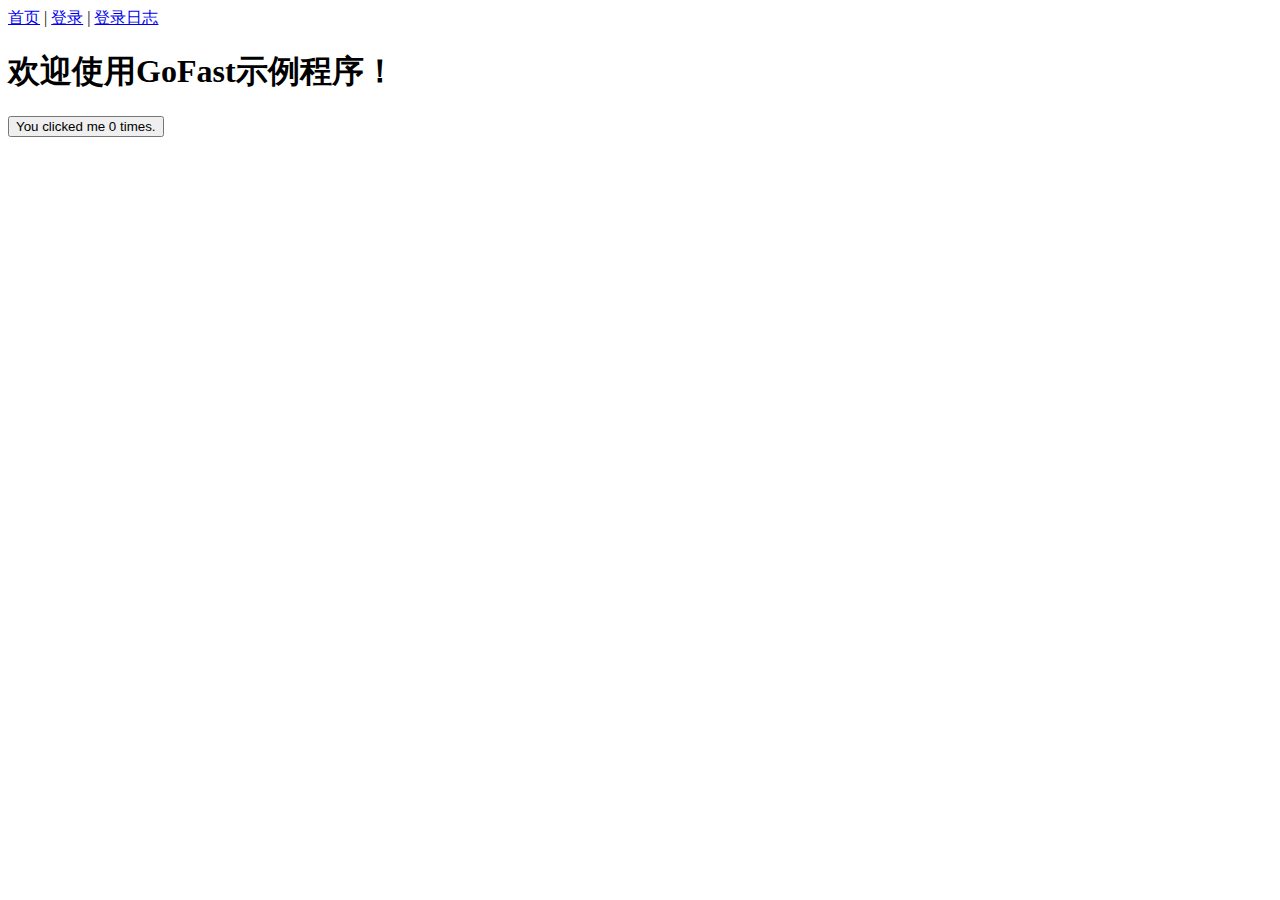
<file: web/index.html>
<!DOCTYPE html>
<html lang="en">
<head>
    <meta charset="UTF-8">
    <title>GoFast-Demo</title>
    <!-- Import style -->
    <link rel="stylesheet" href="res/ele-plus.css"/>
    <!-- Import Vue 3 -->
    <script src="res/vue-3.4.21.js"></script>
    <script src="res/vue-router-4.0.13.js"></script>
    <!-- Import axios ajax -->
    <script src="res/axios-1.6.7.js"></script>
    <!-- Import component library -->
    <script src="res/ele-plus-2.5.6.js"></script>
</head>
<body>

<!-- Pages base resource -->
<script src="pages/base.js"></script>
<link rel="stylesheet" href="pages/style.css"/>

<div id="app111">
    <router-link to="/index">首页</router-link>
    |
    <router-link to="/login">登录</router-link>
    |
    <router-link to="/login_logs">登录日志</router-link>
    <p></p>
    <div class="container">
        <router-view></router-view>
    </div>
</div>

<script type="module">
    import HomeView from './pages/home.js'
    import LoginView from './pages/login.js'
    import LoginLogsView from './pages/login-log.js'

    const routes = [
        {path: '/', redirect: '/index'},
        {path: '/index', component: HomeView},
        {path: '/login', component: LoginView},
        {path: '/login_logs', component: LoginLogsView},
    ];
    const router = VueRouter.createRouter({
        history: VueRouter.createWebHashHistory(),
        routes: routes
    });
    Vue.createApp({}).use(router).mount('#app111')
</script>

</body>
</html>
</file>
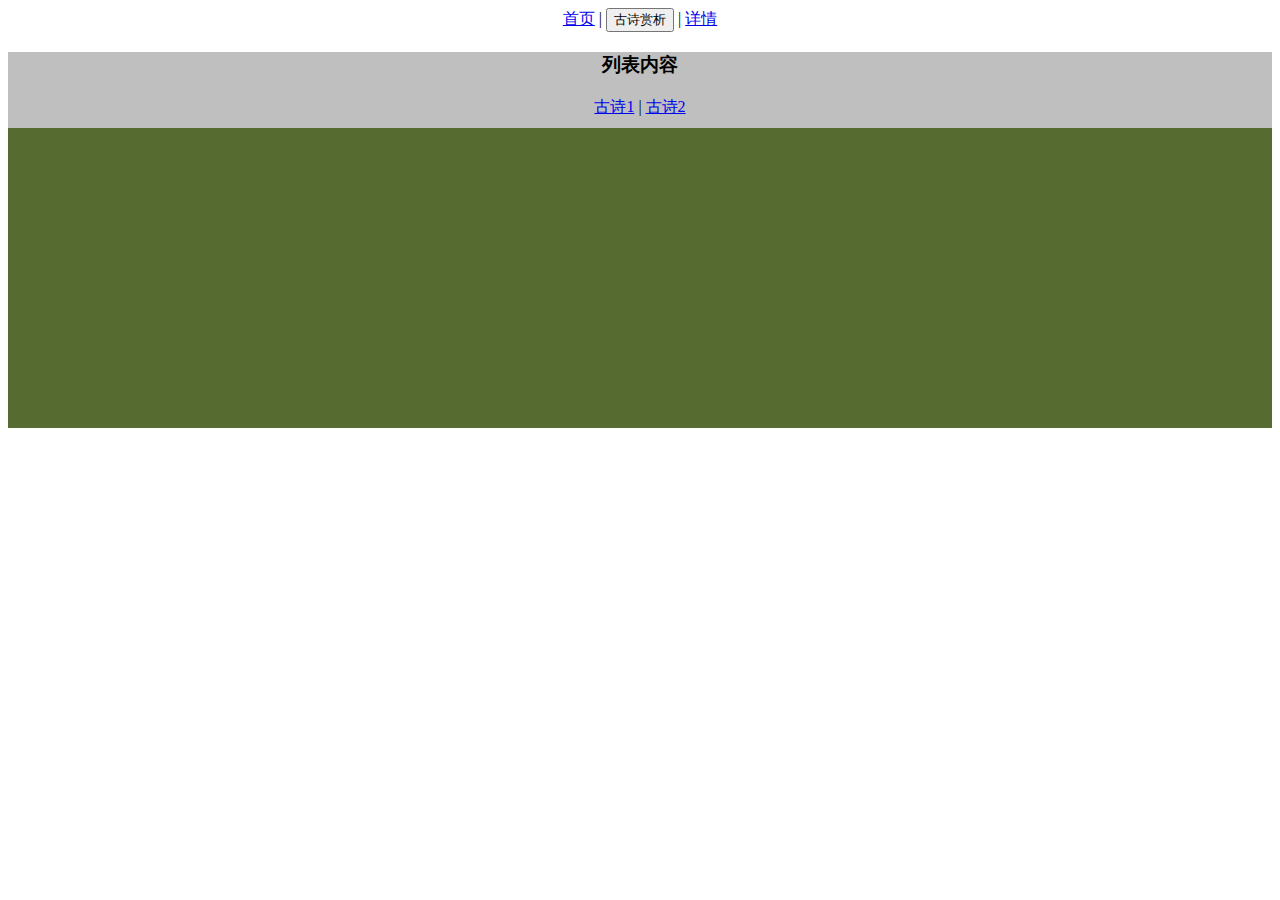
<file: web/study/eui.html>
<!DOCTYPE html>
<html lang="en">
<head>
    <meta charset="UTF-8">
    <title>Title</title>
    <!-- Import style -->
    <link rel="stylesheet" href="../res/ele-plus.css"/>
    <!-- Import Vue 3 -->
    <script src="../res/vue-3.4.21.js"></script>
    <script src="../res/vue-router-4.0.13.js"></script>
    <!-- Import axios ajax -->
    <script src="../res/axios-1.6.7.js"></script>
    <!-- Import component library -->
    <script src="../res/ele-plus-2.5.6.js"></script>
</head>
<body>

<style>
    #app222 {
        text-align: center;
        align-content: center;
        vertical-align: center;
    }

    div.container {
        background-color: #bfbfbf;
        margin-top: 20px;
        height: 300px;
    }

    div.poetry {
        margin-top: 10px;
        height: 300px;
        background-color: darkolivegreen;
    }
</style>

<div id="app222">
    <!-- 默认渲染成a标签 -->
    <router-link to="/home">首页</router-link>
    |
    <router-link to="/list" custom v-slot="{navigate}">
        <button @click="navigate" @keypress.enter="navigate">古诗赏析</button>
    </router-link>
    |
    <router-link to="/details">详情</router-link>
    <div class="container">
        <router-view></router-view>
    </div>
</div>

<template id="tmp1">
    <div>
        <h3>列表内容</h3>
        <router-link to="/list/poetry1">古诗1</router-link>
        |
        <router-link to="/list/poetry2">古诗2</router-link>
        <div class="poetry">
            <router-view></router-view>
        </div>
    </div>
</template>


<script>
    const home = {template: '<div>home组件的内容</div>'};
    const list = {template: '#tmp1'};
    const details = {template: '<div>details组件的内容</div>'};

    const poetry1 = {template: '<div>桃花潭水深千尺</div>'};
    const poetry2 = {template: '<div>与君同消万古愁</div>'};

    const routes = [
        {path: '/', redirect: '/list'},
        {path: '/home', component: home},
        {
            path: '/list',
            component: list,
            children: [{
                path: 'poetry1',
                component: poetry1
            }, {
                path: 'poetry2',
                component: poetry2
            }]
        },
        {path: '/details', component: details},
    ];

    const router = VueRouter.createRouter({
        //提供要实现的history实现。为了方便起见，这里使用hash history
        history: VueRouter.createWebHashHistory(),
        routes//简写，相当于routes：routes
    });

    Vue.createApp({}).use(router).mount('#app222')
</script>

</body>
</html>
</file>
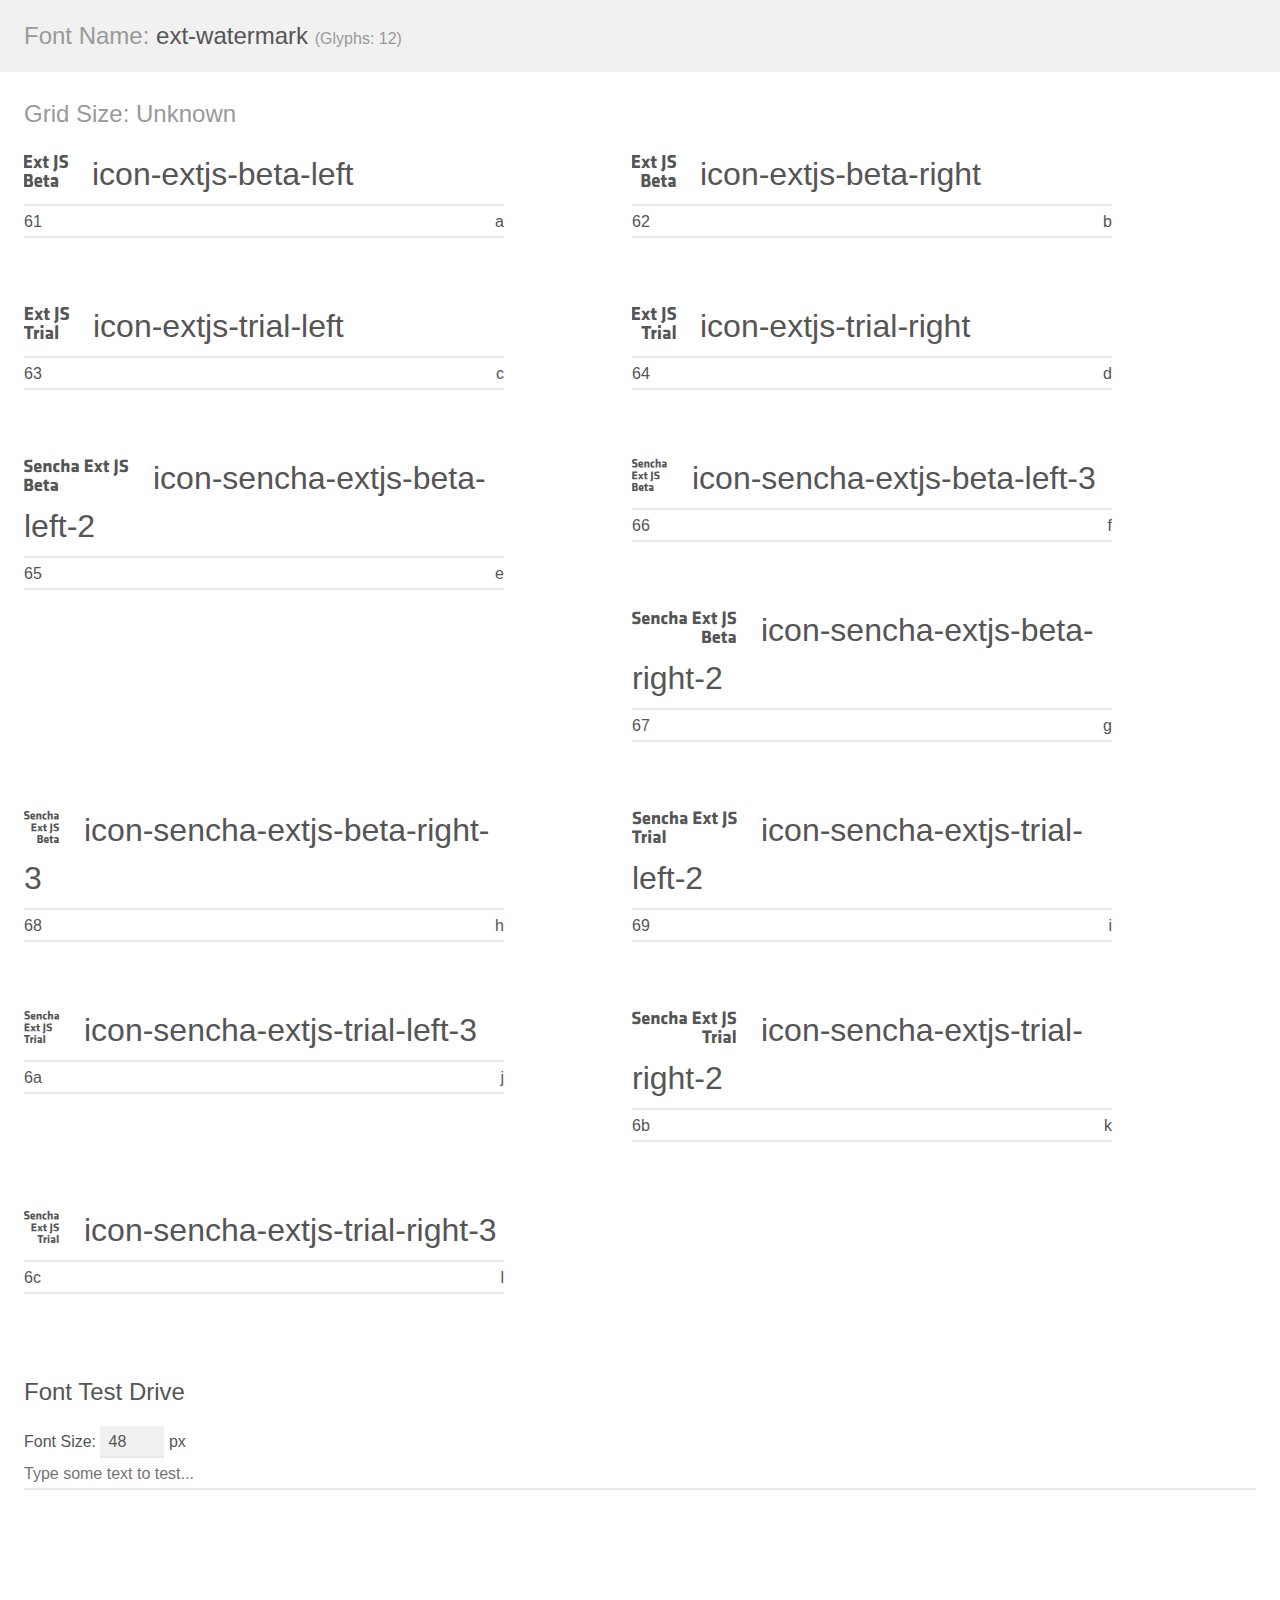
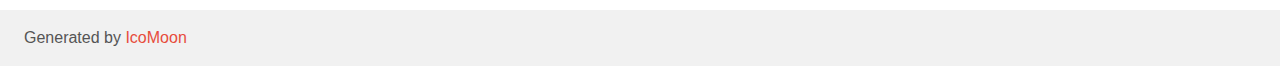
<file: web/res/extjs/theme-neptune/resources/ext/ext-watermark/demo.html>
<!doctype html>
<html>
<head>
	<meta charset="utf-8">
	<title>IcoMoon Demo</title>
	<meta name="description" content="An Icon Font Generated By IcoMoon.io">
	<meta name="viewport" content="width=device-width">
	<link rel="stylesheet" href="demo-files/demo.css">
	<link rel="stylesheet" href="style.css"></head>
<body>
	<div class="bgc1 clearfix">
		<h1 class="mhmm mvm"><span class="fgc1">Font Name:</span> ext-watermark <small class="fgc1">(Glyphs:&nbsp;12)</small></h1>
	</div>
	<div class="clearfix mhl ptl">
		<h1 class="mvm mtn fgc1">Grid Size: Unknown</h1>
		<div class="glyph fs1">
			<div class="clearfix bshadow0 pbs">
				<span class="icon-extjs-beta-left">
				
				</span>
				<span class="mls"> icon-extjs-beta-left</span>
			</div>
			<fieldset class="fs0 size1of1 clearfix hidden-false">
				<input type="text" readonly value="61" class="unit size1of2" />
				<input type="text" maxlength="1" readonly value="&#x61;" class="unitRight size1of2 talign-right" />
			</fieldset>
			<div class="fs0 bshadow0 clearfix hidden-true">
				<span class="unit pvs fgc1">liga: </span>
				<input type="text" readonly value="" class="liga unitRight" />
			</div>
		</div>
		<div class="glyph fs1">
			<div class="clearfix bshadow0 pbs">
				<span class="icon-extjs-beta-right">
				
				</span>
				<span class="mls"> icon-extjs-beta-right</span>
			</div>
			<fieldset class="fs0 size1of1 clearfix hidden-false">
				<input type="text" readonly value="62" class="unit size1of2" />
				<input type="text" maxlength="1" readonly value="&#x62;" class="unitRight size1of2 talign-right" />
			</fieldset>
			<div class="fs0 bshadow0 clearfix hidden-true">
				<span class="unit pvs fgc1">liga: </span>
				<input type="text" readonly value="" class="liga unitRight" />
			</div>
		</div>
		<div class="glyph fs1">
			<div class="clearfix bshadow0 pbs">
				<span class="icon-extjs-trial-left">
				
				</span>
				<span class="mls"> icon-extjs-trial-left</span>
			</div>
			<fieldset class="fs0 size1of1 clearfix hidden-false">
				<input type="text" readonly value="63" class="unit size1of2" />
				<input type="text" maxlength="1" readonly value="&#x63;" class="unitRight size1of2 talign-right" />
			</fieldset>
			<div class="fs0 bshadow0 clearfix hidden-true">
				<span class="unit pvs fgc1">liga: </span>
				<input type="text" readonly value="" class="liga unitRight" />
			</div>
		</div>
		<div class="glyph fs1">
			<div class="clearfix bshadow0 pbs">
				<span class="icon-extjs-trial-right">
				
				</span>
				<span class="mls"> icon-extjs-trial-right</span>
			</div>
			<fieldset class="fs0 size1of1 clearfix hidden-false">
				<input type="text" readonly value="64" class="unit size1of2" />
				<input type="text" maxlength="1" readonly value="&#x64;" class="unitRight size1of2 talign-right" />
			</fieldset>
			<div class="fs0 bshadow0 clearfix hidden-true">
				<span class="unit pvs fgc1">liga: </span>
				<input type="text" readonly value="" class="liga unitRight" />
			</div>
		</div>
		<div class="glyph fs1">
			<div class="clearfix bshadow0 pbs">
				<span class="icon-sencha-extjs-beta-left-2">
				
				</span>
				<span class="mls"> icon-sencha-extjs-beta-left-2</span>
			</div>
			<fieldset class="fs0 size1of1 clearfix hidden-false">
				<input type="text" readonly value="65" class="unit size1of2" />
				<input type="text" maxlength="1" readonly value="&#x65;" class="unitRight size1of2 talign-right" />
			</fieldset>
			<div class="fs0 bshadow0 clearfix hidden-true">
				<span class="unit pvs fgc1">liga: </span>
				<input type="text" readonly value="" class="liga unitRight" />
			</div>
		</div>
		<div class="glyph fs1">
			<div class="clearfix bshadow0 pbs">
				<span class="icon-sencha-extjs-beta-left-3">
				
				</span>
				<span class="mls"> icon-sencha-extjs-beta-left-3</span>
			</div>
			<fieldset class="fs0 size1of1 clearfix hidden-false">
				<input type="text" readonly value="66" class="unit size1of2" />
				<input type="text" maxlength="1" readonly value="&#x66;" class="unitRight size1of2 talign-right" />
			</fieldset>
			<div class="fs0 bshadow0 clearfix hidden-true">
				<span class="unit pvs fgc1">liga: </span>
				<input type="text" readonly value="" class="liga unitRight" />
			</div>
		</div>
		<div class="glyph fs1">
			<div class="clearfix bshadow0 pbs">
				<span class="icon-sencha-extjs-beta-right-2">
				
				</span>
				<span class="mls"> icon-sencha-extjs-beta-right-2</span>
			</div>
			<fieldset class="fs0 size1of1 clearfix hidden-false">
				<input type="text" readonly value="67" class="unit size1of2" />
				<input type="text" maxlength="1" readonly value="&#x67;" class="unitRight size1of2 talign-right" />
			</fieldset>
			<div class="fs0 bshadow0 clearfix hidden-true">
				<span class="unit pvs fgc1">liga: </span>
				<input type="text" readonly value="" class="liga unitRight" />
			</div>
		</div>
		<div class="glyph fs1">
			<div class="clearfix bshadow0 pbs">
				<span class="icon-sencha-extjs-beta-right-3">
				
				</span>
				<span class="mls"> icon-sencha-extjs-beta-right-3</span>
			</div>
			<fieldset class="fs0 size1of1 clearfix hidden-false">
				<input type="text" readonly value="68" class="unit size1of2" />
				<input type="text" maxlength="1" readonly value="&#x68;" class="unitRight size1of2 talign-right" />
			</fieldset>
			<div class="fs0 bshadow0 clearfix hidden-true">
				<span class="unit pvs fgc1">liga: </span>
				<input type="text" readonly value="" class="liga unitRight" />
			</div>
		</div>
		<div class="glyph fs1">
			<div class="clearfix bshadow0 pbs">
				<span class="icon-sencha-extjs-trial-left-2">
				
				</span>
				<span class="mls"> icon-sencha-extjs-trial-left-2</span>
			</div>
			<fieldset class="fs0 size1of1 clearfix hidden-false">
				<input type="text" readonly value="69" class="unit size1of2" />
				<input type="text" maxlength="1" readonly value="&#x69;" class="unitRight size1of2 talign-right" />
			</fieldset>
			<div class="fs0 bshadow0 clearfix hidden-true">
				<span class="unit pvs fgc1">liga: </span>
				<input type="text" readonly value="" class="liga unitRight" />
			</div>
		</div>
		<div class="glyph fs1">
			<div class="clearfix bshadow0 pbs">
				<span class="icon-sencha-extjs-trial-left-3">
				
				</span>
				<span class="mls"> icon-sencha-extjs-trial-left-3</span>
			</div>
			<fieldset class="fs0 size1of1 clearfix hidden-false">
				<input type="text" readonly value="6a" class="unit size1of2" />
				<input type="text" maxlength="1" readonly value="&#x6a;" class="unitRight size1of2 talign-right" />
			</fieldset>
			<div class="fs0 bshadow0 clearfix hidden-true">
				<span class="unit pvs fgc1">liga: </span>
				<input type="text" readonly value="" class="liga unitRight" />
			</div>
		</div>
		<div class="glyph fs1">
			<div class="clearfix bshadow0 pbs">
				<span class="icon-sencha-extjs-trial-right-2">
				
				</span>
				<span class="mls"> icon-sencha-extjs-trial-right-2</span>
			</div>
			<fieldset class="fs0 size1of1 clearfix hidden-false">
				<input type="text" readonly value="6b" class="unit size1of2" />
				<input type="text" maxlength="1" readonly value="&#x6b;" class="unitRight size1of2 talign-right" />
			</fieldset>
			<div class="fs0 bshadow0 clearfix hidden-true">
				<span class="unit pvs fgc1">liga: </span>
				<input type="text" readonly value="" class="liga unitRight" />
			</div>
		</div>
		<div class="glyph fs1">
			<div class="clearfix bshadow0 pbs">
				<span class="icon-sencha-extjs-trial-right-3">
				
				</span>
				<span class="mls"> icon-sencha-extjs-trial-right-3</span>
			</div>
			<fieldset class="fs0 size1of1 clearfix hidden-false">
				<input type="text" readonly value="6c" class="unit size1of2" />
				<input type="text" maxlength="1" readonly value="&#x6c;" class="unitRight size1of2 talign-right" />
			</fieldset>
			<div class="fs0 bshadow0 clearfix hidden-true">
				<span class="unit pvs fgc1">liga: </span>
				<input type="text" readonly value="" class="liga unitRight" />
			</div>
		</div>
	</div>

	<!--[if gt IE 8]><!-->
	<div class="mhl clearfix mbl">
		<h1>Font Test Drive</h1>
		<label>
			Font Size: <input id="fontSize" type="number" class="textbox0 mbm"
			min="8" value="48" />
			px
		</label>
		<input id="testText" type="text" class="phl size1of1 mvl"
		placeholder="Type some text to test..." value=""/>
		</label>
		<div id="testDrive" class="icon-">&nbsp;
		</div>
	</div>
	<!--<![endif]-->
	<div class="bgc1 clearfix">
		<p class="mhl">Generated by <a href="https://icomoon.io/app">IcoMoon</a></p>
	</div>

	<script src="demo-files/demo.js"></script>
</body>
</html>
</file>
<file: web/res/ele-plus.css>
@charset "UTF-8";:root{--el-color-white:#ffffff;--el-color-black:#000000;--el-color-primary-rgb:64,158,255;--el-color-success-rgb:103,194,58;--el-color-warning-rgb:230,162,60;--el-color-danger-rgb:245,108,108;--el-color-error-rgb:245,108,108;--el-color-info-rgb:144,147,153;--el-font-size-extra-large:20px;--el-font-size-large:18px;--el-font-size-medium:16px;--el-font-size-base:14px;--el-font-size-small:13px;--el-font-size-extra-small:12px;--el-font-family:'Helvetica Neue',Helvetica,'PingFang SC','Hiragino Sans GB','Microsoft YaHei','微软雅黑',Arial,sans-serif;--el-font-weight-primary:500;--el-font-line-height-primary:24px;--el-index-normal:1;--el-index-top:1000;--el-index-popper:2000;--el-border-radius-base:4px;--el-border-radius-small:2px;--el-border-radius-round:20px;--el-border-radius-circle:100%;--el-transition-duration:0.3s;--el-transition-duration-fast:0.2s;--el-transition-function-ease-in-out-bezier:cubic-bezier(0.645, 0.045, 0.355, 1);--el-transition-function-fast-bezier:cubic-bezier(0.23, 1, 0.32, 1);--el-transition-all:all var(--el-transition-duration) var(--el-transition-function-ease-in-out-bezier);--el-transition-fade:opacity var(--el-transition-duration) var(--el-transition-function-fast-bezier);--el-transition-md-fade:transform var(--el-transition-duration) var(--el-transition-function-fast-bezier),opacity var(--el-transition-duration) var(--el-transition-function-fast-bezier);--el-transition-fade-linear:opacity var(--el-transition-duration-fast) linear;--el-transition-border:border-color var(--el-transition-duration-fast) var(--el-transition-function-ease-in-out-bezier);--el-transition-box-shadow:box-shadow var(--el-transition-duration-fast) var(--el-transition-function-ease-in-out-bezier);--el-transition-color:color var(--el-transition-duration-fast) var(--el-transition-function-ease-in-out-bezier);--el-component-size-large:40px;--el-component-size:32px;--el-component-size-small:24px}:root{color-scheme:light;--el-color-white:#ffffff;--el-color-black:#000000;--el-color-primary:#409eff;--el-color-primary-light-3:#79bbff;--el-color-primary-light-5:#a0cfff;--el-color-primary-light-7:#c6e2ff;--el-color-primary-light-8:#d9ecff;--el-color-primary-light-9:#ecf5ff;--el-color-primary-dark-2:#337ecc;--el-color-success:#67c23a;--el-color-success-light-3:#95d475;--el-color-success-light-5:#b3e19d;--el-color-success-light-7:#d1edc4;--el-color-success-light-8:#e1f3d8;--el-color-success-light-9:#f0f9eb;--el-color-success-dark-2:#529b2e;--el-color-warning:#e6a23c;--el-color-warning-light-3:#eebe77;--el-color-warning-light-5:#f3d19e;--el-color-warning-light-7:#f8e3c5;--el-color-warning-light-8:#faecd8;--el-color-warning-light-9:#fdf6ec;--el-color-warning-dark-2:#b88230;--el-color-danger:#f56c6c;--el-color-danger-light-3:#f89898;--el-color-danger-light-5:#fab6b6;--el-color-danger-light-7:#fcd3d3;--el-color-danger-light-8:#fde2e2;--el-color-danger-light-9:#fef0f0;--el-color-danger-dark-2:#c45656;--el-color-error:#f56c6c;--el-color-error-light-3:#f89898;--el-color-error-light-5:#fab6b6;--el-color-error-light-7:#fcd3d3;--el-color-error-light-8:#fde2e2;--el-color-error-light-9:#fef0f0;--el-color-error-dark-2:#c45656;--el-color-info:#909399;--el-color-info-light-3:#b1b3b8;--el-color-info-light-5:#c8c9cc;--el-color-info-light-7:#dedfe0;--el-color-info-light-8:#e9e9eb;--el-color-info-light-9:#f4f4f5;--el-color-info-dark-2:#73767a;--el-bg-color:#ffffff;--el-bg-color-page:#f2f3f5;--el-bg-color-overlay:#ffffff;--el-text-color-primary:#303133;--el-text-color-regular:#606266;--el-text-color-secondary:#909399;--el-text-color-placeholder:#a8abb2;--el-text-color-disabled:#c0c4cc;--el-border-color:#dcdfe6;--el-border-color-light:#e4e7ed;--el-border-color-lighter:#ebeef5;--el-border-color-extra-light:#f2f6fc;--el-border-color-dark:#d4d7de;--el-border-color-darker:#cdd0d6;--el-fill-color:#f0f2f5;--el-fill-color-light:#f5f7fa;--el-fill-color-lighter:#fafafa;--el-fill-color-extra-light:#fafcff;--el-fill-color-dark:#ebedf0;--el-fill-color-darker:#e6e8eb;--el-fill-color-blank:#ffffff;--el-box-shadow:0px 12px 32px 4px rgba(0, 0, 0, 0.04),0px 8px 20px rgba(0, 0, 0, 0.08);--el-box-shadow-light:0px 0px 12px rgba(0, 0, 0, 0.12);--el-box-shadow-lighter:0px 0px 6px rgba(0, 0, 0, 0.12);--el-box-shadow-dark:0px 16px 48px 16px rgba(0, 0, 0, 0.08),0px 12px 32px rgba(0, 0, 0, 0.12),0px 8px 16px -8px rgba(0, 0, 0, 0.16);--el-disabled-bg-color:var(--el-fill-color-light);--el-disabled-text-color:var(--el-text-color-placeholder);--el-disabled-border-color:var(--el-border-color-light);--el-overlay-color:rgba(0, 0, 0, 0.8);--el-overlay-color-light:rgba(0, 0, 0, 0.7);--el-overlay-color-lighter:rgba(0, 0, 0, 0.5);--el-mask-color:rgba(255, 255, 255, 0.9);--el-mask-color-extra-light:rgba(255, 255, 255, 0.3);--el-border-width:1px;--el-border-style:solid;--el-border-color-hover:var(--el-text-color-disabled);--el-border:var(--el-border-width) var(--el-border-style) var(--el-border-color);--el-svg-monochrome-grey:var(--el-border-color)}.fade-in-linear-enter-active,.fade-in-linear-leave-active{transition:var(--el-transition-fade-linear)}.fade-in-linear-enter-from,.fade-in-linear-leave-to{opacity:0}.el-fade-in-linear-enter-active,.el-fade-in-linear-leave-active{transition:var(--el-transition-fade-linear)}.el-fade-in-linear-enter-from,.el-fade-in-linear-leave-to{opacity:0}.el-fade-in-enter-active,.el-fade-in-leave-active{transition:all var(--el-transition-duration) cubic-bezier(.55,0,.1,1)}.el-fade-in-enter-from,.el-fade-in-leave-active{opacity:0}.el-zoom-in-center-enter-active,.el-zoom-in-center-leave-active{transition:all var(--el-transition-duration) cubic-bezier(.55,0,.1,1)}.el-zoom-in-center-enter-from,.el-zoom-in-center-leave-active{opacity:0;transform:scaleX(0)}.el-zoom-in-top-enter-active,.el-zoom-in-top-leave-active{opacity:1;transform:scaleY(1);transition:var(--el-transition-md-fade);transform-origin:center top}.el-zoom-in-top-enter-active[data-popper-placement^=top],.el-zoom-in-top-leave-active[data-popper-placement^=top]{transform-origin:center bottom}.el-zoom-in-top-enter-from,.el-zoom-in-top-leave-active{opacity:0;transform:scaleY(0)}.el-zoom-in-bottom-enter-active,.el-zoom-in-bottom-leave-active{opacity:1;transform:scaleY(1);transition:var(--el-transition-md-fade);transform-origin:center bottom}.el-zoom-in-bottom-enter-from,.el-zoom-in-bottom-leave-active{opacity:0;transform:scaleY(0)}.el-zoom-in-left-enter-active,.el-zoom-in-left-leave-active{opacity:1;transform:scale(1,1);transition:var(--el-transition-md-fade);transform-origin:top left}.el-zoom-in-left-enter-from,.el-zoom-in-left-leave-active{opacity:0;transform:scale(.45,.45)}.collapse-transition{transition:var(--el-transition-duration) height ease-in-out,var(--el-transition-duration) padding-top ease-in-out,var(--el-transition-duration) padding-bottom ease-in-out}.el-collapse-transition-enter-active,.el-collapse-transition-leave-active{transition:var(--el-transition-duration) max-height ease-in-out,var(--el-transition-duration) padding-top ease-in-out,var(--el-transition-duration) padding-bottom ease-in-out}.horizontal-collapse-transition{transition:var(--el-transition-duration) width ease-in-out,var(--el-transition-duration) padding-left ease-in-out,var(--el-transition-duration) padding-right ease-in-out}.el-list-enter-active,.el-list-leave-active{transition:all 1s}.el-list-enter-from,.el-list-leave-to{opacity:0;transform:translateY(-30px)}.el-list-leave-active{position:absolute!important}.el-opacity-transition{transition:opacity var(--el-transition-duration) cubic-bezier(.55,0,.1,1)}.el-icon-loading{-webkit-animation:rotating 2s linear infinite;animation:rotating 2s linear infinite}.el-icon--right{margin-left:5px}.el-icon--left{margin-right:5px}@-webkit-keyframes rotating{0%{transform:rotateZ(0)}100%{transform:rotateZ(360deg)}}@keyframes rotating{0%{transform:rotateZ(0)}100%{transform:rotateZ(360deg)}}.el-icon{--color:inherit;height:1em;width:1em;line-height:1em;display:inline-flex;justify-content:center;align-items:center;position:relative;fill:currentColor;color:var(--color);font-size:inherit}.el-icon.is-loading{-webkit-animation:rotating 2s linear infinite;animation:rotating 2s linear infinite}.el-icon svg{height:1em;width:1em}.el-affix--fixed{position:fixed}.el-alert{--el-alert-padding:8px 16px;--el-alert-border-radius-base:var(--el-border-radius-base);--el-alert-title-font-size:13px;--el-alert-description-font-size:12px;--el-alert-close-font-size:12px;--el-alert-close-customed-font-size:13px;--el-alert-icon-size:16px;--el-alert-icon-large-size:28px;width:100%;padding:var(--el-alert-padding);margin:0;box-sizing:border-box;border-radius:var(--el-alert-border-radius-base);position:relative;background-color:var(--el-color-white);overflow:hidden;opacity:1;display:flex;align-items:center;transition:opacity var(--el-transition-duration-fast)}.el-alert.is-light .el-alert__close-btn{color:var(--el-text-color-placeholder)}.el-alert.is-dark .el-alert__close-btn{color:var(--el-color-white)}.el-alert.is-dark .el-alert__description{color:var(--el-color-white)}.el-alert.is-center{justify-content:center}.el-alert--success{--el-alert-bg-color:var(--el-color-success-light-9)}.el-alert--success.is-light{background-color:var(--el-alert-bg-color);color:var(--el-color-success)}.el-alert--success.is-light .el-alert__description{color:var(--el-color-success)}.el-alert--success.is-dark{background-color:var(--el-color-success);color:var(--el-color-white)}.el-alert--info{--el-alert-bg-color:var(--el-color-info-light-9)}.el-alert--info.is-light{background-color:var(--el-alert-bg-color);color:var(--el-color-info)}.el-alert--info.is-light .el-alert__description{color:var(--el-color-info)}.el-alert--info.is-dark{background-color:var(--el-color-info);color:var(--el-color-white)}.el-alert--warning{--el-alert-bg-color:var(--el-color-warning-light-9)}.el-alert--warning.is-light{background-color:var(--el-alert-bg-color);color:var(--el-color-warning)}.el-alert--warning.is-light .el-alert__description{color:var(--el-color-warning)}.el-alert--warning.is-dark{background-color:var(--el-color-warning);color:var(--el-color-white)}.el-alert--error{--el-alert-bg-color:var(--el-color-error-light-9)}.el-alert--error.is-light{background-color:var(--el-alert-bg-color);color:var(--el-color-error)}.el-alert--error.is-light .el-alert__description{color:var(--el-color-error)}.el-alert--error.is-dark{background-color:var(--el-color-error);color:var(--el-color-white)}.el-alert__content{display:table-cell;padding:0 8px}.el-alert .el-alert__icon{font-size:var(--el-alert-icon-size);width:var(--el-alert-icon-size)}.el-alert .el-alert__icon.is-big{font-size:var(--el-alert-icon-large-size);width:var(--el-alert-icon-large-size)}.el-alert__title{font-size:var(--el-alert-title-font-size);line-height:18px;vertical-align:text-top}.el-alert__title.is-bold{font-weight:700}.el-alert .el-alert__description{font-size:var(--el-alert-description-font-size);margin:5px 0 0 0}.el-alert .el-alert__close-btn{font-size:var(--el-alert-close-font-size);opacity:1;position:absolute;top:12px;right:15px;cursor:pointer}.el-alert .el-alert__close-btn.is-customed{font-style:normal;font-size:var(--el-alert-close-customed-font-size);top:9px}.el-alert-fade-enter-from,.el-alert-fade-leave-active{opacity:0}.el-aside{overflow:auto;box-sizing:border-box;flex-shrink:0;width:var(--el-aside-width,300px)}.el-autocomplete{position:relative;display:inline-block}.el-autocomplete__popper.el-popper{background:var(--el-bg-color-overlay);border:1px solid var(--el-border-color-light);box-shadow:var(--el-box-shadow-light)}.el-autocomplete__popper.el-popper .el-popper__arrow::before{border:1px solid var(--el-border-color-light)}.el-autocomplete__popper.el-popper[data-popper-placement^=top] .el-popper__arrow::before{border-top-color:transparent;border-left-color:transparent}.el-autocomplete__popper.el-popper[data-popper-placement^=bottom] .el-popper__arrow::before{border-bottom-color:transparent;border-right-color:transparent}.el-autocomplete__popper.el-popper[data-popper-placement^=left] .el-popper__arrow::before{border-left-color:transparent;border-bottom-color:transparent}.el-autocomplete__popper.el-popper[data-popper-placement^=right] .el-popper__arrow::before{border-right-color:transparent;border-top-color:transparent}.el-autocomplete-suggestion{border-radius:var(--el-border-radius-base);box-sizing:border-box}.el-autocomplete-suggestion__wrap{max-height:280px;padding:10px 0;box-sizing:border-box}.el-autocomplete-suggestion__list{margin:0;padding:0}.el-autocomplete-suggestion li{padding:0 20px;margin:0;line-height:34px;cursor:pointer;color:var(--el-text-color-regular);font-size:var(--el-font-size-base);list-style:none;text-align:left;white-space:nowrap;overflow:hidden;text-overflow:ellipsis}.el-autocomplete-suggestion li:hover{background-color:var(--el-fill-color-light)}.el-autocomplete-suggestion li.highlighted{background-color:var(--el-fill-color-light)}.el-autocomplete-suggestion li.divider{margin-top:6px;border-top:1px solid var(--el-color-black)}.el-autocomplete-suggestion li.divider:last-child{margin-bottom:-6px}.el-autocomplete-suggestion.is-loading li{text-align:center;height:100px;line-height:100px;font-size:20px;color:var(--el-text-color-secondary)}.el-autocomplete-suggestion.is-loading li::after{display:inline-block;content:"";height:100%;vertical-align:middle}.el-autocomplete-suggestion.is-loading li:hover{background-color:var(--el-bg-color-overlay)}.el-autocomplete-suggestion.is-loading .el-icon-loading{vertical-align:middle}.el-avatar{--el-avatar-text-color:var(--el-color-white);--el-avatar-bg-color:var(--el-text-color-disabled);--el-avatar-text-size:14px;--el-avatar-icon-size:18px;--el-avatar-border-radius:var(--el-border-radius-base);--el-avatar-size-large:56px;--el-avatar-size:40px;--el-avatar-size-small:24px;--el-avatar-size:40px;display:inline-flex;justify-content:center;align-items:center;box-sizing:border-box;text-align:center;overflow:hidden;color:var(--el-avatar-text-color);background:var(--el-avatar-bg-color);width:var(--el-avatar-size);height:var(--el-avatar-size);font-size:var(--el-avatar-text-size)}.el-avatar>img{display:block;width:100%;height:100%}.el-avatar--circle{border-radius:50%}.el-avatar--square{border-radius:var(--el-avatar-border-radius)}.el-avatar--icon{font-size:var(--el-avatar-icon-size)}.el-avatar--small{--el-avatar-size:24px}.el-avatar--large{--el-avatar-size:56px}.el-backtop{--el-backtop-bg-color:var(--el-bg-color-overlay);--el-backtop-text-color:var(--el-color-primary);--el-backtop-hover-bg-color:var(--el-border-color-extra-light);position:fixed;background-color:var(--el-backtop-bg-color);width:40px;height:40px;border-radius:50%;color:var(--el-backtop-text-color);display:flex;align-items:center;justify-content:center;font-size:20px;box-shadow:var(--el-box-shadow-lighter);cursor:pointer;z-index:5}.el-backtop:hover{background-color:var(--el-backtop-hover-bg-color)}.el-backtop__icon{font-size:20px}.el-badge{--el-badge-bg-color:var(--el-color-danger);--el-badge-radius:10px;--el-badge-font-size:12px;--el-badge-padding:6px;--el-badge-size:18px;position:relative;vertical-align:middle;display:inline-block;width:-webkit-fit-content;width:-moz-fit-content;width:fit-content}.el-badge__content{background-color:var(--el-badge-bg-color);border-radius:var(--el-badge-radius);color:var(--el-color-white);display:inline-flex;justify-content:center;align-items:center;font-size:var(--el-badge-font-size);height:var(--el-badge-size);padding:0 var(--el-badge-padding);white-space:nowrap;border:1px solid var(--el-bg-color)}.el-badge__content.is-fixed{position:absolute;top:0;right:calc(1px + var(--el-badge-size)/ 2);transform:translateY(-50%) translateX(100%);z-index:var(--el-index-normal)}.el-badge__content.is-fixed.is-dot{right:5px}.el-badge__content.is-dot{height:8px;width:8px;padding:0;right:0;border-radius:50%}.el-badge__content--primary{background-color:var(--el-color-primary)}.el-badge__content--success{background-color:var(--el-color-success)}.el-badge__content--warning{background-color:var(--el-color-warning)}.el-badge__content--info{background-color:var(--el-color-info)}.el-badge__content--danger{background-color:var(--el-color-danger)}.el-breadcrumb{font-size:14px;line-height:1}.el-breadcrumb::after,.el-breadcrumb::before{display:table;content:""}.el-breadcrumb::after{clear:both}.el-breadcrumb__separator{margin:0 9px;font-weight:700;color:var(--el-text-color-placeholder)}.el-breadcrumb__separator.el-icon{margin:0 6px;font-weight:400}.el-breadcrumb__separator.el-icon svg{vertical-align:middle}.el-breadcrumb__item{float:left;display:inline-flex;align-items:center}.el-breadcrumb__inner{color:var(--el-text-color-regular)}.el-breadcrumb__inner a,.el-breadcrumb__inner.is-link{font-weight:700;text-decoration:none;transition:var(--el-transition-color);color:var(--el-text-color-primary)}.el-breadcrumb__inner a:hover,.el-breadcrumb__inner.is-link:hover{color:var(--el-color-primary);cursor:pointer}.el-breadcrumb__item:last-child .el-breadcrumb__inner,.el-breadcrumb__item:last-child .el-breadcrumb__inner a,.el-breadcrumb__item:last-child .el-breadcrumb__inner a:hover,.el-breadcrumb__item:last-child .el-breadcrumb__inner:hover{font-weight:400;color:var(--el-text-color-regular);cursor:text}.el-breadcrumb__item:last-child .el-breadcrumb__separator{display:none}.el-button-group{display:inline-block;vertical-align:middle}.el-button-group::after,.el-button-group::before{display:table;content:""}.el-button-group::after{clear:both}.el-button-group>.el-button{float:left;position:relative}.el-button-group>.el-button+.el-button{margin-left:0}.el-button-group>.el-button:first-child{border-top-right-radius:0;border-bottom-right-radius:0}.el-button-group>.el-button:last-child{border-top-left-radius:0;border-bottom-left-radius:0}.el-button-group>.el-button:first-child:last-child{border-top-right-radius:var(--el-border-radius-base);border-bottom-right-radius:var(--el-border-radius-base);border-top-left-radius:var(--el-border-radius-base);border-bottom-left-radius:var(--el-border-radius-base)}.el-button-group>.el-button:first-child:last-child.is-round{border-radius:var(--el-border-radius-round)}.el-button-group>.el-button:first-child:last-child.is-circle{border-radius:50%}.el-button-group>.el-button:not(:first-child):not(:last-child){border-radius:0}.el-button-group>.el-button:not(:last-child){margin-right:-1px}.el-button-group>.el-button:active,.el-button-group>.el-button:focus,.el-button-group>.el-button:hover{z-index:1}.el-button-group>.el-button.is-active{z-index:1}.el-button-group>.el-dropdown>.el-button{border-top-left-radius:0;border-bottom-left-radius:0;border-left-color:var(--el-button-divide-border-color)}.el-button-group .el-button--primary:first-child{border-right-color:var(--el-button-divide-border-color)}.el-button-group .el-button--primary:last-child{border-left-color:var(--el-button-divide-border-color)}.el-button-group .el-button--primary:not(:first-child):not(:last-child){border-left-color:var(--el-button-divide-border-color);border-right-color:var(--el-button-divide-border-color)}.el-button-group .el-button--success:first-child{border-right-color:var(--el-button-divide-border-color)}.el-button-group .el-button--success:last-child{border-left-color:var(--el-button-divide-border-color)}.el-button-group .el-button--success:not(:first-child):not(:last-child){border-left-color:var(--el-button-divide-border-color);border-right-color:var(--el-button-divide-border-color)}.el-button-group .el-button--warning:first-child{border-right-color:var(--el-button-divide-border-color)}.el-button-group .el-button--warning:last-child{border-left-color:var(--el-button-divide-border-color)}.el-button-group .el-button--warning:not(:first-child):not(:last-child){border-left-color:var(--el-button-divide-border-color);border-right-color:var(--el-button-divide-border-color)}.el-button-group .el-button--danger:first-child{border-right-color:var(--el-button-divide-border-color)}.el-button-group .el-button--danger:last-child{border-left-color:var(--el-button-divide-border-color)}.el-button-group .el-button--danger:not(:first-child):not(:last-child){border-left-color:var(--el-button-divide-border-color);border-right-color:var(--el-button-divide-border-color)}.el-button-group .el-button--info:first-child{border-right-color:var(--el-button-divide-border-color)}.el-button-group .el-button--info:last-child{border-left-color:var(--el-button-divide-border-color)}.el-button-group .el-button--info:not(:first-child):not(:last-child){border-left-color:var(--el-button-divide-border-color);border-right-color:var(--el-button-divide-border-color)}.el-button{--el-button-font-weight:var(--el-font-weight-primary);--el-button-border-color:var(--el-border-color);--el-button-bg-color:var(--el-fill-color-blank);--el-button-text-color:var(--el-text-color-regular);--el-button-disabled-text-color:var(--el-disabled-text-color);--el-button-disabled-bg-color:var(--el-fill-color-blank);--el-button-disabled-border-color:var(--el-border-color-light);--el-button-divide-border-color:rgba(255, 255, 255, 0.5);--el-button-hover-text-color:var(--el-color-primary);--el-button-hover-bg-color:var(--el-color-primary-light-9);--el-button-hover-border-color:var(--el-color-primary-light-7);--el-button-active-text-color:var(--el-button-hover-text-color);--el-button-active-border-color:var(--el-color-primary);--el-button-active-bg-color:var(--el-button-hover-bg-color);--el-button-outline-color:var(--el-color-primary-light-5);--el-button-hover-link-text-color:var(--el-color-info);--el-button-active-color:var(--el-text-color-primary)}.el-button{display:inline-flex;justify-content:center;align-items:center;line-height:1;height:32px;white-space:nowrap;cursor:pointer;color:var(--el-button-text-color);text-align:center;box-sizing:border-box;outline:0;transition:.1s;font-weight:var(--el-button-font-weight);-webkit-user-select:none;-moz-user-select:none;-ms-user-select:none;user-select:none;vertical-align:middle;-webkit-appearance:none;background-color:var(--el-button-bg-color);border:var(--el-border);border-color:var(--el-button-border-color);padding:8px 15px;font-size:var(--el-font-size-base);border-radius:var(--el-border-radius-base)}.el-button:focus,.el-button:hover{color:var(--el-button-hover-text-color);border-color:var(--el-button-hover-border-color);background-color:var(--el-button-hover-bg-color);outline:0}.el-button:active{color:var(--el-button-active-text-color);border-color:var(--el-button-active-border-color);background-color:var(--el-button-active-bg-color);outline:0}.el-button:focus-visible{outline:2px solid var(--el-button-outline-color);outline-offset:1px}.el-button>span{display:inline-flex;align-items:center}.el-button+.el-button{margin-left:12px}.el-button.is-round{padding:8px 15px}.el-button::-moz-focus-inner{border:0}.el-button [class*=el-icon]+span{margin-left:6px}.el-button [class*=el-icon] svg{vertical-align:bottom}.el-button.is-plain{--el-button-hover-text-color:var(--el-color-primary);--el-button-hover-bg-color:var(--el-fill-color-blank);--el-button-hover-border-color:var(--el-color-primary)}.el-button.is-active{color:var(--el-button-active-text-color);border-color:var(--el-button-active-border-color);background-color:var(--el-button-active-bg-color);outline:0}.el-button.is-disabled,.el-button.is-disabled:focus,.el-button.is-disabled:hover{color:var(--el-button-disabled-text-color);cursor:not-allowed;background-image:none;background-color:var(--el-button-disabled-bg-color);border-color:var(--el-button-disabled-border-color)}.el-button.is-loading{position:relative;pointer-events:none}.el-button.is-loading:before{z-index:1;pointer-events:none;content:"";position:absolute;left:-1px;top:-1px;right:-1px;bottom:-1px;border-radius:inherit;background-color:var(--el-mask-color-extra-light)}.el-button.is-round{border-radius:var(--el-border-radius-round)}.el-button.is-circle{width:32px;border-radius:50%;padding:8px}.el-button.is-text{color:var(--el-button-text-color);border:0 solid transparent;background-color:transparent}.el-button.is-text.is-disabled{color:var(--el-button-disabled-text-color);background-color:transparent!important}.el-button.is-text:not(.is-disabled):focus,.el-button.is-text:not(.is-disabled):hover{background-color:var(--el-fill-color-light)}.el-button.is-text:not(.is-disabled):focus-visible{outline:2px solid var(--el-button-outline-color);outline-offset:1px}.el-button.is-text:not(.is-disabled):active{background-color:var(--el-fill-color)}.el-button.is-text:not(.is-disabled).is-has-bg{background-color:var(--el-fill-color-light)}.el-button.is-text:not(.is-disabled).is-has-bg:focus,.el-button.is-text:not(.is-disabled).is-has-bg:hover{background-color:var(--el-fill-color)}.el-button.is-text:not(.is-disabled).is-has-bg:active{background-color:var(--el-fill-color-dark)}.el-button__text--expand{letter-spacing:.3em;margin-right:-.3em}.el-button.is-link{border-color:transparent;color:var(--el-button-text-color);background:0 0;padding:2px;height:auto}.el-button.is-link:focus,.el-button.is-link:hover{color:var(--el-button-hover-link-text-color)}.el-button.is-link.is-disabled{color:var(--el-button-disabled-text-color);background-color:transparent!important;border-color:transparent!important}.el-button.is-link:not(.is-disabled):focus,.el-button.is-link:not(.is-disabled):hover{border-color:transparent;background-color:transparent}.el-button.is-link:not(.is-disabled):active{color:var(--el-button-active-color);border-color:transparent;background-color:transparent}.el-button--text{border-color:transparent;background:0 0;color:var(--el-color-primary);padding-left:0;padding-right:0}.el-button--text.is-disabled{color:var(--el-button-disabled-text-color);background-color:transparent!important;border-color:transparent!important}.el-button--text:not(.is-disabled):focus,.el-button--text:not(.is-disabled):hover{color:var(--el-color-primary-light-3);border-color:transparent;background-color:transparent}.el-button--text:not(.is-disabled):active{color:var(--el-color-primary-dark-2);border-color:transparent;background-color:transparent}.el-button__link--expand{letter-spacing:.3em;margin-right:-.3em}.el-button--primary{--el-button-text-color:var(--el-color-white);--el-button-bg-color:var(--el-color-primary);--el-button-border-color:var(--el-color-primary);--el-button-outline-color:var(--el-color-primary-light-5);--el-button-active-color:var(--el-color-primary-dark-2);--el-button-hover-text-color:var(--el-color-white);--el-button-hover-link-text-color:var(--el-color-primary-light-5);--el-button-hover-bg-color:var(--el-color-primary-light-3);--el-button-hover-border-color:var(--el-color-primary-light-3);--el-button-active-bg-color:var(--el-color-primary-dark-2);--el-button-active-border-color:var(--el-color-primary-dark-2);--el-button-disabled-text-color:var(--el-color-white);--el-button-disabled-bg-color:var(--el-color-primary-light-5);--el-button-disabled-border-color:var(--el-color-primary-light-5)}.el-button--primary.is-link,.el-button--primary.is-plain,.el-button--primary.is-text{--el-button-text-color:var(--el-color-primary);--el-button-bg-color:var(--el-color-primary-light-9);--el-button-border-color:var(--el-color-primary-light-5);--el-button-hover-text-color:var(--el-color-white);--el-button-hover-bg-color:var(--el-color-primary);--el-button-hover-border-color:var(--el-color-primary);--el-button-active-text-color:var(--el-color-white)}.el-button--primary.is-link.is-disabled,.el-button--primary.is-link.is-disabled:active,.el-button--primary.is-link.is-disabled:focus,.el-button--primary.is-link.is-disabled:hover,.el-button--primary.is-plain.is-disabled,.el-button--primary.is-plain.is-disabled:active,.el-button--primary.is-plain.is-disabled:focus,.el-button--primary.is-plain.is-disabled:hover,.el-button--primary.is-text.is-disabled,.el-button--primary.is-text.is-disabled:active,.el-button--primary.is-text.is-disabled:focus,.el-button--primary.is-text.is-disabled:hover{color:var(--el-color-primary-light-5);background-color:var(--el-color-primary-light-9);border-color:var(--el-color-primary-light-8)}.el-button--success{--el-button-text-color:var(--el-color-white);--el-button-bg-color:var(--el-color-success);--el-button-border-color:var(--el-color-success);--el-button-outline-color:var(--el-color-success-light-5);--el-button-active-color:var(--el-color-success-dark-2);--el-button-hover-text-color:var(--el-color-white);--el-button-hover-link-text-color:var(--el-color-success-light-5);--el-button-hover-bg-color:var(--el-color-success-light-3);--el-button-hover-border-color:var(--el-color-success-light-3);--el-button-active-bg-color:var(--el-color-success-dark-2);--el-button-active-border-color:var(--el-color-success-dark-2);--el-button-disabled-text-color:var(--el-color-white);--el-button-disabled-bg-color:var(--el-color-success-light-5);--el-button-disabled-border-color:var(--el-color-success-light-5)}.el-button--success.is-link,.el-button--success.is-plain,.el-button--success.is-text{--el-button-text-color:var(--el-color-success);--el-button-bg-color:var(--el-color-success-light-9);--el-button-border-color:var(--el-color-success-light-5);--el-button-hover-text-color:var(--el-color-white);--el-button-hover-bg-color:var(--el-color-success);--el-button-hover-border-color:var(--el-color-success);--el-button-active-text-color:var(--el-color-white)}.el-button--success.is-link.is-disabled,.el-button--success.is-link.is-disabled:active,.el-button--success.is-link.is-disabled:focus,.el-button--success.is-link.is-disabled:hover,.el-button--success.is-plain.is-disabled,.el-button--success.is-plain.is-disabled:active,.el-button--success.is-plain.is-disabled:focus,.el-button--success.is-plain.is-disabled:hover,.el-button--success.is-text.is-disabled,.el-button--success.is-text.is-disabled:active,.el-button--success.is-text.is-disabled:focus,.el-button--success.is-text.is-disabled:hover{color:var(--el-color-success-light-5);background-color:var(--el-color-success-light-9);border-color:var(--el-color-success-light-8)}.el-button--warning{--el-button-text-color:var(--el-color-white);--el-button-bg-color:var(--el-color-warning);--el-button-border-color:var(--el-color-warning);--el-button-outline-color:var(--el-color-warning-light-5);--el-button-active-color:var(--el-color-warning-dark-2);--el-button-hover-text-color:var(--el-color-white);--el-button-hover-link-text-color:var(--el-color-warning-light-5);--el-button-hover-bg-color:var(--el-color-warning-light-3);--el-button-hover-border-color:var(--el-color-warning-light-3);--el-button-active-bg-color:var(--el-color-warning-dark-2);--el-button-active-border-color:var(--el-color-warning-dark-2);--el-button-disabled-text-color:var(--el-color-white);--el-button-disabled-bg-color:var(--el-color-warning-light-5);--el-button-disabled-border-color:var(--el-color-warning-light-5)}.el-button--warning.is-link,.el-button--warning.is-plain,.el-button--warning.is-text{--el-button-text-color:var(--el-color-warning);--el-button-bg-color:var(--el-color-warning-light-9);--el-button-border-color:var(--el-color-warning-light-5);--el-button-hover-text-color:var(--el-color-white);--el-button-hover-bg-color:var(--el-color-warning);--el-button-hover-border-color:var(--el-color-warning);--el-button-active-text-color:var(--el-color-white)}.el-button--warning.is-link.is-disabled,.el-button--warning.is-link.is-disabled:active,.el-button--warning.is-link.is-disabled:focus,.el-button--warning.is-link.is-disabled:hover,.el-button--warning.is-plain.is-disabled,.el-button--warning.is-plain.is-disabled:active,.el-button--warning.is-plain.is-disabled:focus,.el-button--warning.is-plain.is-disabled:hover,.el-button--warning.is-text.is-disabled,.el-button--warning.is-text.is-disabled:active,.el-button--warning.is-text.is-disabled:focus,.el-button--warning.is-text.is-disabled:hover{color:var(--el-color-warning-light-5);background-color:var(--el-color-warning-light-9);border-color:var(--el-color-warning-light-8)}.el-button--danger{--el-button-text-color:var(--el-color-white);--el-button-bg-color:var(--el-color-danger);--el-button-border-color:var(--el-color-danger);--el-button-outline-color:var(--el-color-danger-light-5);--el-button-active-color:var(--el-color-danger-dark-2);--el-button-hover-text-color:var(--el-color-white);--el-button-hover-link-text-color:var(--el-color-danger-light-5);--el-button-hover-bg-color:var(--el-color-danger-light-3);--el-button-hover-border-color:var(--el-color-danger-light-3);--el-button-active-bg-color:var(--el-color-danger-dark-2);--el-button-active-border-color:var(--el-color-danger-dark-2);--el-button-disabled-text-color:var(--el-color-white);--el-button-disabled-bg-color:var(--el-color-danger-light-5);--el-button-disabled-border-color:var(--el-color-danger-light-5)}.el-button--danger.is-link,.el-button--danger.is-plain,.el-button--danger.is-text{--el-button-text-color:var(--el-color-danger);--el-button-bg-color:var(--el-color-danger-light-9);--el-button-border-color:var(--el-color-danger-light-5);--el-button-hover-text-color:var(--el-color-white);--el-button-hover-bg-color:var(--el-color-danger);--el-button-hover-border-color:var(--el-color-danger);--el-button-active-text-color:var(--el-color-white)}.el-button--danger.is-link.is-disabled,.el-button--danger.is-link.is-disabled:active,.el-button--danger.is-link.is-disabled:focus,.el-button--danger.is-link.is-disabled:hover,.el-button--danger.is-plain.is-disabled,.el-button--danger.is-plain.is-disabled:active,.el-button--danger.is-plain.is-disabled:focus,.el-button--danger.is-plain.is-disabled:hover,.el-button--danger.is-text.is-disabled,.el-button--danger.is-text.is-disabled:active,.el-button--danger.is-text.is-disabled:focus,.el-button--danger.is-text.is-disabled:hover{color:var(--el-color-danger-light-5);background-color:var(--el-color-danger-light-9);border-color:var(--el-color-danger-light-8)}.el-button--info{--el-button-text-color:var(--el-color-white);--el-button-bg-color:var(--el-color-info);--el-button-border-color:var(--el-color-info);--el-button-outline-color:var(--el-color-info-light-5);--el-button-active-color:var(--el-color-info-dark-2);--el-button-hover-text-color:var(--el-color-white);--el-button-hover-link-text-color:var(--el-color-info-light-5);--el-button-hover-bg-color:var(--el-color-info-light-3);--el-button-hover-border-color:var(--el-color-info-light-3);--el-button-active-bg-color:var(--el-color-info-dark-2);--el-button-active-border-color:var(--el-color-info-dark-2);--el-button-disabled-text-color:var(--el-color-white);--el-button-disabled-bg-color:var(--el-color-info-light-5);--el-button-disabled-border-color:var(--el-color-info-light-5)}.el-button--info.is-link,.el-button--info.is-plain,.el-button--info.is-text{--el-button-text-color:var(--el-color-info);--el-button-bg-color:var(--el-color-info-light-9);--el-button-border-color:var(--el-color-info-light-5);--el-button-hover-text-color:var(--el-color-white);--el-button-hover-bg-color:var(--el-color-info);--el-button-hover-border-color:var(--el-color-info);--el-button-active-text-color:var(--el-color-white)}.el-button--info.is-link.is-disabled,.el-button--info.is-link.is-disabled:active,.el-button--info.is-link.is-disabled:focus,.el-button--info.is-link.is-disabled:hover,.el-button--info.is-plain.is-disabled,.el-button--info.is-plain.is-disabled:active,.el-button--info.is-plain.is-disabled:focus,.el-button--info.is-plain.is-disabled:hover,.el-button--info.is-text.is-disabled,.el-button--info.is-text.is-disabled:active,.el-button--info.is-text.is-disabled:focus,.el-button--info.is-text.is-disabled:hover{color:var(--el-color-info-light-5);background-color:var(--el-color-info-light-9);border-color:var(--el-color-info-light-8)}.el-button--large{--el-button-size:40px;height:var(--el-button-size);padding:12px 19px;font-size:var(--el-font-size-base);border-radius:var(--el-border-radius-base)}.el-button--large [class*=el-icon]+span{margin-left:8px}.el-button--large.is-round{padding:12px 19px}.el-button--large.is-circle{width:var(--el-button-size);padding:12px}.el-button--small{--el-button-size:24px;height:var(--el-button-size);padding:5px 11px;font-size:12px;border-radius:calc(var(--el-border-radius-base) - 1px)}.el-button--small [class*=el-icon]+span{margin-left:4px}.el-button--small.is-round{padding:5px 11px}.el-button--small.is-circle{width:var(--el-button-size);padding:5px}.el-calendar{--el-calendar-border:var(--el-table-border, 1px solid var(--el-border-color-lighter));--el-calendar-header-border-bottom:var(--el-calendar-border);--el-calendar-selected-bg-color:var(--el-color-primary-light-9);--el-calendar-cell-width:85px;background-color:var(--el-fill-color-blank)}.el-calendar__header{display:flex;justify-content:space-between;padding:12px 20px;border-bottom:var(--el-calendar-header-border-bottom)}.el-calendar__title{color:var(--el-text-color);align-self:center}.el-calendar__body{padding:12px 20px 35px}.el-calendar-table{table-layout:fixed;width:100%}.el-calendar-table thead th{padding:12px 0;color:var(--el-text-color-regular);font-weight:400}.el-calendar-table:not(.is-range) td.next,.el-calendar-table:not(.is-range) td.prev{color:var(--el-text-color-placeholder)}.el-calendar-table td{border-bottom:var(--el-calendar-border);border-right:var(--el-calendar-border);vertical-align:top;transition:background-color var(--el-transition-duration-fast) ease}.el-calendar-table td.is-selected{background-color:var(--el-calendar-selected-bg-color)}.el-calendar-table td.is-today{color:var(--el-color-primary)}.el-calendar-table tr:first-child td{border-top:var(--el-calendar-border)}.el-calendar-table tr td:first-child{border-left:var(--el-calendar-border)}.el-calendar-table tr.el-calendar-table__row--hide-border td{border-top:none}.el-calendar-table .el-calendar-day{box-sizing:border-box;padding:8px;height:var(--el-calendar-cell-width)}.el-calendar-table .el-calendar-day:hover{cursor:pointer;background-color:var(--el-calendar-selected-bg-color)}.el-card{--el-card-border-color:var(--el-border-color-light);--el-card-border-radius:4px;--el-card-padding:20px;--el-card-bg-color:var(--el-fill-color-blank)}.el-card{border-radius:var(--el-card-border-radius);border:1px solid var(--el-card-border-color);background-color:var(--el-card-bg-color);overflow:hidden;color:var(--el-text-color-primary);transition:var(--el-transition-duration)}.el-card.is-always-shadow{box-shadow:var(--el-box-shadow-light)}.el-card.is-hover-shadow:focus,.el-card.is-hover-shadow:hover{box-shadow:var(--el-box-shadow-light)}.el-card__header{padding:calc(var(--el-card-padding) - 2px) var(--el-card-padding);border-bottom:1px solid var(--el-card-border-color);box-sizing:border-box}.el-card__body{padding:var(--el-card-padding)}.el-card__footer{padding:calc(var(--el-card-padding) - 2px) var(--el-card-padding);border-top:1px solid var(--el-card-border-color);box-sizing:border-box}.el-carousel__item{position:absolute;top:0;left:0;width:100%;height:100%;display:inline-block;overflow:hidden;z-index:calc(var(--el-index-normal) - 1)}.el-carousel__item.is-active{z-index:calc(var(--el-index-normal) - 1)}.el-carousel__item.is-animating{transition:transform .4s ease-in-out}.el-carousel__item--card{width:50%;transition:transform .4s ease-in-out}.el-carousel__item--card.is-in-stage{cursor:pointer;z-index:var(--el-index-normal)}.el-carousel__item--card.is-in-stage.is-hover .el-carousel__mask,.el-carousel__item--card.is-in-stage:hover .el-carousel__mask{opacity:.12}.el-carousel__item--card.is-active{z-index:calc(var(--el-index-normal) + 1)}.el-carousel__item--card-vertical{width:100%;height:50%}.el-carousel__mask{position:absolute;width:100%;height:100%;top:0;left:0;background-color:var(--el-color-white);opacity:.24;transition:var(--el-transition-duration-fast)}.el-carousel{--el-carousel-arrow-font-size:12px;--el-carousel-arrow-size:36px;--el-carousel-arrow-background:rgba(31, 45, 61, 0.11);--el-carousel-arrow-hover-background:rgba(31, 45, 61, 0.23);--el-carousel-indicator-width:30px;--el-carousel-indicator-height:2px;--el-carousel-indicator-padding-horizontal:4px;--el-carousel-indicator-padding-vertical:12px;--el-carousel-indicator-out-color:var(--el-border-color-hover);position:relative}.el-carousel--horizontal{overflow:hidden}.el-carousel--vertical{overflow:hidden}.el-carousel__container{position:relative;height:300px}.el-carousel__arrow{border:none;outline:0;padding:0;margin:0;height:var(--el-carousel-arrow-size);width:var(--el-carousel-arrow-size);cursor:pointer;transition:var(--el-transition-duration);border-radius:50%;background-color:var(--el-carousel-arrow-background);color:#fff;position:absolute;top:50%;z-index:10;transform:translateY(-50%);text-align:center;font-size:var(--el-carousel-arrow-font-size);display:inline-flex;justify-content:center;align-items:center}.el-carousel__arrow--left{left:16px}.el-carousel__arrow--right{right:16px}.el-carousel__arrow:hover{background-color:var(--el-carousel-arrow-hover-background)}.el-carousel__arrow i{cursor:pointer}.el-carousel__indicators{position:absolute;list-style:none;margin:0;padding:0;z-index:calc(var(--el-index-normal) + 1)}.el-carousel__indicators--horizontal{bottom:0;left:50%;transform:translateX(-50%)}.el-carousel__indicators--vertical{right:0;top:50%;transform:translateY(-50%)}.el-carousel__indicators--outside{bottom:calc(var(--el-carousel-indicator-height) + var(--el-carousel-indicator-padding-vertical) * 2);text-align:center;position:static;transform:none}.el-carousel__indicators--outside .el-carousel__indicator:hover button{opacity:.64}.el-carousel__indicators--outside button{background-color:var(--el-carousel-indicator-out-color);opacity:.24}.el-carousel__indicators--right{right:0}.el-carousel__indicators--labels{left:0;right:0;transform:none;text-align:center}.el-carousel__indicators--labels .el-carousel__button{height:auto;width:auto;padding:2px 18px;font-size:12px;color:#000}.el-carousel__indicators--labels .el-carousel__indicator{padding:6px 4px}.el-carousel__indicator{background-color:transparent;cursor:pointer}.el-carousel__indicator:hover button{opacity:.72}.el-carousel__indicator--horizontal{display:inline-block;padding:var(--el-carousel-indicator-padding-vertical) var(--el-carousel-indicator-padding-horizontal)}.el-carousel__indicator--vertical{padding:var(--el-carousel-indicator-padding-horizontal) var(--el-carousel-indicator-padding-vertical)}.el-carousel__indicator--vertical .el-carousel__button{width:var(--el-carousel-indicator-height);height:calc(var(--el-carousel-indicator-width)/ 2)}.el-carousel__indicator.is-active button{opacity:1}.el-carousel__button{display:block;opacity:.48;width:var(--el-carousel-indicator-width);height:var(--el-carousel-indicator-height);background-color:#fff;border:none;outline:0;padding:0;margin:0;cursor:pointer;transition:var(--el-transition-duration)}.carousel-arrow-left-enter-from,.carousel-arrow-left-leave-active{transform:translateY(-50%) translateX(-10px);opacity:0}.carousel-arrow-right-enter-from,.carousel-arrow-right-leave-active{transform:translateY(-50%) translateX(10px);opacity:0}.el-cascader-panel{--el-cascader-menu-text-color:var(--el-text-color-regular);--el-cascader-menu-selected-text-color:var(--el-color-primary);--el-cascader-menu-fill:var(--el-bg-color-overlay);--el-cascader-menu-font-size:var(--el-font-size-base);--el-cascader-menu-radius:var(--el-border-radius-base);--el-cascader-menu-border:solid 1px var(--el-border-color-light);--el-cascader-menu-shadow:var(--el-box-shadow-light);--el-cascader-node-background-hover:var(--el-fill-color-light);--el-cascader-node-color-disabled:var(--el-text-color-placeholder);--el-cascader-color-empty:var(--el-text-color-placeholder);--el-cascader-tag-background:var(--el-fill-color)}.el-cascader-panel{display:flex;border-radius:var(--el-cascader-menu-radius);font-size:var(--el-cascader-menu-font-size)}.el-cascader-panel.is-bordered{border:var(--el-cascader-menu-border);border-radius:var(--el-cascader-menu-radius)}.el-cascader-menu{min-width:180px;box-sizing:border-box;color:var(--el-cascader-menu-text-color);border-right:var(--el-cascader-menu-border)}.el-cascader-menu:last-child{border-right:none}.el-cascader-menu:last-child .el-cascader-node{padding-right:20px}.el-cascader-menu__wrap.el-scrollbar__wrap{height:204px}.el-cascader-menu__list{position:relative;min-height:100%;margin:0;padding:6px 0;list-style:none;box-sizing:border-box}.el-cascader-menu__hover-zone{position:absolute;top:0;left:0;width:100%;height:100%;pointer-events:none}.el-cascader-menu__empty-text{position:absolute;top:50%;left:50%;transform:translate(-50%,-50%);display:flex;align-items:center;color:var(--el-cascader-color-empty)}.el-cascader-menu__empty-text .is-loading{margin-right:2px}.el-cascader-node{position:relative;display:flex;align-items:center;padding:0 30px 0 20px;height:34px;line-height:34px;outline:0}.el-cascader-node.is-selectable.in-active-path{color:var(--el-cascader-menu-text-color)}.el-cascader-node.in-active-path,.el-cascader-node.is-active,.el-cascader-node.is-selectable.in-checked-path{color:var(--el-cascader-menu-selected-text-color);font-weight:700}.el-cascader-node:not(.is-disabled){cursor:pointer}.el-cascader-node:not(.is-disabled):focus,.el-cascader-node:not(.is-disabled):hover{background:var(--el-cascader-node-background-hover)}.el-cascader-node.is-disabled{color:var(--el-cascader-node-color-disabled);cursor:not-allowed}.el-cascader-node__prefix{position:absolute;left:10px}.el-cascader-node__postfix{position:absolute;right:10px}.el-cascader-node__label{flex:1;text-align:left;padding:0 8px;white-space:nowrap;overflow:hidden;text-overflow:ellipsis}.el-cascader-node>.el-checkbox{margin-right:0}.el-cascader-node>.el-radio{margin-right:0}.el-cascader-node>.el-radio .el-radio__label{padding-left:0}.el-cascader{--el-cascader-menu-text-color:var(--el-text-color-regular);--el-cascader-menu-selected-text-color:var(--el-color-primary);--el-cascader-menu-fill:var(--el-bg-color-overlay);--el-cascader-menu-font-size:var(--el-font-size-base);--el-cascader-menu-radius:var(--el-border-radius-base);--el-cascader-menu-border:solid 1px var(--el-border-color-light);--el-cascader-menu-shadow:var(--el-box-shadow-light);--el-cascader-node-background-hover:var(--el-fill-color-light);--el-cascader-node-color-disabled:var(--el-text-color-placeholder);--el-cascader-color-empty:var(--el-text-color-placeholder);--el-cascader-tag-background:var(--el-fill-color);display:inline-block;vertical-align:middle;position:relative;font-size:var(--el-font-size-base);line-height:32px;outline:0}.el-cascader:not(.is-disabled):hover .el-input__wrapper{cursor:pointer;box-shadow:0 0 0 1px var(--el-input-hover-border-color) inset}.el-cascader .el-input{display:flex;cursor:pointer}.el-cascader .el-input .el-input__inner{text-overflow:ellipsis;cursor:pointer}.el-cascader .el-input .el-input__suffix-inner .el-icon{height:calc(100% - 2px)}.el-cascader .el-input .el-input__suffix-inner .el-icon svg{vertical-align:middle}.el-cascader .el-input .icon-arrow-down{transition:transform var(--el-transition-duration);font-size:14px}.el-cascader .el-input .icon-arrow-down.is-reverse{transform:rotateZ(180deg)}.el-cascader .el-input .icon-circle-close:hover{color:var(--el-input-clear-hover-color,var(--el-text-color-secondary))}.el-cascader .el-input.is-focus .el-input__wrapper{box-shadow:0 0 0 1px var(--el-input-focus-border-color,var(--el-color-primary)) inset}.el-cascader--large{font-size:14px;line-height:40px}.el-cascader--small{font-size:12px;line-height:24px}.el-cascader.is-disabled .el-cascader__label{z-index:calc(var(--el-index-normal) + 1);color:var(--el-disabled-text-color)}.el-cascader__dropdown{--el-cascader-menu-text-color:var(--el-text-color-regular);--el-cascader-menu-selected-text-color:var(--el-color-primary);--el-cascader-menu-fill:var(--el-bg-color-overlay);--el-cascader-menu-font-size:var(--el-font-size-base);--el-cascader-menu-radius:var(--el-border-radius-base);--el-cascader-menu-border:solid 1px var(--el-border-color-light);--el-cascader-menu-shadow:var(--el-box-shadow-light);--el-cascader-node-background-hover:var(--el-fill-color-light);--el-cascader-node-color-disabled:var(--el-text-color-placeholder);--el-cascader-color-empty:var(--el-text-color-placeholder);--el-cascader-tag-background:var(--el-fill-color)}.el-cascader__dropdown{font-size:var(--el-cascader-menu-font-size);border-radius:var(--el-cascader-menu-radius)}.el-cascader__dropdown.el-popper{background:var(--el-cascader-menu-fill);border:var(--el-cascader-menu-border);box-shadow:var(--el-cascader-menu-shadow)}.el-cascader__dropdown.el-popper .el-popper__arrow::before{border:var(--el-cascader-menu-border)}.el-cascader__dropdown.el-popper[data-popper-placement^=top] .el-popper__arrow::before{border-top-color:transparent;border-left-color:transparent}.el-cascader__dropdown.el-popper[data-popper-placement^=bottom] .el-popper__arrow::before{border-bottom-color:transparent;border-right-color:transparent}.el-cascader__dropdown.el-popper[data-popper-placement^=left] .el-popper__arrow::before{border-left-color:transparent;border-bottom-color:transparent}.el-cascader__dropdown.el-popper[data-popper-placement^=right] .el-popper__arrow::before{border-right-color:transparent;border-top-color:transparent}.el-cascader__dropdown.el-popper{box-shadow:var(--el-cascader-menu-shadow)}.el-cascader__tags{position:absolute;left:0;right:30px;top:50%;transform:translateY(-50%);display:flex;flex-wrap:wrap;line-height:normal;text-align:left;box-sizing:border-box}.el-cascader__tags .el-tag{display:inline-flex;align-items:center;max-width:100%;margin:2px 0 2px 6px;text-overflow:ellipsis;background:var(--el-cascader-tag-background)}.el-cascader__tags .el-tag:not(.is-hit){border-color:transparent}.el-cascader__tags .el-tag>span{flex:1;overflow:hidden;text-overflow:ellipsis}.el-cascader__tags .el-tag .el-icon-close{flex:none;background-color:var(--el-text-color-placeholder);color:var(--el-color-white)}.el-cascader__tags .el-tag .el-icon-close:hover{background-color:var(--el-text-color-secondary)}.el-cascader__collapse-tags{white-space:normal;z-index:var(--el-index-normal)}.el-cascader__collapse-tags .el-tag{display:inline-flex;align-items:center;max-width:100%;margin:2px 0 2px 6px;text-overflow:ellipsis;background:var(--el-fill-color)}.el-cascader__collapse-tags .el-tag:not(.is-hit){border-color:transparent}.el-cascader__collapse-tags .el-tag>span{flex:1;overflow:hidden;text-overflow:ellipsis}.el-cascader__collapse-tags .el-tag .el-icon-close{flex:none;background-color:var(--el-text-color-placeholder);color:var(--el-color-white)}.el-cascader__collapse-tags .el-tag .el-icon-close:hover{background-color:var(--el-text-color-secondary)}.el-cascader__suggestion-panel{border-radius:var(--el-cascader-menu-radius)}.el-cascader__suggestion-list{max-height:204px;margin:0;padding:6px 0;font-size:var(--el-font-size-base);color:var(--el-cascader-menu-text-color);text-align:center}.el-cascader__suggestion-item{display:flex;justify-content:space-between;align-items:center;height:34px;padding:0 15px;text-align:left;outline:0;cursor:pointer}.el-cascader__suggestion-item:focus,.el-cascader__suggestion-item:hover{background:var(--el-cascader-node-background-hover)}.el-cascader__suggestion-item.is-checked{color:var(--el-cascader-menu-selected-text-color);font-weight:700}.el-cascader__suggestion-item>span{margin-right:10px}.el-cascader__empty-text{margin:10px 0;color:var(--el-cascader-color-empty)}.el-cascader__search-input{flex:1;height:24px;min-width:60px;margin:2px 0 2px 11px;padding:0;color:var(--el-cascader-menu-text-color);border:none;outline:0;box-sizing:border-box;background:0 0}.el-cascader__search-input::-moz-placeholder{color:transparent}.el-cascader__search-input:-ms-input-placeholder{color:transparent}.el-cascader__search-input::placeholder{color:transparent}.el-check-tag{background-color:var(--el-color-info-light-9);border-radius:var(--el-border-radius-base);color:var(--el-color-info);cursor:pointer;display:inline-block;font-size:var(--el-font-size-base);line-height:var(--el-font-size-base);padding:7px 15px;transition:var(--el-transition-all);font-weight:700}.el-check-tag:hover{background-color:var(--el-color-info-light-7)}.el-check-tag.is-checked.el-check-tag--primary{background-color:var(--el-color-primary-light-8);color:var(--el-color-primary)}.el-check-tag.is-checked.el-check-tag--primary:hover{background-color:var(--el-color-primary-light-7)}.el-check-tag.is-checked.el-check-tag--success{background-color:var(--el-color-success-light-8);color:var(--el-color-success)}.el-check-tag.is-checked.el-check-tag--success:hover{background-color:var(--el-color-success-light-7)}.el-check-tag.is-checked.el-check-tag--warning{background-color:var(--el-color-warning-light-8);color:var(--el-color-warning)}.el-check-tag.is-checked.el-check-tag--warning:hover{background-color:var(--el-color-warning-light-7)}.el-check-tag.is-checked.el-check-tag--danger{background-color:var(--el-color-danger-light-8);color:var(--el-color-danger)}.el-check-tag.is-checked.el-check-tag--danger:hover{background-color:var(--el-color-danger-light-7)}.el-check-tag.is-checked.el-check-tag--error{background-color:var(--el-color-error-light-8);color:var(--el-color-error)}.el-check-tag.is-checked.el-check-tag--error:hover{background-color:var(--el-color-error-light-7)}.el-check-tag.is-checked.el-check-tag--info{background-color:var(--el-color-info-light-8);color:var(--el-color-info)}.el-check-tag.is-checked.el-check-tag--info:hover{background-color:var(--el-color-info-light-7)}.el-checkbox-button{--el-checkbox-button-checked-bg-color:var(--el-color-primary);--el-checkbox-button-checked-text-color:var(--el-color-white);--el-checkbox-button-checked-border-color:var(--el-color-primary)}.el-checkbox-button{position:relative;display:inline-block}.el-checkbox-button__inner{display:inline-block;line-height:1;font-weight:var(--el-checkbox-font-weight);white-space:nowrap;vertical-align:middle;cursor:pointer;background:var(--el-button-bg-color,var(--el-fill-color-blank));border:var(--el-border);border-left-color:transparent;color:var(--el-button-text-color,var(--el-text-color-regular));-webkit-appearance:none;text-align:center;box-sizing:border-box;outline:0;margin:0;position:relative;transition:var(--el-transition-all);-webkit-user-select:none;-moz-user-select:none;-ms-user-select:none;user-select:none;padding:8px 15px;font-size:var(--el-font-size-base);border-radius:0}.el-checkbox-button__inner.is-round{padding:8px 15px}.el-checkbox-button__inner:hover{color:var(--el-color-primary)}.el-checkbox-button__inner [class*=el-icon-]{line-height:.9}.el-checkbox-button__inner [class*=el-icon-]+span{margin-left:5px}.el-checkbox-button__original{opacity:0;outline:0;position:absolute;margin:0;z-index:-1}.el-checkbox-button.is-checked .el-checkbox-button__inner{color:var(--el-checkbox-button-checked-text-color);background-color:var(--el-checkbox-button-checked-bg-color);border-color:var(--el-checkbox-button-checked-border-color);box-shadow:-1px 0 0 0 var(--el-color-primary-light-7)}.el-checkbox-button.is-checked:first-child .el-checkbox-button__inner{border-left-color:var(--el-checkbox-button-checked-border-color)}.el-checkbox-button.is-disabled .el-checkbox-button__inner{color:var(--el-disabled-text-color);cursor:not-allowed;background-image:none;background-color:var(--el-button-disabled-bg-color,var(--el-fill-color-blank));border-color:var(--el-button-disabled-border-color,var(--el-border-color-light));box-shadow:none}.el-checkbox-button.is-disabled:first-child .el-checkbox-button__inner{border-left-color:var(--el-button-disabled-border-color,var(--el-border-color-light))}.el-checkbox-button:first-child .el-checkbox-button__inner{border-left:var(--el-border);border-top-left-radius:var(--el-border-radius-base);border-bottom-left-radius:var(--el-border-radius-base);box-shadow:none!important}.el-checkbox-button.is-focus .el-checkbox-button__inner{border-color:var(--el-checkbox-button-checked-border-color)}.el-checkbox-button:last-child .el-checkbox-button__inner{border-top-right-radius:var(--el-border-radius-base);border-bottom-right-radius:var(--el-border-radius-base)}.el-checkbox-button--large .el-checkbox-button__inner{padding:12px 19px;font-size:var(--el-font-size-base);border-radius:0}.el-checkbox-button--large .el-checkbox-button__inner.is-round{padding:12px 19px}.el-checkbox-button--small .el-checkbox-button__inner{padding:5px 11px;font-size:12px;border-radius:0}.el-checkbox-button--small .el-checkbox-button__inner.is-round{padding:5px 11px}.el-checkbox-group{font-size:0;line-height:0}.el-checkbox{--el-checkbox-font-size:14px;--el-checkbox-font-weight:var(--el-font-weight-primary);--el-checkbox-text-color:var(--el-text-color-regular);--el-checkbox-input-height:14px;--el-checkbox-input-width:14px;--el-checkbox-border-radius:var(--el-border-radius-small);--el-checkbox-bg-color:var(--el-fill-color-blank);--el-checkbox-input-border:var(--el-border);--el-checkbox-disabled-border-color:var(--el-border-color);--el-checkbox-disabled-input-fill:var(--el-fill-color-light);--el-checkbox-disabled-icon-color:var(--el-text-color-placeholder);--el-checkbox-disabled-checked-input-fill:var(--el-border-color-extra-light);--el-checkbox-disabled-checked-input-border-color:var(--el-border-color);--el-checkbox-disabled-checked-icon-color:var(--el-text-color-placeholder);--el-checkbox-checked-text-color:var(--el-color-primary);--el-checkbox-checked-input-border-color:var(--el-color-primary);--el-checkbox-checked-bg-color:var(--el-color-primary);--el-checkbox-checked-icon-color:var(--el-color-white);--el-checkbox-input-border-color-hover:var(--el-color-primary)}.el-checkbox{color:var(--el-checkbox-text-color);font-weight:var(--el-checkbox-font-weight);font-size:var(--el-font-size-base);position:relative;cursor:pointer;display:inline-flex;align-items:center;white-space:nowrap;-webkit-user-select:none;-moz-user-select:none;-ms-user-select:none;user-select:none;margin-right:30px;height:var(--el-checkbox-height,32px)}.el-checkbox.is-disabled{cursor:not-allowed}.el-checkbox.is-bordered{padding:0 15px 0 9px;border-radius:var(--el-border-radius-base);border:var(--el-border);box-sizing:border-box}.el-checkbox.is-bordered.is-checked{border-color:var(--el-color-primary)}.el-checkbox.is-bordered.is-disabled{border-color:var(--el-border-color-lighter)}.el-checkbox.is-bordered.el-checkbox--large{padding:0 19px 0 11px;border-radius:var(--el-border-radius-base)}.el-checkbox.is-bordered.el-checkbox--large .el-checkbox__label{font-size:var(--el-font-size-base)}.el-checkbox.is-bordered.el-checkbox--large .el-checkbox__inner{height:14px;width:14px}.el-checkbox.is-bordered.el-checkbox--small{padding:0 11px 0 7px;border-radius:calc(var(--el-border-radius-base) - 1px)}.el-checkbox.is-bordered.el-checkbox--small .el-checkbox__label{font-size:12px}.el-checkbox.is-bordered.el-checkbox--small .el-checkbox__inner{height:12px;width:12px}.el-checkbox.is-bordered.el-checkbox--small .el-checkbox__inner::after{height:6px;width:2px}.el-checkbox input:focus-visible+.el-checkbox__inner{outline:2px solid var(--el-checkbox-input-border-color-hover);outline-offset:1px;border-radius:var(--el-checkbox-border-radius)}.el-checkbox__input{white-space:nowrap;cursor:pointer;outline:0;display:inline-flex;position:relative}.el-checkbox__input.is-disabled .el-checkbox__inner{background-color:var(--el-checkbox-disabled-input-fill);border-color:var(--el-checkbox-disabled-border-color);cursor:not-allowed}.el-checkbox__input.is-disabled .el-checkbox__inner::after{cursor:not-allowed;border-color:var(--el-checkbox-disabled-icon-color)}.el-checkbox__input.is-disabled.is-checked .el-checkbox__inner{background-color:var(--el-checkbox-disabled-checked-input-fill);border-color:var(--el-checkbox-disabled-checked-input-border-color)}.el-checkbox__input.is-disabled.is-checked .el-checkbox__inner::after{border-color:var(--el-checkbox-disabled-checked-icon-color)}.el-checkbox__input.is-disabled.is-indeterminate .el-checkbox__inner{background-color:var(--el-checkbox-disabled-checked-input-fill);border-color:var(--el-checkbox-disabled-checked-input-border-color)}.el-checkbox__input.is-disabled.is-indeterminate .el-checkbox__inner::before{background-color:var(--el-checkbox-disabled-checked-icon-color);border-color:var(--el-checkbox-disabled-checked-icon-color)}.el-checkbox__input.is-disabled+span.el-checkbox__label{color:var(--el-disabled-text-color);cursor:not-allowed}.el-checkbox__input.is-checked .el-checkbox__inner{background-color:var(--el-checkbox-checked-bg-color);border-color:var(--el-checkbox-checked-input-border-color)}.el-checkbox__input.is-checked .el-checkbox__inner::after{transform:rotate(45deg) scaleY(1);border-color:var(--el-checkbox-checked-icon-color)}.el-checkbox__input.is-checked+.el-checkbox__label{color:var(--el-checkbox-checked-text-color)}.el-checkbox__input.is-focus:not(.is-checked) .el-checkbox__original:not(:focus-visible){border-color:var(--el-checkbox-input-border-color-hover)}.el-checkbox__input.is-indeterminate .el-checkbox__inner{background-color:var(--el-checkbox-checked-bg-color);border-color:var(--el-checkbox-checked-input-border-color)}.el-checkbox__input.is-indeterminate .el-checkbox__inner::before{content:"";position:absolute;display:block;background-color:var(--el-checkbox-checked-icon-color);height:2px;transform:scale(.5);left:0;right:0;top:5px}.el-checkbox__input.is-indeterminate .el-checkbox__inner::after{display:none}.el-checkbox__inner{display:inline-block;position:relative;border:var(--el-checkbox-input-border);border-radius:var(--el-checkbox-border-radius);box-sizing:border-box;width:var(--el-checkbox-input-width);height:var(--el-checkbox-input-height);background-color:var(--el-checkbox-bg-color);z-index:var(--el-index-normal);transition:border-color .25s cubic-bezier(.71,-.46,.29,1.46),background-color .25s cubic-bezier(.71,-.46,.29,1.46),outline .25s cubic-bezier(.71,-.46,.29,1.46)}.el-checkbox__inner:hover{border-color:var(--el-checkbox-input-border-color-hover)}.el-checkbox__inner::after{box-sizing:content-box;content:"";border:1px solid transparent;border-left:0;border-top:0;height:7px;left:4px;position:absolute;top:1px;transform:rotate(45deg) scaleY(0);width:3px;transition:transform .15s ease-in 50ms;transform-origin:center}.el-checkbox__original{opacity:0;outline:0;position:absolute;margin:0;width:0;height:0;z-index:-1}.el-checkbox__label{display:inline-block;padding-left:8px;line-height:1;font-size:var(--el-checkbox-font-size)}.el-checkbox.el-checkbox--large{height:40px}.el-checkbox.el-checkbox--large .el-checkbox__label{font-size:14px}.el-checkbox.el-checkbox--large .el-checkbox__inner{width:14px;height:14px}.el-checkbox.el-checkbox--small{height:24px}.el-checkbox.el-checkbox--small .el-checkbox__label{font-size:12px}.el-checkbox.el-checkbox--small .el-checkbox__inner{width:12px;height:12px}.el-checkbox.el-checkbox--small .el-checkbox__input.is-indeterminate .el-checkbox__inner::before{top:4px}.el-checkbox.el-checkbox--small .el-checkbox__inner::after{width:2px;height:6px}.el-checkbox:last-of-type{margin-right:0}[class*=el-col-]{box-sizing:border-box}[class*=el-col-].is-guttered{display:block;min-height:1px}.el-col-0{display:none}.el-col-0.is-guttered{display:none}.el-col-0{max-width:0%;flex:0 0 0%}.el-col-offset-0{margin-left:0}.el-col-pull-0{position:relative;right:0}.el-col-push-0{position:relative;left:0}.el-col-1{max-width:4.1666666667%;flex:0 0 4.1666666667%}.el-col-offset-1{margin-left:4.1666666667%}.el-col-pull-1{position:relative;right:4.1666666667%}.el-col-push-1{position:relative;left:4.1666666667%}.el-col-2{max-width:8.3333333333%;flex:0 0 8.3333333333%}.el-col-offset-2{margin-left:8.3333333333%}.el-col-pull-2{position:relative;right:8.3333333333%}.el-col-push-2{position:relative;left:8.3333333333%}.el-col-3{max-width:12.5%;flex:0 0 12.5%}.el-col-offset-3{margin-left:12.5%}.el-col-pull-3{position:relative;right:12.5%}.el-col-push-3{position:relative;left:12.5%}.el-col-4{max-width:16.6666666667%;flex:0 0 16.6666666667%}.el-col-offset-4{margin-left:16.6666666667%}.el-col-pull-4{position:relative;right:16.6666666667%}.el-col-push-4{position:relative;left:16.6666666667%}.el-col-5{max-width:20.8333333333%;flex:0 0 20.8333333333%}.el-col-offset-5{margin-left:20.8333333333%}.el-col-pull-5{position:relative;right:20.8333333333%}.el-col-push-5{position:relative;left:20.8333333333%}.el-col-6{max-width:25%;flex:0 0 25%}.el-col-offset-6{margin-left:25%}.el-col-pull-6{position:relative;right:25%}.el-col-push-6{position:relative;left:25%}.el-col-7{max-width:29.1666666667%;flex:0 0 29.1666666667%}.el-col-offset-7{margin-left:29.1666666667%}.el-col-pull-7{position:relative;right:29.1666666667%}.el-col-push-7{position:relative;left:29.1666666667%}.el-col-8{max-width:33.3333333333%;flex:0 0 33.3333333333%}.el-col-offset-8{margin-left:33.3333333333%}.el-col-pull-8{position:relative;right:33.3333333333%}.el-col-push-8{position:relative;left:33.3333333333%}.el-col-9{max-width:37.5%;flex:0 0 37.5%}.el-col-offset-9{margin-left:37.5%}.el-col-pull-9{position:relative;right:37.5%}.el-col-push-9{position:relative;left:37.5%}.el-col-10{max-width:41.6666666667%;flex:0 0 41.6666666667%}.el-col-offset-10{margin-left:41.6666666667%}.el-col-pull-10{position:relative;right:41.6666666667%}.el-col-push-10{position:relative;left:41.6666666667%}.el-col-11{max-width:45.8333333333%;flex:0 0 45.8333333333%}.el-col-offset-11{margin-left:45.8333333333%}.el-col-pull-11{position:relative;right:45.8333333333%}.el-col-push-11{position:relative;left:45.8333333333%}.el-col-12{max-width:50%;flex:0 0 50%}.el-col-offset-12{margin-left:50%}.el-col-pull-12{position:relative;right:50%}.el-col-push-12{position:relative;left:50%}.el-col-13{max-width:54.1666666667%;flex:0 0 54.1666666667%}.el-col-offset-13{margin-left:54.1666666667%}.el-col-pull-13{position:relative;right:54.1666666667%}.el-col-push-13{position:relative;left:54.1666666667%}.el-col-14{max-width:58.3333333333%;flex:0 0 58.3333333333%}.el-col-offset-14{margin-left:58.3333333333%}.el-col-pull-14{position:relative;right:58.3333333333%}.el-col-push-14{position:relative;left:58.3333333333%}.el-col-15{max-width:62.5%;flex:0 0 62.5%}.el-col-offset-15{margin-left:62.5%}.el-col-pull-15{position:relative;right:62.5%}.el-col-push-15{position:relative;left:62.5%}.el-col-16{max-width:66.6666666667%;flex:0 0 66.6666666667%}.el-col-offset-16{margin-left:66.6666666667%}.el-col-pull-16{position:relative;right:66.6666666667%}.el-col-push-16{position:relative;left:66.6666666667%}.el-col-17{max-width:70.8333333333%;flex:0 0 70.8333333333%}.el-col-offset-17{margin-left:70.8333333333%}.el-col-pull-17{position:relative;right:70.8333333333%}.el-col-push-17{position:relative;left:70.8333333333%}.el-col-18{max-width:75%;flex:0 0 75%}.el-col-offset-18{margin-left:75%}.el-col-pull-18{position:relative;right:75%}.el-col-push-18{position:relative;left:75%}.el-col-19{max-width:79.1666666667%;flex:0 0 79.1666666667%}.el-col-offset-19{margin-left:79.1666666667%}.el-col-pull-19{position:relative;right:79.1666666667%}.el-col-push-19{position:relative;left:79.1666666667%}.el-col-20{max-width:83.3333333333%;flex:0 0 83.3333333333%}.el-col-offset-20{margin-left:83.3333333333%}.el-col-pull-20{position:relative;right:83.3333333333%}.el-col-push-20{position:relative;left:83.3333333333%}.el-col-21{max-width:87.5%;flex:0 0 87.5%}.el-col-offset-21{margin-left:87.5%}.el-col-pull-21{position:relative;right:87.5%}.el-col-push-21{position:relative;left:87.5%}.el-col-22{max-width:91.6666666667%;flex:0 0 91.6666666667%}.el-col-offset-22{margin-left:91.6666666667%}.el-col-pull-22{position:relative;right:91.6666666667%}.el-col-push-22{position:relative;left:91.6666666667%}.el-col-23{max-width:95.8333333333%;flex:0 0 95.8333333333%}.el-col-offset-23{margin-left:95.8333333333%}.el-col-pull-23{position:relative;right:95.8333333333%}.el-col-push-23{position:relative;left:95.8333333333%}.el-col-24{max-width:100%;flex:0 0 100%}.el-col-offset-24{margin-left:100%}.el-col-pull-24{position:relative;right:100%}.el-col-push-24{position:relative;left:100%}@media only screen and (max-width:767px){.el-col-xs-0{display:none}.el-col-xs-0.is-guttered{display:none}.el-col-xs-0{max-width:0%;flex:0 0 0%}.el-col-xs-offset-0{margin-left:0}.el-col-xs-pull-0{position:relative;right:0}.el-col-xs-push-0{position:relative;left:0}.el-col-xs-1{display:block;max-width:4.1666666667%;flex:0 0 4.1666666667%}.el-col-xs-offset-1{margin-left:4.1666666667%}.el-col-xs-pull-1{position:relative;right:4.1666666667%}.el-col-xs-push-1{position:relative;left:4.1666666667%}.el-col-xs-2{display:block;max-width:8.3333333333%;flex:0 0 8.3333333333%}.el-col-xs-offset-2{margin-left:8.3333333333%}.el-col-xs-pull-2{position:relative;right:8.3333333333%}.el-col-xs-push-2{position:relative;left:8.3333333333%}.el-col-xs-3{display:block;max-width:12.5%;flex:0 0 12.5%}.el-col-xs-offset-3{margin-left:12.5%}.el-col-xs-pull-3{position:relative;right:12.5%}.el-col-xs-push-3{position:relative;left:12.5%}.el-col-xs-4{display:block;max-width:16.6666666667%;flex:0 0 16.6666666667%}.el-col-xs-offset-4{margin-left:16.6666666667%}.el-col-xs-pull-4{position:relative;right:16.6666666667%}.el-col-xs-push-4{position:relative;left:16.6666666667%}.el-col-xs-5{display:block;max-width:20.8333333333%;flex:0 0 20.8333333333%}.el-col-xs-offset-5{margin-left:20.8333333333%}.el-col-xs-pull-5{position:relative;right:20.8333333333%}.el-col-xs-push-5{position:relative;left:20.8333333333%}.el-col-xs-6{display:block;max-width:25%;flex:0 0 25%}.el-col-xs-offset-6{margin-left:25%}.el-col-xs-pull-6{position:relative;right:25%}.el-col-xs-push-6{position:relative;left:25%}.el-col-xs-7{display:block;max-width:29.1666666667%;flex:0 0 29.1666666667%}.el-col-xs-offset-7{margin-left:29.1666666667%}.el-col-xs-pull-7{position:relative;right:29.1666666667%}.el-col-xs-push-7{position:relative;left:29.1666666667%}.el-col-xs-8{display:block;max-width:33.3333333333%;flex:0 0 33.3333333333%}.el-col-xs-offset-8{margin-left:33.3333333333%}.el-col-xs-pull-8{position:relative;right:33.3333333333%}.el-col-xs-push-8{position:relative;left:33.3333333333%}.el-col-xs-9{display:block;max-width:37.5%;flex:0 0 37.5%}.el-col-xs-offset-9{margin-left:37.5%}.el-col-xs-pull-9{position:relative;right:37.5%}.el-col-xs-push-9{position:relative;left:37.5%}.el-col-xs-10{display:block;max-width:41.6666666667%;flex:0 0 41.6666666667%}.el-col-xs-offset-10{margin-left:41.6666666667%}.el-col-xs-pull-10{position:relative;right:41.6666666667%}.el-col-xs-push-10{position:relative;left:41.6666666667%}.el-col-xs-11{display:block;max-width:45.8333333333%;flex:0 0 45.8333333333%}.el-col-xs-offset-11{margin-left:45.8333333333%}.el-col-xs-pull-11{position:relative;right:45.8333333333%}.el-col-xs-push-11{position:relative;left:45.8333333333%}.el-col-xs-12{display:block;max-width:50%;flex:0 0 50%}.el-col-xs-offset-12{margin-left:50%}.el-col-xs-pull-12{position:relative;right:50%}.el-col-xs-push-12{position:relative;left:50%}.el-col-xs-13{display:block;max-width:54.1666666667%;flex:0 0 54.1666666667%}.el-col-xs-offset-13{margin-left:54.1666666667%}.el-col-xs-pull-13{position:relative;right:54.1666666667%}.el-col-xs-push-13{position:relative;left:54.1666666667%}.el-col-xs-14{display:block;max-width:58.3333333333%;flex:0 0 58.3333333333%}.el-col-xs-offset-14{margin-left:58.3333333333%}.el-col-xs-pull-14{position:relative;right:58.3333333333%}.el-col-xs-push-14{position:relative;left:58.3333333333%}.el-col-xs-15{display:block;max-width:62.5%;flex:0 0 62.5%}.el-col-xs-offset-15{margin-left:62.5%}.el-col-xs-pull-15{position:relative;right:62.5%}.el-col-xs-push-15{position:relative;left:62.5%}.el-col-xs-16{display:block;max-width:66.6666666667%;flex:0 0 66.6666666667%}.el-col-xs-offset-16{margin-left:66.6666666667%}.el-col-xs-pull-16{position:relative;right:66.6666666667%}.el-col-xs-push-16{position:relative;left:66.6666666667%}.el-col-xs-17{display:block;max-width:70.8333333333%;flex:0 0 70.8333333333%}.el-col-xs-offset-17{margin-left:70.8333333333%}.el-col-xs-pull-17{position:relative;right:70.8333333333%}.el-col-xs-push-17{position:relative;left:70.8333333333%}.el-col-xs-18{display:block;max-width:75%;flex:0 0 75%}.el-col-xs-offset-18{margin-left:75%}.el-col-xs-pull-18{position:relative;right:75%}.el-col-xs-push-18{position:relative;left:75%}.el-col-xs-19{display:block;max-width:79.1666666667%;flex:0 0 79.1666666667%}.el-col-xs-offset-19{margin-left:79.1666666667%}.el-col-xs-pull-19{position:relative;right:79.1666666667%}.el-col-xs-push-19{position:relative;left:79.1666666667%}.el-col-xs-20{display:block;max-width:83.3333333333%;flex:0 0 83.3333333333%}.el-col-xs-offset-20{margin-left:83.3333333333%}.el-col-xs-pull-20{position:relative;right:83.3333333333%}.el-col-xs-push-20{position:relative;left:83.3333333333%}.el-col-xs-21{display:block;max-width:87.5%;flex:0 0 87.5%}.el-col-xs-offset-21{margin-left:87.5%}.el-col-xs-pull-21{position:relative;right:87.5%}.el-col-xs-push-21{position:relative;left:87.5%}.el-col-xs-22{display:block;max-width:91.6666666667%;flex:0 0 91.6666666667%}.el-col-xs-offset-22{margin-left:91.6666666667%}.el-col-xs-pull-22{position:relative;right:91.6666666667%}.el-col-xs-push-22{position:relative;left:91.6666666667%}.el-col-xs-23{display:block;max-width:95.8333333333%;flex:0 0 95.8333333333%}.el-col-xs-offset-23{margin-left:95.8333333333%}.el-col-xs-pull-23{position:relative;right:95.8333333333%}.el-col-xs-push-23{position:relative;left:95.8333333333%}.el-col-xs-24{display:block;max-width:100%;flex:0 0 100%}.el-col-xs-offset-24{margin-left:100%}.el-col-xs-pull-24{position:relative;right:100%}.el-col-xs-push-24{position:relative;left:100%}}@media only screen and (min-width:768px){.el-col-sm-0{display:none}.el-col-sm-0.is-guttered{display:none}.el-col-sm-0{max-width:0%;flex:0 0 0%}.el-col-sm-offset-0{margin-left:0}.el-col-sm-pull-0{position:relative;right:0}.el-col-sm-push-0{position:relative;left:0}.el-col-sm-1{display:block;max-width:4.1666666667%;flex:0 0 4.1666666667%}.el-col-sm-offset-1{margin-left:4.1666666667%}.el-col-sm-pull-1{position:relative;right:4.1666666667%}.el-col-sm-push-1{position:relative;left:4.1666666667%}.el-col-sm-2{display:block;max-width:8.3333333333%;flex:0 0 8.3333333333%}.el-col-sm-offset-2{margin-left:8.3333333333%}.el-col-sm-pull-2{position:relative;right:8.3333333333%}.el-col-sm-push-2{position:relative;left:8.3333333333%}.el-col-sm-3{display:block;max-width:12.5%;flex:0 0 12.5%}.el-col-sm-offset-3{margin-left:12.5%}.el-col-sm-pull-3{position:relative;right:12.5%}.el-col-sm-push-3{position:relative;left:12.5%}.el-col-sm-4{display:block;max-width:16.6666666667%;flex:0 0 16.6666666667%}.el-col-sm-offset-4{margin-left:16.6666666667%}.el-col-sm-pull-4{position:relative;right:16.6666666667%}.el-col-sm-push-4{position:relative;left:16.6666666667%}.el-col-sm-5{display:block;max-width:20.8333333333%;flex:0 0 20.8333333333%}.el-col-sm-offset-5{margin-left:20.8333333333%}.el-col-sm-pull-5{position:relative;right:20.8333333333%}.el-col-sm-push-5{position:relative;left:20.8333333333%}.el-col-sm-6{display:block;max-width:25%;flex:0 0 25%}.el-col-sm-offset-6{margin-left:25%}.el-col-sm-pull-6{position:relative;right:25%}.el-col-sm-push-6{position:relative;left:25%}.el-col-sm-7{display:block;max-width:29.1666666667%;flex:0 0 29.1666666667%}.el-col-sm-offset-7{margin-left:29.1666666667%}.el-col-sm-pull-7{position:relative;right:29.1666666667%}.el-col-sm-push-7{position:relative;left:29.1666666667%}.el-col-sm-8{display:block;max-width:33.3333333333%;flex:0 0 33.3333333333%}.el-col-sm-offset-8{margin-left:33.3333333333%}.el-col-sm-pull-8{position:relative;right:33.3333333333%}.el-col-sm-push-8{position:relative;left:33.3333333333%}.el-col-sm-9{display:block;max-width:37.5%;flex:0 0 37.5%}.el-col-sm-offset-9{margin-left:37.5%}.el-col-sm-pull-9{position:relative;right:37.5%}.el-col-sm-push-9{position:relative;left:37.5%}.el-col-sm-10{display:block;max-width:41.6666666667%;flex:0 0 41.6666666667%}.el-col-sm-offset-10{margin-left:41.6666666667%}.el-col-sm-pull-10{position:relative;right:41.6666666667%}.el-col-sm-push-10{position:relative;left:41.6666666667%}.el-col-sm-11{display:block;max-width:45.8333333333%;flex:0 0 45.8333333333%}.el-col-sm-offset-11{margin-left:45.8333333333%}.el-col-sm-pull-11{position:relative;right:45.8333333333%}.el-col-sm-push-11{position:relative;left:45.8333333333%}.el-col-sm-12{display:block;max-width:50%;flex:0 0 50%}.el-col-sm-offset-12{margin-left:50%}.el-col-sm-pull-12{position:relative;right:50%}.el-col-sm-push-12{position:relative;left:50%}.el-col-sm-13{display:block;max-width:54.1666666667%;flex:0 0 54.1666666667%}.el-col-sm-offset-13{margin-left:54.1666666667%}.el-col-sm-pull-13{position:relative;right:54.1666666667%}.el-col-sm-push-13{position:relative;left:54.1666666667%}.el-col-sm-14{display:block;max-width:58.3333333333%;flex:0 0 58.3333333333%}.el-col-sm-offset-14{margin-left:58.3333333333%}.el-col-sm-pull-14{position:relative;right:58.3333333333%}.el-col-sm-push-14{position:relative;left:58.3333333333%}.el-col-sm-15{display:block;max-width:62.5%;flex:0 0 62.5%}.el-col-sm-offset-15{margin-left:62.5%}.el-col-sm-pull-15{position:relative;right:62.5%}.el-col-sm-push-15{position:relative;left:62.5%}.el-col-sm-16{display:block;max-width:66.6666666667%;flex:0 0 66.6666666667%}.el-col-sm-offset-16{margin-left:66.6666666667%}.el-col-sm-pull-16{position:relative;right:66.6666666667%}.el-col-sm-push-16{position:relative;left:66.6666666667%}.el-col-sm-17{display:block;max-width:70.8333333333%;flex:0 0 70.8333333333%}.el-col-sm-offset-17{margin-left:70.8333333333%}.el-col-sm-pull-17{position:relative;right:70.8333333333%}.el-col-sm-push-17{position:relative;left:70.8333333333%}.el-col-sm-18{display:block;max-width:75%;flex:0 0 75%}.el-col-sm-offset-18{margin-left:75%}.el-col-sm-pull-18{position:relative;right:75%}.el-col-sm-push-18{position:relative;left:75%}.el-col-sm-19{display:block;max-width:79.1666666667%;flex:0 0 79.1666666667%}.el-col-sm-offset-19{margin-left:79.1666666667%}.el-col-sm-pull-19{position:relative;right:79.1666666667%}.el-col-sm-push-19{position:relative;left:79.1666666667%}.el-col-sm-20{display:block;max-width:83.3333333333%;flex:0 0 83.3333333333%}.el-col-sm-offset-20{margin-left:83.3333333333%}.el-col-sm-pull-20{position:relative;right:83.3333333333%}.el-col-sm-push-20{position:relative;left:83.3333333333%}.el-col-sm-21{display:block;max-width:87.5%;flex:0 0 87.5%}.el-col-sm-offset-21{margin-left:87.5%}.el-col-sm-pull-21{position:relative;right:87.5%}.el-col-sm-push-21{position:relative;left:87.5%}.el-col-sm-22{display:block;max-width:91.6666666667%;flex:0 0 91.6666666667%}.el-col-sm-offset-22{margin-left:91.6666666667%}.el-col-sm-pull-22{position:relative;right:91.6666666667%}.el-col-sm-push-22{position:relative;left:91.6666666667%}.el-col-sm-23{display:block;max-width:95.8333333333%;flex:0 0 95.8333333333%}.el-col-sm-offset-23{margin-left:95.8333333333%}.el-col-sm-pull-23{position:relative;right:95.8333333333%}.el-col-sm-push-23{position:relative;left:95.8333333333%}.el-col-sm-24{display:block;max-width:100%;flex:0 0 100%}.el-col-sm-offset-24{margin-left:100%}.el-col-sm-pull-24{position:relative;right:100%}.el-col-sm-push-24{position:relative;left:100%}}@media only screen and (min-width:992px){.el-col-md-0{display:none}.el-col-md-0.is-guttered{display:none}.el-col-md-0{max-width:0%;flex:0 0 0%}.el-col-md-offset-0{margin-left:0}.el-col-md-pull-0{position:relative;right:0}.el-col-md-push-0{position:relative;left:0}.el-col-md-1{display:block;max-width:4.1666666667%;flex:0 0 4.1666666667%}.el-col-md-offset-1{margin-left:4.1666666667%}.el-col-md-pull-1{position:relative;right:4.1666666667%}.el-col-md-push-1{position:relative;left:4.1666666667%}.el-col-md-2{display:block;max-width:8.3333333333%;flex:0 0 8.3333333333%}.el-col-md-offset-2{margin-left:8.3333333333%}.el-col-md-pull-2{position:relative;right:8.3333333333%}.el-col-md-push-2{position:relative;left:8.3333333333%}.el-col-md-3{display:block;max-width:12.5%;flex:0 0 12.5%}.el-col-md-offset-3{margin-left:12.5%}.el-col-md-pull-3{position:relative;right:12.5%}.el-col-md-push-3{position:relative;left:12.5%}.el-col-md-4{display:block;max-width:16.6666666667%;flex:0 0 16.6666666667%}.el-col-md-offset-4{margin-left:16.6666666667%}.el-col-md-pull-4{position:relative;right:16.6666666667%}.el-col-md-push-4{position:relative;left:16.6666666667%}.el-col-md-5{display:block;max-width:20.8333333333%;flex:0 0 20.8333333333%}.el-col-md-offset-5{margin-left:20.8333333333%}.el-col-md-pull-5{position:relative;right:20.8333333333%}.el-col-md-push-5{position:relative;left:20.8333333333%}.el-col-md-6{display:block;max-width:25%;flex:0 0 25%}.el-col-md-offset-6{margin-left:25%}.el-col-md-pull-6{position:relative;right:25%}.el-col-md-push-6{position:relative;left:25%}.el-col-md-7{display:block;max-width:29.1666666667%;flex:0 0 29.1666666667%}.el-col-md-offset-7{margin-left:29.1666666667%}.el-col-md-pull-7{position:relative;right:29.1666666667%}.el-col-md-push-7{position:relative;left:29.1666666667%}.el-col-md-8{display:block;max-width:33.3333333333%;flex:0 0 33.3333333333%}.el-col-md-offset-8{margin-left:33.3333333333%}.el-col-md-pull-8{position:relative;right:33.3333333333%}.el-col-md-push-8{position:relative;left:33.3333333333%}.el-col-md-9{display:block;max-width:37.5%;flex:0 0 37.5%}.el-col-md-offset-9{margin-left:37.5%}.el-col-md-pull-9{position:relative;right:37.5%}.el-col-md-push-9{position:relative;left:37.5%}.el-col-md-10{display:block;max-width:41.6666666667%;flex:0 0 41.6666666667%}.el-col-md-offset-10{margin-left:41.6666666667%}.el-col-md-pull-10{position:relative;right:41.6666666667%}.el-col-md-push-10{position:relative;left:41.6666666667%}.el-col-md-11{display:block;max-width:45.8333333333%;flex:0 0 45.8333333333%}.el-col-md-offset-11{margin-left:45.8333333333%}.el-col-md-pull-11{position:relative;right:45.8333333333%}.el-col-md-push-11{position:relative;left:45.8333333333%}.el-col-md-12{display:block;max-width:50%;flex:0 0 50%}.el-col-md-offset-12{margin-left:50%}.el-col-md-pull-12{position:relative;right:50%}.el-col-md-push-12{position:relative;left:50%}.el-col-md-13{display:block;max-width:54.1666666667%;flex:0 0 54.1666666667%}.el-col-md-offset-13{margin-left:54.1666666667%}.el-col-md-pull-13{position:relative;right:54.1666666667%}.el-col-md-push-13{position:relative;left:54.1666666667%}.el-col-md-14{display:block;max-width:58.3333333333%;flex:0 0 58.3333333333%}.el-col-md-offset-14{margin-left:58.3333333333%}.el-col-md-pull-14{position:relative;right:58.3333333333%}.el-col-md-push-14{position:relative;left:58.3333333333%}.el-col-md-15{display:block;max-width:62.5%;flex:0 0 62.5%}.el-col-md-offset-15{margin-left:62.5%}.el-col-md-pull-15{position:relative;right:62.5%}.el-col-md-push-15{position:relative;left:62.5%}.el-col-md-16{display:block;max-width:66.6666666667%;flex:0 0 66.6666666667%}.el-col-md-offset-16{margin-left:66.6666666667%}.el-col-md-pull-16{position:relative;right:66.6666666667%}.el-col-md-push-16{position:relative;left:66.6666666667%}.el-col-md-17{display:block;max-width:70.8333333333%;flex:0 0 70.8333333333%}.el-col-md-offset-17{margin-left:70.8333333333%}.el-col-md-pull-17{position:relative;right:70.8333333333%}.el-col-md-push-17{position:relative;left:70.8333333333%}.el-col-md-18{display:block;max-width:75%;flex:0 0 75%}.el-col-md-offset-18{margin-left:75%}.el-col-md-pull-18{position:relative;right:75%}.el-col-md-push-18{position:relative;left:75%}.el-col-md-19{display:block;max-width:79.1666666667%;flex:0 0 79.1666666667%}.el-col-md-offset-19{margin-left:79.1666666667%}.el-col-md-pull-19{position:relative;right:79.1666666667%}.el-col-md-push-19{position:relative;left:79.1666666667%}.el-col-md-20{display:block;max-width:83.3333333333%;flex:0 0 83.3333333333%}.el-col-md-offset-20{margin-left:83.3333333333%}.el-col-md-pull-20{position:relative;right:83.3333333333%}.el-col-md-push-20{position:relative;left:83.3333333333%}.el-col-md-21{display:block;max-width:87.5%;flex:0 0 87.5%}.el-col-md-offset-21{margin-left:87.5%}.el-col-md-pull-21{position:relative;right:87.5%}.el-col-md-push-21{position:relative;left:87.5%}.el-col-md-22{display:block;max-width:91.6666666667%;flex:0 0 91.6666666667%}.el-col-md-offset-22{margin-left:91.6666666667%}.el-col-md-pull-22{position:relative;right:91.6666666667%}.el-col-md-push-22{position:relative;left:91.6666666667%}.el-col-md-23{display:block;max-width:95.8333333333%;flex:0 0 95.8333333333%}.el-col-md-offset-23{margin-left:95.8333333333%}.el-col-md-pull-23{position:relative;right:95.8333333333%}.el-col-md-push-23{position:relative;left:95.8333333333%}.el-col-md-24{display:block;max-width:100%;flex:0 0 100%}.el-col-md-offset-24{margin-left:100%}.el-col-md-pull-24{position:relative;right:100%}.el-col-md-push-24{position:relative;left:100%}}@media only screen and (min-width:1200px){.el-col-lg-0{display:none}.el-col-lg-0.is-guttered{display:none}.el-col-lg-0{max-width:0%;flex:0 0 0%}.el-col-lg-offset-0{margin-left:0}.el-col-lg-pull-0{position:relative;right:0}.el-col-lg-push-0{position:relative;left:0}.el-col-lg-1{display:block;max-width:4.1666666667%;flex:0 0 4.1666666667%}.el-col-lg-offset-1{margin-left:4.1666666667%}.el-col-lg-pull-1{position:relative;right:4.1666666667%}.el-col-lg-push-1{position:relative;left:4.1666666667%}.el-col-lg-2{display:block;max-width:8.3333333333%;flex:0 0 8.3333333333%}.el-col-lg-offset-2{margin-left:8.3333333333%}.el-col-lg-pull-2{position:relative;right:8.3333333333%}.el-col-lg-push-2{position:relative;left:8.3333333333%}.el-col-lg-3{display:block;max-width:12.5%;flex:0 0 12.5%}.el-col-lg-offset-3{margin-left:12.5%}.el-col-lg-pull-3{position:relative;right:12.5%}.el-col-lg-push-3{position:relative;left:12.5%}.el-col-lg-4{display:block;max-width:16.6666666667%;flex:0 0 16.6666666667%}.el-col-lg-offset-4{margin-left:16.6666666667%}.el-col-lg-pull-4{position:relative;right:16.6666666667%}.el-col-lg-push-4{position:relative;left:16.6666666667%}.el-col-lg-5{display:block;max-width:20.8333333333%;flex:0 0 20.8333333333%}.el-col-lg-offset-5{margin-left:20.8333333333%}.el-col-lg-pull-5{position:relative;right:20.8333333333%}.el-col-lg-push-5{position:relative;left:20.8333333333%}.el-col-lg-6{display:block;max-width:25%;flex:0 0 25%}.el-col-lg-offset-6{margin-left:25%}.el-col-lg-pull-6{position:relative;right:25%}.el-col-lg-push-6{position:relative;left:25%}.el-col-lg-7{display:block;max-width:29.1666666667%;flex:0 0 29.1666666667%}.el-col-lg-offset-7{margin-left:29.1666666667%}.el-col-lg-pull-7{position:relative;right:29.1666666667%}.el-col-lg-push-7{position:relative;left:29.1666666667%}.el-col-lg-8{display:block;max-width:33.3333333333%;flex:0 0 33.3333333333%}.el-col-lg-offset-8{margin-left:33.3333333333%}.el-col-lg-pull-8{position:relative;right:33.3333333333%}.el-col-lg-push-8{position:relative;left:33.3333333333%}.el-col-lg-9{display:block;max-width:37.5%;flex:0 0 37.5%}.el-col-lg-offset-9{margin-left:37.5%}.el-col-lg-pull-9{position:relative;right:37.5%}.el-col-lg-push-9{position:relative;left:37.5%}.el-col-lg-10{display:block;max-width:41.6666666667%;flex:0 0 41.6666666667%}.el-col-lg-offset-10{margin-left:41.6666666667%}.el-col-lg-pull-10{position:relative;right:41.6666666667%}.el-col-lg-push-10{position:relative;left:41.6666666667%}.el-col-lg-11{display:block;max-width:45.8333333333%;flex:0 0 45.8333333333%}.el-col-lg-offset-11{margin-left:45.8333333333%}.el-col-lg-pull-11{position:relative;right:45.8333333333%}.el-col-lg-push-11{position:relative;left:45.8333333333%}.el-col-lg-12{display:block;max-width:50%;flex:0 0 50%}.el-col-lg-offset-12{margin-left:50%}.el-col-lg-pull-12{position:relative;right:50%}.el-col-lg-push-12{position:relative;left:50%}.el-col-lg-13{display:block;max-width:54.1666666667%;flex:0 0 54.1666666667%}.el-col-lg-offset-13{margin-left:54.1666666667%}.el-col-lg-pull-13{position:relative;right:54.1666666667%}.el-col-lg-push-13{position:relative;left:54.1666666667%}.el-col-lg-14{display:block;max-width:58.3333333333%;flex:0 0 58.3333333333%}.el-col-lg-offset-14{margin-left:58.3333333333%}.el-col-lg-pull-14{position:relative;right:58.3333333333%}.el-col-lg-push-14{position:relative;left:58.3333333333%}.el-col-lg-15{display:block;max-width:62.5%;flex:0 0 62.5%}.el-col-lg-offset-15{margin-left:62.5%}.el-col-lg-pull-15{position:relative;right:62.5%}.el-col-lg-push-15{position:relative;left:62.5%}.el-col-lg-16{display:block;max-width:66.6666666667%;flex:0 0 66.6666666667%}.el-col-lg-offset-16{margin-left:66.6666666667%}.el-col-lg-pull-16{position:relative;right:66.6666666667%}.el-col-lg-push-16{position:relative;left:66.6666666667%}.el-col-lg-17{display:block;max-width:70.8333333333%;flex:0 0 70.8333333333%}.el-col-lg-offset-17{margin-left:70.8333333333%}.el-col-lg-pull-17{position:relative;right:70.8333333333%}.el-col-lg-push-17{position:relative;left:70.8333333333%}.el-col-lg-18{display:block;max-width:75%;flex:0 0 75%}.el-col-lg-offset-18{margin-left:75%}.el-col-lg-pull-18{position:relative;right:75%}.el-col-lg-push-18{position:relative;left:75%}.el-col-lg-19{display:block;max-width:79.1666666667%;flex:0 0 79.1666666667%}.el-col-lg-offset-19{margin-left:79.1666666667%}.el-col-lg-pull-19{position:relative;right:79.1666666667%}.el-col-lg-push-19{position:relative;left:79.1666666667%}.el-col-lg-20{display:block;max-width:83.3333333333%;flex:0 0 83.3333333333%}.el-col-lg-offset-20{margin-left:83.3333333333%}.el-col-lg-pull-20{position:relative;right:83.3333333333%}.el-col-lg-push-20{position:relative;left:83.3333333333%}.el-col-lg-21{display:block;max-width:87.5%;flex:0 0 87.5%}.el-col-lg-offset-21{margin-left:87.5%}.el-col-lg-pull-21{position:relative;right:87.5%}.el-col-lg-push-21{position:relative;left:87.5%}.el-col-lg-22{display:block;max-width:91.6666666667%;flex:0 0 91.6666666667%}.el-col-lg-offset-22{margin-left:91.6666666667%}.el-col-lg-pull-22{position:relative;right:91.6666666667%}.el-col-lg-push-22{position:relative;left:91.6666666667%}.el-col-lg-23{display:block;max-width:95.8333333333%;flex:0 0 95.8333333333%}.el-col-lg-offset-23{margin-left:95.8333333333%}.el-col-lg-pull-23{position:relative;right:95.8333333333%}.el-col-lg-push-23{position:relative;left:95.8333333333%}.el-col-lg-24{display:block;max-width:100%;flex:0 0 100%}.el-col-lg-offset-24{margin-left:100%}.el-col-lg-pull-24{position:relative;right:100%}.el-col-lg-push-24{position:relative;left:100%}}@media only screen and (min-width:1920px){.el-col-xl-0{display:none}.el-col-xl-0.is-guttered{display:none}.el-col-xl-0{max-width:0%;flex:0 0 0%}.el-col-xl-offset-0{margin-left:0}.el-col-xl-pull-0{position:relative;right:0}.el-col-xl-push-0{position:relative;left:0}.el-col-xl-1{display:block;max-width:4.1666666667%;flex:0 0 4.1666666667%}.el-col-xl-offset-1{margin-left:4.1666666667%}.el-col-xl-pull-1{position:relative;right:4.1666666667%}.el-col-xl-push-1{position:relative;left:4.1666666667%}.el-col-xl-2{display:block;max-width:8.3333333333%;flex:0 0 8.3333333333%}.el-col-xl-offset-2{margin-left:8.3333333333%}.el-col-xl-pull-2{position:relative;right:8.3333333333%}.el-col-xl-push-2{position:relative;left:8.3333333333%}.el-col-xl-3{display:block;max-width:12.5%;flex:0 0 12.5%}.el-col-xl-offset-3{margin-left:12.5%}.el-col-xl-pull-3{position:relative;right:12.5%}.el-col-xl-push-3{position:relative;left:12.5%}.el-col-xl-4{display:block;max-width:16.6666666667%;flex:0 0 16.6666666667%}.el-col-xl-offset-4{margin-left:16.6666666667%}.el-col-xl-pull-4{position:relative;right:16.6666666667%}.el-col-xl-push-4{position:relative;left:16.6666666667%}.el-col-xl-5{display:block;max-width:20.8333333333%;flex:0 0 20.8333333333%}.el-col-xl-offset-5{margin-left:20.8333333333%}.el-col-xl-pull-5{position:relative;right:20.8333333333%}.el-col-xl-push-5{position:relative;left:20.8333333333%}.el-col-xl-6{display:block;max-width:25%;flex:0 0 25%}.el-col-xl-offset-6{margin-left:25%}.el-col-xl-pull-6{position:relative;right:25%}.el-col-xl-push-6{position:relative;left:25%}.el-col-xl-7{display:block;max-width:29.1666666667%;flex:0 0 29.1666666667%}.el-col-xl-offset-7{margin-left:29.1666666667%}.el-col-xl-pull-7{position:relative;right:29.1666666667%}.el-col-xl-push-7{position:relative;left:29.1666666667%}.el-col-xl-8{display:block;max-width:33.3333333333%;flex:0 0 33.3333333333%}.el-col-xl-offset-8{margin-left:33.3333333333%}.el-col-xl-pull-8{position:relative;right:33.3333333333%}.el-col-xl-push-8{position:relative;left:33.3333333333%}.el-col-xl-9{display:block;max-width:37.5%;flex:0 0 37.5%}.el-col-xl-offset-9{margin-left:37.5%}.el-col-xl-pull-9{position:relative;right:37.5%}.el-col-xl-push-9{position:relative;left:37.5%}.el-col-xl-10{display:block;max-width:41.6666666667%;flex:0 0 41.6666666667%}.el-col-xl-offset-10{margin-left:41.6666666667%}.el-col-xl-pull-10{position:relative;right:41.6666666667%}.el-col-xl-push-10{position:relative;left:41.6666666667%}.el-col-xl-11{display:block;max-width:45.8333333333%;flex:0 0 45.8333333333%}.el-col-xl-offset-11{margin-left:45.8333333333%}.el-col-xl-pull-11{position:relative;right:45.8333333333%}.el-col-xl-push-11{position:relative;left:45.8333333333%}.el-col-xl-12{display:block;max-width:50%;flex:0 0 50%}.el-col-xl-offset-12{margin-left:50%}.el-col-xl-pull-12{position:relative;right:50%}.el-col-xl-push-12{position:relative;left:50%}.el-col-xl-13{display:block;max-width:54.1666666667%;flex:0 0 54.1666666667%}.el-col-xl-offset-13{margin-left:54.1666666667%}.el-col-xl-pull-13{position:relative;right:54.1666666667%}.el-col-xl-push-13{position:relative;left:54.1666666667%}.el-col-xl-14{display:block;max-width:58.3333333333%;flex:0 0 58.3333333333%}.el-col-xl-offset-14{margin-left:58.3333333333%}.el-col-xl-pull-14{position:relative;right:58.3333333333%}.el-col-xl-push-14{position:relative;left:58.3333333333%}.el-col-xl-15{display:block;max-width:62.5%;flex:0 0 62.5%}.el-col-xl-offset-15{margin-left:62.5%}.el-col-xl-pull-15{position:relative;right:62.5%}.el-col-xl-push-15{position:relative;left:62.5%}.el-col-xl-16{display:block;max-width:66.6666666667%;flex:0 0 66.6666666667%}.el-col-xl-offset-16{margin-left:66.6666666667%}.el-col-xl-pull-16{position:relative;right:66.6666666667%}.el-col-xl-push-16{position:relative;left:66.6666666667%}.el-col-xl-17{display:block;max-width:70.8333333333%;flex:0 0 70.8333333333%}.el-col-xl-offset-17{margin-left:70.8333333333%}.el-col-xl-pull-17{position:relative;right:70.8333333333%}.el-col-xl-push-17{position:relative;left:70.8333333333%}.el-col-xl-18{display:block;max-width:75%;flex:0 0 75%}.el-col-xl-offset-18{margin-left:75%}.el-col-xl-pull-18{position:relative;right:75%}.el-col-xl-push-18{position:relative;left:75%}.el-col-xl-19{display:block;max-width:79.1666666667%;flex:0 0 79.1666666667%}.el-col-xl-offset-19{margin-left:79.1666666667%}.el-col-xl-pull-19{position:relative;right:79.1666666667%}.el-col-xl-push-19{position:relative;left:79.1666666667%}.el-col-xl-20{display:block;max-width:83.3333333333%;flex:0 0 83.3333333333%}.el-col-xl-offset-20{margin-left:83.3333333333%}.el-col-xl-pull-20{position:relative;right:83.3333333333%}.el-col-xl-push-20{position:relative;left:83.3333333333%}.el-col-xl-21{display:block;max-width:87.5%;flex:0 0 87.5%}.el-col-xl-offset-21{margin-left:87.5%}.el-col-xl-pull-21{position:relative;right:87.5%}.el-col-xl-push-21{position:relative;left:87.5%}.el-col-xl-22{display:block;max-width:91.6666666667%;flex:0 0 91.6666666667%}.el-col-xl-offset-22{margin-left:91.6666666667%}.el-col-xl-pull-22{position:relative;right:91.6666666667%}.el-col-xl-push-22{position:relative;left:91.6666666667%}.el-col-xl-23{display:block;max-width:95.8333333333%;flex:0 0 95.8333333333%}.el-col-xl-offset-23{margin-left:95.8333333333%}.el-col-xl-pull-23{position:relative;right:95.8333333333%}.el-col-xl-push-23{position:relative;left:95.8333333333%}.el-col-xl-24{display:block;max-width:100%;flex:0 0 100%}.el-col-xl-offset-24{margin-left:100%}.el-col-xl-pull-24{position:relative;right:100%}.el-col-xl-push-24{position:relative;left:100%}}.el-collapse{--el-collapse-border-color:var(--el-border-color-lighter);--el-collapse-header-height:48px;--el-collapse-header-bg-color:var(--el-fill-color-blank);--el-collapse-header-text-color:var(--el-text-color-primary);--el-collapse-header-font-size:13px;--el-collapse-content-bg-color:var(--el-fill-color-blank);--el-collapse-content-font-size:13px;--el-collapse-content-text-color:var(--el-text-color-primary);border-top:1px solid var(--el-collapse-border-color);border-bottom:1px solid var(--el-collapse-border-color)}.el-collapse-item.is-disabled .el-collapse-item__header{color:var(--el-text-color-disabled);cursor:not-allowed}.el-collapse-item__header{width:100%;padding:0;border:none;display:flex;align-items:center;height:var(--el-collapse-header-height);line-height:var(--el-collapse-header-height);background-color:var(--el-collapse-header-bg-color);color:var(--el-collapse-header-text-color);cursor:pointer;border-bottom:1px solid var(--el-collapse-border-color);font-size:var(--el-collapse-header-font-size);font-weight:500;transition:border-bottom-color var(--el-transition-duration);outline:0}.el-collapse-item__arrow{margin:0 8px 0 auto;transition:transform var(--el-transition-duration);font-weight:300}.el-collapse-item__arrow.is-active{transform:rotate(90deg)}.el-collapse-item__header.focusing:focus:not(:hover){color:var(--el-color-primary)}.el-collapse-item__header.is-active{border-bottom-color:transparent}.el-collapse-item__wrap{will-change:height;background-color:var(--el-collapse-content-bg-color);overflow:hidden;box-sizing:border-box;border-bottom:1px solid var(--el-collapse-border-color)}.el-collapse-item__content{padding-bottom:25px;font-size:var(--el-collapse-content-font-size);color:var(--el-collapse-content-text-color);line-height:1.7692307692}.el-collapse-item:last-child{margin-bottom:-1px}.el-color-predefine{display:flex;font-size:12px;margin-top:8px;width:280px}.el-color-predefine__colors{display:flex;flex:1;flex-wrap:wrap}.el-color-predefine__color-selector{margin:0 0 8px 8px;width:20px;height:20px;border-radius:4px;cursor:pointer}.el-color-predefine__color-selector:nth-child(10n+1){margin-left:0}.el-color-predefine__color-selector.selected{box-shadow:0 0 3px 2px var(--el-color-primary)}.el-color-predefine__color-selector>div{display:flex;height:100%;border-radius:3px}.el-color-predefine__color-selector.is-alpha{background-image:url([data-uri])}.el-color-hue-slider{position:relative;box-sizing:border-box;width:280px;height:12px;background-color:red;padding:0 2px;float:right}.el-color-hue-slider__bar{position:relative;background:linear-gradient(to right,red 0,#ff0 17%,#0f0 33%,#0ff 50%,#00f 67%,#f0f 83%,red 100%);height:100%}.el-color-hue-slider__thumb{position:absolute;cursor:pointer;box-sizing:border-box;left:0;top:0;width:4px;height:100%;border-radius:1px;background:#fff;border:1px solid var(--el-border-color-lighter);box-shadow:0 0 2px rgba(0,0,0,.6);z-index:1}.el-color-hue-slider.is-vertical{width:12px;height:180px;padding:2px 0}.el-color-hue-slider.is-vertical .el-color-hue-slider__bar{background:linear-gradient(to bottom,red 0,#ff0 17%,#0f0 33%,#0ff 50%,#00f 67%,#f0f 83%,red 100%)}.el-color-hue-slider.is-vertical .el-color-hue-slider__thumb{left:0;top:0;width:100%;height:4px}.el-color-svpanel{position:relative;width:280px;height:180px}.el-color-svpanel__black,.el-color-svpanel__white{position:absolute;top:0;left:0;right:0;bottom:0}.el-color-svpanel__white{background:linear-gradient(to right,#fff,rgba(255,255,255,0))}.el-color-svpanel__black{background:linear-gradient(to top,#000,rgba(0,0,0,0))}.el-color-svpanel__cursor{position:absolute}.el-color-svpanel__cursor>div{cursor:head;width:4px;height:4px;box-shadow:0 0 0 1.5px #fff,inset 0 0 1px 1px rgba(0,0,0,.3),0 0 1px 2px rgba(0,0,0,.4);border-radius:50%;transform:translate(-2px,-2px)}.el-color-alpha-slider{position:relative;box-sizing:border-box;width:280px;height:12px;background-image:linear-gradient(45deg,var(--el-color-picker-alpha-bg-a) 25%,var(--el-color-picker-alpha-bg-b) 25%),linear-gradient(135deg,var(--el-color-picker-alpha-bg-a) 25%,var(--el-color-picker-alpha-bg-b) 25%),linear-gradient(45deg,var(--el-color-picker-alpha-bg-b) 75%,var(--el-color-picker-alpha-bg-a) 75%),linear-gradient(135deg,var(--el-color-picker-alpha-bg-b) 75%,var(--el-color-picker-alpha-bg-a) 75%);background-size:12px 12px;background-position:0 0,6px 0,6px -6px,0 6px}.el-color-alpha-slider__bar{position:relative;background:linear-gradient(to right,rgba(255,255,255,0) 0,var(--el-bg-color) 100%);height:100%}.el-color-alpha-slider__thumb{position:absolute;cursor:pointer;box-sizing:border-box;left:0;top:0;width:4px;height:100%;border-radius:1px;background:#fff;border:1px solid var(--el-border-color-lighter);box-shadow:0 0 2px rgba(0,0,0,.6);z-index:1}.el-color-alpha-slider.is-vertical{width:20px;height:180px}.el-color-alpha-slider.is-vertical .el-color-alpha-slider__bar{background:linear-gradient(to bottom,rgba(255,255,255,0) 0,#fff 100%)}.el-color-alpha-slider.is-vertical .el-color-alpha-slider__thumb{left:0;top:0;width:100%;height:4px}.el-color-dropdown{width:300px}.el-color-dropdown__main-wrapper{margin-bottom:6px}.el-color-dropdown__main-wrapper::after{content:"";display:table;clear:both}.el-color-dropdown__btns{margin-top:12px;text-align:right}.el-color-dropdown__value{float:left;line-height:26px;font-size:12px;color:#000;width:160px}.el-color-picker{display:inline-block;position:relative;line-height:normal;outline:0}.el-color-picker:hover:not(.is-disabled,.is-focused) .el-color-picker__trigger{border-color:var(--el-border-color-hover)}.el-color-picker:focus-visible:not(.is-disabled) .el-color-picker__trigger{outline:2px solid var(--el-color-primary);outline-offset:1px}.el-color-picker.is-focused .el-color-picker__trigger{border-color:var(--el-color-primary)}.el-color-picker.is-disabled .el-color-picker__trigger{cursor:not-allowed}.el-color-picker--large{height:40px}.el-color-picker--large .el-color-picker__trigger{height:40px;width:40px}.el-color-picker--large .el-color-picker__mask{height:38px;width:38px}.el-color-picker--small{height:24px}.el-color-picker--small .el-color-picker__trigger{height:24px;width:24px}.el-color-picker--small .el-color-picker__mask{height:22px;width:22px}.el-color-picker--small .el-color-picker__empty,.el-color-picker--small .el-color-picker__icon{transform:scale(.8)}.el-color-picker__mask{height:30px;width:30px;border-radius:4px;position:absolute;top:1px;left:1px;z-index:1;cursor:not-allowed;background-color:rgba(255,255,255,.7)}.el-color-picker__trigger{display:inline-flex;justify-content:center;align-items:center;box-sizing:border-box;height:32px;width:32px;padding:4px;border:1px solid var(--el-border-color);border-radius:4px;font-size:0;position:relative;cursor:pointer}.el-color-picker__color{position:relative;display:block;box-sizing:border-box;border:1px solid var(--el-text-color-secondary);border-radius:var(--el-border-radius-small);width:100%;height:100%;text-align:center}.el-color-picker__color.is-alpha{background-image:linear-gradient(45deg,var(--el-color-picker-alpha-bg-a) 25%,var(--el-color-picker-alpha-bg-b) 25%),linear-gradient(135deg,var(--el-color-picker-alpha-bg-a) 25%,var(--el-color-picker-alpha-bg-b) 25%),linear-gradient(45deg,var(--el-color-picker-alpha-bg-b) 75%,var(--el-color-picker-alpha-bg-a) 75%),linear-gradient(135deg,var(--el-color-picker-alpha-bg-b) 75%,var(--el-color-picker-alpha-bg-a) 75%);background-size:12px 12px;background-position:0 0,6px 0,6px -6px,0 6px}.el-color-picker__color-inner{display:inline-flex;justify-content:center;align-items:center;width:100%;height:100%}.el-color-picker .el-color-picker__empty{font-size:12px;color:var(--el-text-color-secondary)}.el-color-picker .el-color-picker__icon{display:inline-flex;justify-content:center;align-items:center;color:#fff;font-size:12px}.el-color-picker__panel{position:absolute;z-index:10;padding:6px;box-sizing:content-box;background-color:#fff;border-radius:var(--el-border-radius-base);box-shadow:var(--el-box-shadow-light)}.el-color-picker__panel.el-popper{border:1px solid var(--el-border-color-lighter)}.el-color-picker,.el-color-picker__panel{--el-color-picker-alpha-bg-a:#ccc;--el-color-picker-alpha-bg-b:transparent}.dark .el-color-picker,.dark .el-color-picker__panel{--el-color-picker-alpha-bg-a:#333333}.el-container{display:flex;flex-direction:row;flex:1;flex-basis:auto;box-sizing:border-box;min-width:0}.el-container.is-vertical{flex-direction:column}.el-date-table{font-size:12px;-webkit-user-select:none;-moz-user-select:none;-ms-user-select:none;user-select:none}.el-date-table.is-week-mode .el-date-table__row:hover .el-date-table-cell{background-color:var(--el-datepicker-inrange-bg-color)}.el-date-table.is-week-mode .el-date-table__row:hover td.available:hover{color:var(--el-datepicker-text-color)}.el-date-table.is-week-mode .el-date-table__row:hover td:first-child .el-date-table-cell{margin-left:5px;border-top-left-radius:15px;border-bottom-left-radius:15px}.el-date-table.is-week-mode .el-date-table__row:hover td:last-child .el-date-table-cell{margin-right:5px;border-top-right-radius:15px;border-bottom-right-radius:15px}.el-date-table.is-week-mode .el-date-table__row.current .el-date-table-cell{background-color:var(--el-datepicker-inrange-bg-color)}.el-date-table td{width:32px;height:30px;padding:4px 0;box-sizing:border-box;text-align:center;cursor:pointer;position:relative}.el-date-table td .el-date-table-cell{height:30px;padding:3px 0;box-sizing:border-box}.el-date-table td .el-date-table-cell .el-date-table-cell__text{width:24px;height:24px;display:block;margin:0 auto;line-height:24px;position:absolute;left:50%;transform:translateX(-50%);border-radius:50%}.el-date-table td.next-month,.el-date-table td.prev-month{color:var(--el-datepicker-off-text-color)}.el-date-table td.today{position:relative}.el-date-table td.today .el-date-table-cell__text{color:var(--el-color-primary);font-weight:700}.el-date-table td.today.end-date .el-date-table-cell__text,.el-date-table td.today.start-date .el-date-table-cell__text{color:#fff}.el-date-table td.available:hover{color:var(--el-datepicker-hover-text-color)}.el-date-table td.in-range .el-date-table-cell{background-color:var(--el-datepicker-inrange-bg-color)}.el-date-table td.in-range .el-date-table-cell:hover{background-color:var(--el-datepicker-inrange-hover-bg-color)}.el-date-table td.current:not(.disabled) .el-date-table-cell__text{color:#fff;background-color:var(--el-datepicker-active-color)}.el-date-table td.current:not(.disabled):focus-visible .el-date-table-cell__text{outline:2px solid var(--el-datepicker-active-color);outline-offset:1px}.el-date-table td.end-date .el-date-table-cell,.el-date-table td.start-date .el-date-table-cell{color:#fff}.el-date-table td.end-date .el-date-table-cell__text,.el-date-table td.start-date .el-date-table-cell__text{background-color:var(--el-datepicker-active-color)}.el-date-table td.start-date .el-date-table-cell{margin-left:5px;border-top-left-radius:15px;border-bottom-left-radius:15px}.el-date-table td.end-date .el-date-table-cell{margin-right:5px;border-top-right-radius:15px;border-bottom-right-radius:15px}.el-date-table td.disabled .el-date-table-cell{background-color:var(--el-fill-color-light);opacity:1;cursor:not-allowed;color:var(--el-text-color-placeholder)}.el-date-table td.selected .el-date-table-cell{margin-left:5px;margin-right:5px;background-color:var(--el-datepicker-inrange-bg-color);border-radius:15px}.el-date-table td.selected .el-date-table-cell:hover{background-color:var(--el-datepicker-inrange-hover-bg-color)}.el-date-table td.selected .el-date-table-cell__text{background-color:var(--el-datepicker-active-color);color:#fff;border-radius:15px}.el-date-table td.week{font-size:80%;color:var(--el-datepicker-header-text-color)}.el-date-table td:focus{outline:0}.el-date-table th{padding:5px;color:var(--el-datepicker-header-text-color);font-weight:400;border-bottom:solid 1px var(--el-border-color-lighter)}.el-month-table{font-size:12px;margin:-1px;border-collapse:collapse}.el-month-table td{text-align:center;padding:8px 0;cursor:pointer}.el-month-table td div{height:48px;padding:6px 0;box-sizing:border-box}.el-month-table td.today .cell{color:var(--el-color-primary);font-weight:700}.el-month-table td.today.end-date .cell,.el-month-table td.today.start-date .cell{color:#fff}.el-month-table td.disabled .cell{background-color:var(--el-fill-color-light);cursor:not-allowed;color:var(--el-text-color-placeholder)}.el-month-table td.disabled .cell:hover{color:var(--el-text-color-placeholder)}.el-month-table td .cell{width:60px;height:36px;display:block;line-height:36px;color:var(--el-datepicker-text-color);margin:0 auto;border-radius:18px}.el-month-table td .cell:hover{color:var(--el-datepicker-hover-text-color)}.el-month-table td.in-range div{background-color:var(--el-datepicker-inrange-bg-color)}.el-month-table td.in-range div:hover{background-color:var(--el-datepicker-inrange-hover-bg-color)}.el-month-table td.end-date div,.el-month-table td.start-date div{color:#fff}.el-month-table td.end-date .cell,.el-month-table td.start-date .cell{color:#fff;background-color:var(--el-datepicker-active-color)}.el-month-table td.start-date div{border-top-left-radius:24px;border-bottom-left-radius:24px}.el-month-table td.end-date div{border-top-right-radius:24px;border-bottom-right-radius:24px}.el-month-table td.current:not(.disabled) .cell{color:var(--el-datepicker-active-color)}.el-month-table td:focus-visible{outline:0}.el-month-table td:focus-visible .cell{outline:2px solid var(--el-datepicker-active-color)}.el-year-table{font-size:12px;margin:-1px;border-collapse:collapse}.el-year-table .el-icon{color:var(--el-datepicker-icon-color)}.el-year-table td{text-align:center;padding:20px 3px;cursor:pointer}.el-year-table td.today .cell{color:var(--el-color-primary);font-weight:700}.el-year-table td.disabled .cell{background-color:var(--el-fill-color-light);cursor:not-allowed;color:var(--el-text-color-placeholder)}.el-year-table td.disabled .cell:hover{color:var(--el-text-color-placeholder)}.el-year-table td .cell{width:48px;height:36px;display:block;line-height:36px;color:var(--el-datepicker-text-color);border-radius:18px;margin:0 auto}.el-year-table td .cell:hover{color:var(--el-datepicker-hover-text-color)}.el-year-table td.current:not(.disabled) .cell{color:var(--el-datepicker-active-color)}.el-year-table td:focus-visible{outline:0}.el-year-table td:focus-visible .cell{outline:2px solid var(--el-datepicker-active-color)}.el-time-spinner.has-seconds .el-time-spinner__wrapper{width:33.3%}.el-time-spinner__wrapper{max-height:192px;overflow:auto;display:inline-block;width:50%;vertical-align:top;position:relative}.el-time-spinner__wrapper.el-scrollbar__wrap:not(.el-scrollbar__wrap--hidden-default){padding-bottom:15px}.el-time-spinner__wrapper.is-arrow{box-sizing:border-box;text-align:center;overflow:hidden}.el-time-spinner__wrapper.is-arrow .el-time-spinner__list{transform:translateY(-32px)}.el-time-spinner__wrapper.is-arrow .el-time-spinner__item:hover:not(.is-disabled):not(.is-active){background:var(--el-fill-color-light);cursor:default}.el-time-spinner__arrow{font-size:12px;color:var(--el-text-color-secondary);position:absolute;left:0;width:100%;z-index:var(--el-index-normal);text-align:center;height:30px;line-height:30px;cursor:pointer}.el-time-spinner__arrow:hover{color:var(--el-color-primary)}.el-time-spinner__arrow.arrow-up{top:10px}.el-time-spinner__arrow.arrow-down{bottom:10px}.el-time-spinner__input.el-input{width:70%}.el-time-spinner__input.el-input .el-input__inner{padding:0;text-align:center}.el-time-spinner__list{padding:0;margin:0;list-style:none;text-align:center}.el-time-spinner__list::after,.el-time-spinner__list::before{content:"";display:block;width:100%;height:80px}.el-time-spinner__item{height:32px;line-height:32px;font-size:12px;color:var(--el-text-color-regular)}.el-time-spinner__item:hover:not(.is-disabled):not(.is-active){background:var(--el-fill-color-light);cursor:pointer}.el-time-spinner__item.is-active:not(.is-disabled){color:var(--el-text-color-primary);font-weight:700}.el-time-spinner__item.is-disabled{color:var(--el-text-color-placeholder);cursor:not-allowed}.el-picker__popper{--el-datepicker-border-color:var(--el-disabled-border-color)}.el-picker__popper.el-popper{background:var(--el-bg-color-overlay);border:1px solid var(--el-datepicker-border-color);box-shadow:var(--el-box-shadow-light)}.el-picker__popper.el-popper .el-popper__arrow::before{border:1px solid var(--el-datepicker-border-color)}.el-picker__popper.el-popper[data-popper-placement^=top] .el-popper__arrow::before{border-top-color:transparent;border-left-color:transparent}.el-picker__popper.el-popper[data-popper-placement^=bottom] .el-popper__arrow::before{border-bottom-color:transparent;border-right-color:transparent}.el-picker__popper.el-popper[data-popper-placement^=left] .el-popper__arrow::before{border-left-color:transparent;border-bottom-color:transparent}.el-picker__popper.el-popper[data-popper-placement^=right] .el-popper__arrow::before{border-right-color:transparent;border-top-color:transparent}.el-date-editor{--el-date-editor-width:220px;--el-date-editor-monthrange-width:300px;--el-date-editor-daterange-width:350px;--el-date-editor-datetimerange-width:400px;--el-input-text-color:var(--el-text-color-regular);--el-input-border:var(--el-border);--el-input-hover-border:var(--el-border-color-hover);--el-input-focus-border:var(--el-color-primary);--el-input-transparent-border:0 0 0 1px transparent inset;--el-input-border-color:var(--el-border-color);--el-input-border-radius:var(--el-border-radius-base);--el-input-bg-color:var(--el-fill-color-blank);--el-input-icon-color:var(--el-text-color-placeholder);--el-input-placeholder-color:var(--el-text-color-placeholder);--el-input-hover-border-color:var(--el-border-color-hover);--el-input-clear-hover-color:var(--el-text-color-secondary);--el-input-focus-border-color:var(--el-color-primary);--el-input-width:100%;position:relative;text-align:left;vertical-align:middle}.el-date-editor.el-input__wrapper{box-shadow:0 0 0 1px var(--el-input-border-color,var(--el-border-color)) inset}.el-date-editor.el-input__wrapper:hover{box-shadow:0 0 0 1px var(--el-input-hover-border-color) inset}.el-date-editor.el-input,.el-date-editor.el-input__wrapper{width:var(--el-date-editor-width);height:var(--el-input-height,var(--el-component-size))}.el-date-editor--monthrange{--el-date-editor-width:var(--el-date-editor-monthrange-width)}.el-date-editor--daterange,.el-date-editor--timerange{--el-date-editor-width:var(--el-date-editor-daterange-width)}.el-date-editor--datetimerange{--el-date-editor-width:var(--el-date-editor-datetimerange-width)}.el-date-editor--dates .el-input__wrapper{text-overflow:ellipsis;white-space:nowrap}.el-date-editor .close-icon{cursor:pointer}.el-date-editor .clear-icon{cursor:pointer}.el-date-editor .clear-icon:hover{color:var(--el-text-color-secondary)}.el-date-editor .el-range__icon{height:inherit;font-size:14px;color:var(--el-text-color-placeholder);float:left}.el-date-editor .el-range__icon svg{vertical-align:middle}.el-date-editor .el-range-input{-webkit-appearance:none;-moz-appearance:none;appearance:none;border:none;outline:0;display:inline-block;height:30px;line-height:30px;margin:0;padding:0;width:39%;text-align:center;font-size:var(--el-font-size-base);color:var(--el-text-color-regular);background-color:transparent}.el-date-editor .el-range-input::-moz-placeholder{color:var(--el-text-color-placeholder)}.el-date-editor .el-range-input:-ms-input-placeholder{color:var(--el-text-color-placeholder)}.el-date-editor .el-range-input::placeholder{color:var(--el-text-color-placeholder)}.el-date-editor .el-range-separator{flex:1;display:inline-flex;justify-content:center;align-items:center;height:100%;padding:0 5px;margin:0;font-size:14px;overflow-wrap:break-word;color:var(--el-text-color-primary)}.el-date-editor .el-range__close-icon{font-size:14px;color:var(--el-text-color-placeholder);height:inherit;width:unset;cursor:pointer}.el-date-editor .el-range__close-icon:hover{color:var(--el-text-color-secondary)}.el-date-editor .el-range__close-icon svg{vertical-align:middle}.el-date-editor .el-range__close-icon--hidden{opacity:0;visibility:hidden}.el-range-editor.el-input__wrapper{display:inline-flex;align-items:center;padding:0 10px}.el-range-editor.is-active{box-shadow:0 0 0 1px var(--el-input-focus-border-color) inset}.el-range-editor.is-active:hover{box-shadow:0 0 0 1px var(--el-input-focus-border-color) inset}.el-range-editor--large{line-height:var(--el-component-size-large)}.el-range-editor--large.el-input__wrapper{height:var(--el-component-size-large)}.el-range-editor--large .el-range-separator{line-height:40px;font-size:14px}.el-range-editor--large .el-range-input{height:38px;line-height:38px;font-size:14px}.el-range-editor--small{line-height:var(--el-component-size-small)}.el-range-editor--small.el-input__wrapper{height:var(--el-component-size-small)}.el-range-editor--small .el-range-separator{line-height:24px;font-size:12px}.el-range-editor--small .el-range-input{height:22px;line-height:22px;font-size:12px}.el-range-editor.is-disabled{background-color:var(--el-disabled-bg-color);border-color:var(--el-disabled-border-color);color:var(--el-disabled-text-color);cursor:not-allowed}.el-range-editor.is-disabled:focus,.el-range-editor.is-disabled:hover{border-color:var(--el-disabled-border-color)}.el-range-editor.is-disabled input{background-color:var(--el-disabled-bg-color);color:var(--el-disabled-text-color);cursor:not-allowed}.el-range-editor.is-disabled input::-moz-placeholder{color:var(--el-text-color-placeholder)}.el-range-editor.is-disabled input:-ms-input-placeholder{color:var(--el-text-color-placeholder)}.el-range-editor.is-disabled input::placeholder{color:var(--el-text-color-placeholder)}.el-range-editor.is-disabled .el-range-separator{color:var(--el-disabled-text-color)}.el-picker-panel{color:var(--el-text-color-regular);background:var(--el-bg-color-overlay);border-radius:var(--el-border-radius-base);line-height:30px}.el-picker-panel .el-time-panel{margin:5px 0;border:solid 1px var(--el-datepicker-border-color);background-color:var(--el-bg-color-overlay);box-shadow:var(--el-box-shadow-light)}.el-picker-panel__body-wrapper::after,.el-picker-panel__body::after{content:"";display:table;clear:both}.el-picker-panel__content{position:relative;margin:15px}.el-picker-panel__footer{border-top:1px solid var(--el-datepicker-inner-border-color);padding:4px 12px;text-align:right;background-color:var(--el-bg-color-overlay);position:relative;font-size:0}.el-picker-panel__shortcut{display:block;width:100%;border:0;background-color:transparent;line-height:28px;font-size:14px;color:var(--el-datepicker-text-color);padding-left:12px;text-align:left;outline:0;cursor:pointer}.el-picker-panel__shortcut:hover{color:var(--el-datepicker-hover-text-color)}.el-picker-panel__shortcut.active{background-color:#e6f1fe;color:var(--el-datepicker-active-color)}.el-picker-panel__btn{border:1px solid var(--el-fill-color-darker);color:var(--el-text-color-primary);line-height:24px;border-radius:2px;padding:0 20px;cursor:pointer;background-color:transparent;outline:0;font-size:12px}.el-picker-panel__btn[disabled]{color:var(--el-text-color-disabled);cursor:not-allowed}.el-picker-panel__icon-btn{font-size:12px;color:var(--el-datepicker-icon-color);border:0;background:0 0;cursor:pointer;outline:0;margin-top:8px}.el-picker-panel__icon-btn:hover{color:var(--el-datepicker-hover-text-color)}.el-picker-panel__icon-btn:focus-visible{color:var(--el-datepicker-hover-text-color)}.el-picker-panel__icon-btn.is-disabled{color:var(--el-text-color-disabled)}.el-picker-panel__icon-btn.is-disabled:hover{cursor:not-allowed}.el-picker-panel__icon-btn .el-icon{cursor:pointer;font-size:inherit}.el-picker-panel__link-btn{vertical-align:middle}.el-picker-panel [slot=sidebar],.el-picker-panel__sidebar{position:absolute;top:0;bottom:0;width:110px;border-right:1px solid var(--el-datepicker-inner-border-color);box-sizing:border-box;padding-top:6px;background-color:var(--el-bg-color-overlay);overflow:auto}.el-picker-panel [slot=sidebar]+.el-picker-panel__body,.el-picker-panel__sidebar+.el-picker-panel__body{margin-left:110px}.el-date-picker{--el-datepicker-text-color:var(--el-text-color-regular);--el-datepicker-off-text-color:var(--el-text-color-placeholder);--el-datepicker-header-text-color:var(--el-text-color-regular);--el-datepicker-icon-color:var(--el-text-color-primary);--el-datepicker-border-color:var(--el-disabled-border-color);--el-datepicker-inner-border-color:var(--el-border-color-light);--el-datepicker-inrange-bg-color:var(--el-border-color-extra-light);--el-datepicker-inrange-hover-bg-color:var(--el-border-color-extra-light);--el-datepicker-active-color:var(--el-color-primary);--el-datepicker-hover-text-color:var(--el-color-primary)}.el-date-picker{width:322px}.el-date-picker.has-sidebar.has-time{width:434px}.el-date-picker.has-sidebar{width:438px}.el-date-picker.has-time .el-picker-panel__body-wrapper{position:relative}.el-date-picker .el-picker-panel__content{width:292px}.el-date-picker table{table-layout:fixed;width:100%}.el-date-picker__editor-wrap{position:relative;display:table-cell;padding:0 5px}.el-date-picker__time-header{position:relative;border-bottom:1px solid var(--el-datepicker-inner-border-color);font-size:12px;padding:8px 5px 5px;display:table;width:100%;box-sizing:border-box}.el-date-picker__header{margin:12px;text-align:center}.el-date-picker__header--bordered{margin-bottom:0;padding-bottom:12px;border-bottom:solid 1px var(--el-border-color-lighter)}.el-date-picker__header--bordered+.el-picker-panel__content{margin-top:0}.el-date-picker__header-label{font-size:16px;font-weight:500;padding:0 5px;line-height:22px;text-align:center;cursor:pointer;color:var(--el-text-color-regular)}.el-date-picker__header-label:hover{color:var(--el-datepicker-hover-text-color)}.el-date-picker__header-label:focus-visible{outline:0;color:var(--el-datepicker-hover-text-color)}.el-date-picker__header-label.active{color:var(--el-datepicker-active-color)}.el-date-picker__prev-btn{float:left}.el-date-picker__next-btn{float:right}.el-date-picker__time-wrap{padding:10px;text-align:center}.el-date-picker__time-label{float:left;cursor:pointer;line-height:30px;margin-left:10px}.el-date-picker .el-time-panel{position:absolute}.el-date-range-picker{--el-datepicker-text-color:var(--el-text-color-regular);--el-datepicker-off-text-color:var(--el-text-color-placeholder);--el-datepicker-header-text-color:var(--el-text-color-regular);--el-datepicker-icon-color:var(--el-text-color-primary);--el-datepicker-border-color:var(--el-disabled-border-color);--el-datepicker-inner-border-color:var(--el-border-color-light);--el-datepicker-inrange-bg-color:var(--el-border-color-extra-light);--el-datepicker-inrange-hover-bg-color:var(--el-border-color-extra-light);--el-datepicker-active-color:var(--el-color-primary);--el-datepicker-hover-text-color:var(--el-color-primary)}.el-date-range-picker{width:646px}.el-date-range-picker.has-sidebar{width:756px}.el-date-range-picker.has-time .el-picker-panel__body-wrapper{position:relative}.el-date-range-picker table{table-layout:fixed;width:100%}.el-date-range-picker .el-picker-panel__body{min-width:513px}.el-date-range-picker .el-picker-panel__content{margin:0}.el-date-range-picker__header{position:relative;text-align:center;height:28px}.el-date-range-picker__header [class*=arrow-left]{float:left}.el-date-range-picker__header [class*=arrow-right]{float:right}.el-date-range-picker__header div{font-size:16px;font-weight:500;margin-right:50px}.el-date-range-picker__content{float:left;width:50%;box-sizing:border-box;margin:0;padding:16px}.el-date-range-picker__content.is-left{border-right:1px solid var(--el-datepicker-inner-border-color)}.el-date-range-picker__content .el-date-range-picker__header div{margin-left:50px;margin-right:50px}.el-date-range-picker__editors-wrap{box-sizing:border-box;display:table-cell}.el-date-range-picker__editors-wrap.is-right{text-align:right}.el-date-range-picker__time-header{position:relative;border-bottom:1px solid var(--el-datepicker-inner-border-color);font-size:12px;padding:8px 5px 5px 5px;display:table;width:100%;box-sizing:border-box}.el-date-range-picker__time-header>.el-icon-arrow-right{font-size:20px;vertical-align:middle;display:table-cell;color:var(--el-datepicker-icon-color)}.el-date-range-picker__time-picker-wrap{position:relative;display:table-cell;padding:0 5px}.el-date-range-picker__time-picker-wrap .el-picker-panel{position:absolute;top:13px;right:0;z-index:1;background:#fff}.el-date-range-picker__time-picker-wrap .el-time-panel{position:absolute}.el-time-range-picker{width:354px;overflow:visible}.el-time-range-picker__content{position:relative;text-align:center;padding:10px;z-index:1}.el-time-range-picker__cell{box-sizing:border-box;margin:0;padding:4px 7px 7px;width:50%;display:inline-block}.el-time-range-picker__header{margin-bottom:5px;text-align:center;font-size:14px}.el-time-range-picker__body{border-radius:2px;border:1px solid var(--el-datepicker-border-color)}.el-time-panel{border-radius:2px;position:relative;width:180px;left:0;z-index:var(--el-index-top);-webkit-user-select:none;-moz-user-select:none;-ms-user-select:none;user-select:none;box-sizing:content-box}.el-time-panel__content{font-size:0;position:relative;overflow:hidden}.el-time-panel__content::after,.el-time-panel__content::before{content:"";top:50%;position:absolute;margin-top:-16px;height:32px;z-index:-1;left:0;right:0;box-sizing:border-box;padding-top:6px;text-align:left}.el-time-panel__content::after{left:50%;margin-left:12%;margin-right:12%}.el-time-panel__content::before{padding-left:50%;margin-right:12%;margin-left:12%;border-top:1px solid var(--el-border-color-light);border-bottom:1px solid var(--el-border-color-light)}.el-time-panel__content.has-seconds::after{left:66.6666666667%}.el-time-panel__content.has-seconds::before{padding-left:33.3333333333%}.el-time-panel__footer{border-top:1px solid var(--el-timepicker-inner-border-color,var(--el-border-color-light));padding:4px;height:36px;line-height:25px;text-align:right;box-sizing:border-box}.el-time-panel__btn{border:none;line-height:28px;padding:0 5px;margin:0 5px;cursor:pointer;background-color:transparent;outline:0;font-size:12px;color:var(--el-text-color-primary)}.el-time-panel__btn.confirm{font-weight:800;color:var(--el-timepicker-active-color,var(--el-color-primary))}.el-descriptions{--el-descriptions-table-border:1px solid var(--el-border-color-lighter);--el-descriptions-item-bordered-label-background:var(--el-fill-color-light);box-sizing:border-box;font-size:var(--el-font-size-base);color:var(--el-text-color-primary)}.el-descriptions__header{display:flex;justify-content:space-between;align-items:center;margin-bottom:16px}.el-descriptions__title{color:var(--el-text-color-primary);font-size:16px;font-weight:700}.el-descriptions__body{background-color:var(--el-fill-color-blank)}.el-descriptions__body .el-descriptions__table{border-collapse:collapse;width:100%}.el-descriptions__body .el-descriptions__table .el-descriptions__cell{box-sizing:border-box;text-align:left;font-weight:400;line-height:23px;font-size:14px}.el-descriptions__body .el-descriptions__table .el-descriptions__cell.is-left{text-align:left}.el-descriptions__body .el-descriptions__table .el-descriptions__cell.is-center{text-align:center}.el-descriptions__body .el-descriptions__table .el-descriptions__cell.is-right{text-align:right}.el-descriptions__body .el-descriptions__table.is-bordered .el-descriptions__cell{border:var(--el-descriptions-table-border);padding:8px 11px}.el-descriptions__body .el-descriptions__table:not(.is-bordered) .el-descriptions__cell{padding-bottom:12px}.el-descriptions--large{font-size:14px}.el-descriptions--large .el-descriptions__header{margin-bottom:20px}.el-descriptions--large .el-descriptions__header .el-descriptions__title{font-size:16px}.el-descriptions--large .el-descriptions__body .el-descriptions__table .el-descriptions__cell{font-size:14px}.el-descriptions--large .el-descriptions__body .el-descriptions__table.is-bordered .el-descriptions__cell{padding:12px 15px}.el-descriptions--large .el-descriptions__body .el-descriptions__table:not(.is-bordered) .el-descriptions__cell{padding-bottom:16px}.el-descriptions--small{font-size:12px}.el-descriptions--small .el-descriptions__header{margin-bottom:12px}.el-descriptions--small .el-descriptions__header .el-descriptions__title{font-size:14px}.el-descriptions--small .el-descriptions__body .el-descriptions__table .el-descriptions__cell{font-size:12px}.el-descriptions--small .el-descriptions__body .el-descriptions__table.is-bordered .el-descriptions__cell{padding:4px 7px}.el-descriptions--small .el-descriptions__body .el-descriptions__table:not(.is-bordered) .el-descriptions__cell{padding-bottom:8px}.el-descriptions__label.el-descriptions__cell.is-bordered-label{font-weight:700;color:var(--el-text-color-regular);background:var(--el-descriptions-item-bordered-label-background)}.el-descriptions__label:not(.is-bordered-label){color:var(--el-text-color-primary);margin-right:16px}.el-descriptions__label.el-descriptions__cell:not(.is-bordered-label).is-vertical-label{padding-bottom:6px}.el-descriptions__content.el-descriptions__cell.is-bordered-content{color:var(--el-text-color-primary)}.el-descriptions__content:not(.is-bordered-label){color:var(--el-text-color-regular)}.el-descriptions--large .el-descriptions__label:not(.is-bordered-label){margin-right:16px}.el-descriptions--large .el-descriptions__label.el-descriptions__cell:not(.is-bordered-label).is-vertical-label{padding-bottom:8px}.el-descriptions--small .el-descriptions__label:not(.is-bordered-label){margin-right:12px}.el-descriptions--small .el-descriptions__label.el-descriptions__cell:not(.is-bordered-label).is-vertical-label{padding-bottom:4px}:root{--el-popup-modal-bg-color:var(--el-color-black);--el-popup-modal-opacity:0.5}.v-modal-enter{-webkit-animation:v-modal-in var(--el-transition-duration-fast) ease;animation:v-modal-in var(--el-transition-duration-fast) ease}.v-modal-leave{-webkit-animation:v-modal-out var(--el-transition-duration-fast) ease forwards;animation:v-modal-out var(--el-transition-duration-fast) ease forwards}@-webkit-keyframes v-modal-in{0%{opacity:0}}@keyframes v-modal-in{0%{opacity:0}}@-webkit-keyframes v-modal-out{100%{opacity:0}}@keyframes v-modal-out{100%{opacity:0}}.v-modal{position:fixed;left:0;top:0;width:100%;height:100%;opacity:var(--el-popup-modal-opacity);background:var(--el-popup-modal-bg-color)}.el-popup-parent--hidden{overflow:hidden}.el-dialog{--el-dialog-width:50%;--el-dialog-margin-top:15vh;--el-dialog-bg-color:var(--el-bg-color);--el-dialog-box-shadow:var(--el-box-shadow);--el-dialog-title-font-size:var(--el-font-size-large);--el-dialog-content-font-size:14px;--el-dialog-font-line-height:var(--el-font-line-height-primary);--el-dialog-padding-primary:16px;--el-dialog-border-radius:var(--el-border-radius-small);position:relative;margin:var(--el-dialog-margin-top,15vh) auto 50px;background:var(--el-dialog-bg-color);border-radius:var(--el-dialog-border-radius);box-shadow:var(--el-dialog-box-shadow);box-sizing:border-box;padding:var(--el-dialog-padding-primary);width:var(--el-dialog-width,50%);overflow-wrap:break-word}.el-dialog:focus{outline:0!important}.el-dialog.is-align-center{margin:auto}.el-dialog.is-fullscreen{--el-dialog-width:100%;--el-dialog-margin-top:0;margin-bottom:0;height:100%;overflow:auto}.el-dialog__wrapper{position:fixed;top:0;right:0;bottom:0;left:0;overflow:auto;margin:0}.el-dialog.is-draggable .el-dialog__header{cursor:move;-webkit-user-select:none;-moz-user-select:none;-ms-user-select:none;user-select:none}.el-dialog__header{padding-bottom:var(--el-dialog-padding-primary)}.el-dialog__header.show-close{padding-right:calc(var(--el-dialog-padding-primary) + var(--el-message-close-size,16px))}.el-dialog__headerbtn{position:absolute;top:0;right:0;padding:0;width:48px;height:48px;background:0 0;border:none;outline:0;cursor:pointer;font-size:var(--el-message-close-size,16px)}.el-dialog__headerbtn .el-dialog__close{color:var(--el-color-info);font-size:inherit}.el-dialog__headerbtn:focus .el-dialog__close,.el-dialog__headerbtn:hover .el-dialog__close{color:var(--el-color-primary)}.el-dialog__title{line-height:var(--el-dialog-font-line-height);font-size:var(--el-dialog-title-font-size);color:var(--el-text-color-primary)}.el-dialog__body{color:var(--el-text-color-regular);font-size:var(--el-dialog-content-font-size)}.el-dialog__footer{padding-top:var(--el-dialog-padding-primary);text-align:right;box-sizing:border-box}.el-dialog--center{text-align:center}.el-dialog--center .el-dialog__body{text-align:initial}.el-dialog--center .el-dialog__footer{text-align:inherit}.el-overlay-dialog{position:fixed;top:0;right:0;bottom:0;left:0;overflow:auto}.dialog-fade-enter-active{-webkit-animation:modal-fade-in var(--el-transition-duration);animation:modal-fade-in var(--el-transition-duration)}.dialog-fade-enter-active .el-overlay-dialog{-webkit-animation:dialog-fade-in var(--el-transition-duration);animation:dialog-fade-in var(--el-transition-duration)}.dialog-fade-leave-active{-webkit-animation:modal-fade-out var(--el-transition-duration);animation:modal-fade-out var(--el-transition-duration)}.dialog-fade-leave-active .el-overlay-dialog{-webkit-animation:dialog-fade-out var(--el-transition-duration);animation:dialog-fade-out var(--el-transition-duration)}@-webkit-keyframes dialog-fade-in{0%{transform:translate3d(0,-20px,0);opacity:0}100%{transform:translate3d(0,0,0);opacity:1}}@keyframes dialog-fade-in{0%{transform:translate3d(0,-20px,0);opacity:0}100%{transform:translate3d(0,0,0);opacity:1}}@-webkit-keyframes dialog-fade-out{0%{transform:translate3d(0,0,0);opacity:1}100%{transform:translate3d(0,-20px,0);opacity:0}}@keyframes dialog-fade-out{0%{transform:translate3d(0,0,0);opacity:1}100%{transform:translate3d(0,-20px,0);opacity:0}}@-webkit-keyframes modal-fade-in{0%{opacity:0}100%{opacity:1}}@keyframes modal-fade-in{0%{opacity:0}100%{opacity:1}}@-webkit-keyframes modal-fade-out{0%{opacity:1}100%{opacity:0}}@keyframes modal-fade-out{0%{opacity:1}100%{opacity:0}}.el-divider{position:relative}.el-divider--horizontal{display:block;height:1px;width:100%;margin:24px 0;border-top:1px var(--el-border-color) var(--el-border-style)}.el-divider--vertical{display:inline-block;width:1px;height:1em;margin:0 8px;vertical-align:middle;position:relative;border-left:1px var(--el-border-color) var(--el-border-style)}.el-divider__text{position:absolute;background-color:var(--el-bg-color);padding:0 20px;font-weight:500;color:var(--el-text-color-primary);font-size:14px}.el-divider__text.is-left{left:20px;transform:translateY(-50%)}.el-divider__text.is-center{left:50%;transform:translateX(-50%) translateY(-50%)}.el-divider__text.is-right{right:20px;transform:translateY(-50%)}.el-drawer{--el-drawer-bg-color:var(--el-dialog-bg-color, var(--el-bg-color));--el-drawer-padding-primary:var(--el-dialog-padding-primary, 20px)}.el-drawer{position:absolute;box-sizing:border-box;background-color:var(--el-drawer-bg-color);display:flex;flex-direction:column;box-shadow:var(--el-box-shadow-dark);overflow:hidden;transition:all var(--el-transition-duration)}.el-drawer .rtl{transform:translate(0,0)}.el-drawer .ltr{transform:translate(0,0)}.el-drawer .ttb{transform:translate(0,0)}.el-drawer .btt{transform:translate(0,0)}.el-drawer__sr-focus:focus{outline:0!important}.el-drawer__header{align-items:center;color:#72767b;display:flex;margin-bottom:32px;padding:var(--el-drawer-padding-primary);padding-bottom:0}.el-drawer__header>:first-child{flex:1}.el-drawer__title{margin:0;flex:1;line-height:inherit;font-size:1rem}.el-drawer__footer{padding:var(--el-drawer-padding-primary);padding-top:10px;text-align:right}.el-drawer__close-btn{display:inline-flex;border:none;cursor:pointer;font-size:var(--el-font-size-extra-large);color:inherit;background-color:transparent;outline:0}.el-drawer__close-btn:focus i,.el-drawer__close-btn:hover i{color:var(--el-color-primary)}.el-drawer__body{flex:1;padding:var(--el-drawer-padding-primary);overflow:auto}.el-drawer__body>*{box-sizing:border-box}.el-drawer.ltr,.el-drawer.rtl{height:100%;top:0;bottom:0}.el-drawer.btt,.el-drawer.ttb{width:100%;left:0;right:0}.el-drawer.ltr{left:0}.el-drawer.rtl{right:0}.el-drawer.ttb{top:0}.el-drawer.btt{bottom:0}.el-drawer-fade-enter-active,.el-drawer-fade-leave-active{transition:all var(--el-transition-duration)}.el-drawer-fade-enter-active,.el-drawer-fade-enter-from,.el-drawer-fade-enter-to,.el-drawer-fade-leave-active,.el-drawer-fade-leave-from,.el-drawer-fade-leave-to{overflow:hidden!important}.el-drawer-fade-enter-from,.el-drawer-fade-leave-to{opacity:0}.el-drawer-fade-enter-to,.el-drawer-fade-leave-from{opacity:1}.el-drawer-fade-enter-from .rtl,.el-drawer-fade-leave-to .rtl{transform:translateX(100%)}.el-drawer-fade-enter-from .ltr,.el-drawer-fade-leave-to .ltr{transform:translateX(-100%)}.el-drawer-fade-enter-from .ttb,.el-drawer-fade-leave-to .ttb{transform:translateY(-100%)}.el-drawer-fade-enter-from .btt,.el-drawer-fade-leave-to .btt{transform:translateY(100%)}.el-dropdown{--el-dropdown-menu-box-shadow:var(--el-box-shadow-light);--el-dropdown-menuItem-hover-fill:var(--el-color-primary-light-9);--el-dropdown-menuItem-hover-color:var(--el-color-primary);--el-dropdown-menu-index:10;display:inline-flex;position:relative;color:var(--el-text-color-regular);font-size:var(--el-font-size-base);line-height:1;vertical-align:top}.el-dropdown.is-disabled{color:var(--el-text-color-placeholder);cursor:not-allowed}.el-dropdown__popper{--el-dropdown-menu-box-shadow:var(--el-box-shadow-light);--el-dropdown-menuItem-hover-fill:var(--el-color-primary-light-9);--el-dropdown-menuItem-hover-color:var(--el-color-primary);--el-dropdown-menu-index:10}.el-dropdown__popper.el-popper{background:var(--el-bg-color-overlay);border:1px solid var(--el-border-color-light);box-shadow:var(--el-dropdown-menu-box-shadow)}.el-dropdown__popper.el-popper .el-popper__arrow::before{border:1px solid var(--el-border-color-light)}.el-dropdown__popper.el-popper[data-popper-placement^=top] .el-popper__arrow::before{border-top-color:transparent;border-left-color:transparent}.el-dropdown__popper.el-popper[data-popper-placement^=bottom] .el-popper__arrow::before{border-bottom-color:transparent;border-right-color:transparent}.el-dropdown__popper.el-popper[data-popper-placement^=left] .el-popper__arrow::before{border-left-color:transparent;border-bottom-color:transparent}.el-dropdown__popper.el-popper[data-popper-placement^=right] .el-popper__arrow::before{border-right-color:transparent;border-top-color:transparent}.el-dropdown__popper .el-dropdown-menu{border:none}.el-dropdown__popper .el-dropdown__popper-selfdefine{outline:0}.el-dropdown__popper .el-scrollbar__bar{z-index:calc(var(--el-dropdown-menu-index) + 1)}.el-dropdown__popper .el-dropdown__list{list-style:none;padding:0;margin:0;box-sizing:border-box}.el-dropdown .el-dropdown__caret-button{padding-left:0;padding-right:0;display:inline-flex;justify-content:center;align-items:center;width:32px;border-left:none}.el-dropdown .el-dropdown__caret-button>span{display:inline-flex}.el-dropdown .el-dropdown__caret-button::before{content:"";position:absolute;display:block;width:1px;top:-1px;bottom:-1px;left:0;background:var(--el-overlay-color-lighter)}.el-dropdown .el-dropdown__caret-button.el-button::before{background:var(--el-border-color);opacity:.5}.el-dropdown .el-dropdown__caret-button .el-dropdown__icon{font-size:inherit;padding-left:0}.el-dropdown .el-dropdown-selfdefine{outline:0}.el-dropdown--large .el-dropdown__caret-button{width:40px}.el-dropdown--small .el-dropdown__caret-button{width:24px}.el-dropdown-menu{position:relative;top:0;left:0;z-index:var(--el-dropdown-menu-index);padding:5px 0;margin:0;background-color:var(--el-bg-color-overlay);border:none;border-radius:var(--el-border-radius-base);box-shadow:none;list-style:none}.el-dropdown-menu__item{display:flex;align-items:center;white-space:nowrap;list-style:none;line-height:22px;padding:5px 16px;margin:0;font-size:var(--el-font-size-base);color:var(--el-text-color-regular);cursor:pointer;outline:0}.el-dropdown-menu__item:not(.is-disabled):focus{background-color:var(--el-dropdown-menuItem-hover-fill);color:var(--el-dropdown-menuItem-hover-color)}.el-dropdown-menu__item i{margin-right:5px}.el-dropdown-menu__item--divided{margin:6px 0;border-top:1px solid var(--el-border-color-lighter)}.el-dropdown-menu__item.is-disabled{cursor:not-allowed;color:var(--el-text-color-disabled)}.el-dropdown-menu--large{padding:7px 0}.el-dropdown-menu--large .el-dropdown-menu__item{padding:7px 20px;line-height:22px;font-size:14px}.el-dropdown-menu--large .el-dropdown-menu__item--divided{margin:8px 0}.el-dropdown-menu--small{padding:3px 0}.el-dropdown-menu--small .el-dropdown-menu__item{padding:2px 12px;line-height:20px;font-size:12px}.el-dropdown-menu--small .el-dropdown-menu__item--divided{margin:4px 0}.el-empty{--el-empty-padding:40px 0;--el-empty-image-width:160px;--el-empty-description-margin-top:20px;--el-empty-bottom-margin-top:20px;--el-empty-fill-color-0:var(--el-color-white);--el-empty-fill-color-1:#fcfcfd;--el-empty-fill-color-2:#f8f9fb;--el-empty-fill-color-3:#f7f8fc;--el-empty-fill-color-4:#eeeff3;--el-empty-fill-color-5:#edeef2;--el-empty-fill-color-6:#e9ebef;--el-empty-fill-color-7:#e5e7e9;--el-empty-fill-color-8:#e0e3e9;--el-empty-fill-color-9:#d5d7de;display:flex;justify-content:center;align-items:center;flex-direction:column;text-align:center;box-sizing:border-box;padding:var(--el-empty-padding)}.el-empty__image{width:var(--el-empty-image-width)}.el-empty__image img{-webkit-user-select:none;-moz-user-select:none;-ms-user-select:none;user-select:none;width:100%;height:100%;vertical-align:top;-o-object-fit:contain;object-fit:contain}.el-empty__image svg{color:var(--el-svg-monochrome-grey);fill:currentColor;width:100%;height:100%;vertical-align:top}.el-empty__description{margin-top:var(--el-empty-description-margin-top)}.el-empty__description p{margin:0;font-size:var(--el-font-size-base);color:var(--el-text-color-secondary)}.el-empty__bottom{margin-top:var(--el-empty-bottom-margin-top)}.el-footer{--el-footer-padding:0 20px;--el-footer-height:60px;padding:var(--el-footer-padding);box-sizing:border-box;flex-shrink:0;height:var(--el-footer-height)}.el-form{--el-form-label-font-size:var(--el-font-size-base);--el-form-inline-content-width:220px}.el-form--label-left .el-form-item__label{justify-content:flex-start}.el-form--label-top .el-form-item{display:block}.el-form--label-top .el-form-item .el-form-item__label{display:block;height:auto;text-align:left;margin-bottom:8px;line-height:22px}.el-form--inline .el-form-item{display:inline-flex;vertical-align:middle;margin-right:32px}.el-form--inline.el-form--label-top{display:flex;flex-wrap:wrap}.el-form--inline.el-form--label-top .el-form-item{display:block}.el-form--large.el-form--label-top .el-form-item .el-form-item__label{margin-bottom:12px;line-height:22px}.el-form--default.el-form--label-top .el-form-item .el-form-item__label{margin-bottom:8px;line-height:22px}.el-form--small.el-form--label-top .el-form-item .el-form-item__label{margin-bottom:4px;line-height:20px}.el-form-item{display:flex;--font-size:14px;margin-bottom:18px}.el-form-item .el-form-item{margin-bottom:0}.el-form-item .el-input__validateIcon{display:none}.el-form-item--large{--font-size:14px;--el-form-label-font-size:var(--font-size);margin-bottom:22px}.el-form-item--large .el-form-item__label{height:40px;line-height:40px}.el-form-item--large .el-form-item__content{line-height:40px}.el-form-item--large .el-form-item__error{padding-top:4px}.el-form-item--default{--font-size:14px;--el-form-label-font-size:var(--font-size);margin-bottom:18px}.el-form-item--default .el-form-item__label{height:32px;line-height:32px}.el-form-item--default .el-form-item__content{line-height:32px}.el-form-item--default .el-form-item__error{padding-top:2px}.el-form-item--small{--font-size:12px;--el-form-label-font-size:var(--font-size);margin-bottom:18px}.el-form-item--small .el-form-item__label{height:24px;line-height:24px}.el-form-item--small .el-form-item__content{line-height:24px}.el-form-item--small .el-form-item__error{padding-top:2px}.el-form-item__label-wrap{display:flex}.el-form-item__label{display:inline-flex;justify-content:flex-end;align-items:flex-start;flex:0 0 auto;font-size:var(--el-form-label-font-size);color:var(--el-text-color-regular);height:32px;line-height:32px;padding:0 12px 0 0;box-sizing:border-box}.el-form-item__content{display:flex;flex-wrap:wrap;align-items:center;flex:1;line-height:32px;position:relative;font-size:var(--font-size);min-width:0}.el-form-item__content .el-input-group{vertical-align:top}.el-form-item__error{color:var(--el-color-danger);font-size:12px;line-height:1;padding-top:2px;position:absolute;top:100%;left:0}.el-form-item__error--inline{position:relative;top:auto;left:auto;display:inline-block;margin-left:10px}.el-form-item.is-required:not(.is-no-asterisk).asterisk-left>.el-form-item__label-wrap>.el-form-item__label:before,.el-form-item.is-required:not(.is-no-asterisk).asterisk-left>.el-form-item__label:before{content:"*";color:var(--el-color-danger);margin-right:4px}.el-form-item.is-required:not(.is-no-asterisk).asterisk-right>.el-form-item__label-wrap>.el-form-item__label:after,.el-form-item.is-required:not(.is-no-asterisk).asterisk-right>.el-form-item__label:after{content:"*";color:var(--el-color-danger);margin-left:4px}.el-form-item.is-error .el-input__wrapper,.el-form-item.is-error .el-input__wrapper.is-focus,.el-form-item.is-error .el-input__wrapper:focus,.el-form-item.is-error .el-input__wrapper:hover,.el-form-item.is-error .el-select__wrapper,.el-form-item.is-error .el-select__wrapper.is-focus,.el-form-item.is-error .el-select__wrapper:focus,.el-form-item.is-error .el-select__wrapper:hover,.el-form-item.is-error .el-textarea__inner,.el-form-item.is-error .el-textarea__inner.is-focus,.el-form-item.is-error .el-textarea__inner:focus,.el-form-item.is-error .el-textarea__inner:hover{box-shadow:0 0 0 1px var(--el-color-danger) inset}.el-form-item.is-error .el-input-group__append .el-input__wrapper,.el-form-item.is-error .el-input-group__prepend .el-input__wrapper{box-shadow:0 0 0 1px transparent inset}.el-form-item.is-error .el-input__validateIcon{color:var(--el-color-danger)}.el-form-item--feedback .el-input__validateIcon{display:inline-flex}.el-header{--el-header-padding:0 20px;--el-header-height:60px;padding:var(--el-header-padding);box-sizing:border-box;flex-shrink:0;height:var(--el-header-height)}.el-image-viewer__wrapper{position:fixed;top:0;right:0;bottom:0;left:0}.el-image-viewer__btn{position:absolute;z-index:1;display:flex;align-items:center;justify-content:center;border-radius:50%;opacity:.8;cursor:pointer;box-sizing:border-box;-webkit-user-select:none;-moz-user-select:none;-ms-user-select:none;user-select:none}.el-image-viewer__btn .el-icon{font-size:inherit;cursor:pointer}.el-image-viewer__close{top:40px;right:40px;width:40px;height:40px;font-size:40px}.el-image-viewer__canvas{position:static;width:100%;height:100%;display:flex;justify-content:center;align-items:center;-webkit-user-select:none;-moz-user-select:none;-ms-user-select:none;user-select:none}.el-image-viewer__actions{left:50%;bottom:30px;transform:translateX(-50%);width:282px;height:44px;padding:0 23px;background-color:var(--el-text-color-regular);border-color:#fff;border-radius:22px}.el-image-viewer__actions__inner{width:100%;height:100%;cursor:default;font-size:23px;color:#fff;display:flex;align-items:center;justify-content:space-around}.el-image-viewer__prev{top:50%;transform:translateY(-50%);left:40px;width:44px;height:44px;font-size:24px;color:#fff;background-color:var(--el-text-color-regular);border-color:#fff}.el-image-viewer__next{top:50%;transform:translateY(-50%);right:40px;text-indent:2px;width:44px;height:44px;font-size:24px;color:#fff;background-color:var(--el-text-color-regular);border-color:#fff}.el-image-viewer__close{width:44px;height:44px;font-size:24px;color:#fff;background-color:var(--el-text-color-regular);border-color:#fff}.el-image-viewer__mask{position:absolute;width:100%;height:100%;top:0;left:0;opacity:.5;background:#000}.viewer-fade-enter-active{-webkit-animation:viewer-fade-in var(--el-transition-duration);animation:viewer-fade-in var(--el-transition-duration)}.viewer-fade-leave-active{-webkit-animation:viewer-fade-out var(--el-transition-duration);animation:viewer-fade-out var(--el-transition-duration)}@-webkit-keyframes viewer-fade-in{0%{transform:translate3d(0,-20px,0);opacity:0}100%{transform:translate3d(0,0,0);opacity:1}}@keyframes viewer-fade-in{0%{transform:translate3d(0,-20px,0);opacity:0}100%{transform:translate3d(0,0,0);opacity:1}}@-webkit-keyframes viewer-fade-out{0%{transform:translate3d(0,0,0);opacity:1}100%{transform:translate3d(0,-20px,0);opacity:0}}@keyframes viewer-fade-out{0%{transform:translate3d(0,0,0);opacity:1}100%{transform:translate3d(0,-20px,0);opacity:0}}.el-image__error,.el-image__inner,.el-image__placeholder,.el-image__wrapper{width:100%;height:100%}.el-image{position:relative;display:inline-block;overflow:hidden}.el-image__inner{vertical-align:top;opacity:1}.el-image__inner.is-loading{opacity:0}.el-image__wrapper{position:absolute;top:0;left:0}.el-image__placeholder{background:var(--el-fill-color-light)}.el-image__error{display:flex;justify-content:center;align-items:center;font-size:14px;background:var(--el-fill-color-light);color:var(--el-text-color-placeholder);vertical-align:middle}.el-image__preview{cursor:pointer}.el-input-number{position:relative;display:inline-flex;width:150px;line-height:30px}.el-input-number .el-input__wrapper{padding-left:42px;padding-right:42px}.el-input-number .el-input__inner{-webkit-appearance:none;-moz-appearance:textfield;text-align:center;line-height:1}.el-input-number .el-input__inner::-webkit-inner-spin-button,.el-input-number .el-input__inner::-webkit-outer-spin-button{margin:0;-webkit-appearance:none}.el-input-number__decrease,.el-input-number__increase{display:flex;justify-content:center;align-items:center;height:auto;position:absolute;z-index:1;top:1px;bottom:1px;width:32px;background:var(--el-fill-color-light);color:var(--el-text-color-regular);cursor:pointer;font-size:13px;-webkit-user-select:none;-moz-user-select:none;-ms-user-select:none;user-select:none}.el-input-number__decrease:hover,.el-input-number__increase:hover{color:var(--el-color-primary)}.el-input-number__decrease:hover~.el-input:not(.is-disabled) .el-input__wrapper,.el-input-number__increase:hover~.el-input:not(.is-disabled) .el-input__wrapper{box-shadow:0 0 0 1px var(--el-input-focus-border-color,var(--el-color-primary)) inset}.el-input-number__decrease.is-disabled,.el-input-number__increase.is-disabled{color:var(--el-disabled-text-color);cursor:not-allowed}.el-input-number__increase{right:1px;border-radius:0 var(--el-border-radius-base) var(--el-border-radius-base) 0;border-left:var(--el-border)}.el-input-number__decrease{left:1px;border-radius:var(--el-border-radius-base) 0 0 var(--el-border-radius-base);border-right:var(--el-border)}.el-input-number.is-disabled .el-input-number__decrease,.el-input-number.is-disabled .el-input-number__increase{border-color:var(--el-disabled-border-color);color:var(--el-disabled-border-color)}.el-input-number.is-disabled .el-input-number__decrease:hover,.el-input-number.is-disabled .el-input-number__increase:hover{color:var(--el-disabled-border-color);cursor:not-allowed}.el-input-number--large{width:180px;line-height:38px}.el-input-number--large .el-input-number__decrease,.el-input-number--large .el-input-number__increase{width:40px;font-size:14px}.el-input-number--large .el-input__wrapper{padding-left:47px;padding-right:47px}.el-input-number--small{width:120px;line-height:22px}.el-input-number--small .el-input-number__decrease,.el-input-number--small .el-input-number__increase{width:24px;font-size:12px}.el-input-number--small .el-input__wrapper{padding-left:31px;padding-right:31px}.el-input-number--small .el-input-number__decrease [class*=el-icon],.el-input-number--small .el-input-number__increase [class*=el-icon]{transform:scale(.9)}.el-input-number.is-without-controls .el-input__wrapper{padding-left:15px;padding-right:15px}.el-input-number.is-controls-right .el-input__wrapper{padding-left:15px;padding-right:42px}.el-input-number.is-controls-right .el-input-number__decrease,.el-input-number.is-controls-right .el-input-number__increase{--el-input-number-controls-height:15px;height:var(--el-input-number-controls-height);line-height:var(--el-input-number-controls-height)}.el-input-number.is-controls-right .el-input-number__decrease [class*=el-icon],.el-input-number.is-controls-right .el-input-number__increase [class*=el-icon]{transform:scale(.8)}.el-input-number.is-controls-right .el-input-number__increase{bottom:auto;left:auto;border-radius:0 var(--el-border-radius-base) 0 0;border-bottom:var(--el-border)}.el-input-number.is-controls-right .el-input-number__decrease{right:1px;top:auto;left:auto;border-right:none;border-left:var(--el-border);border-radius:0 0 var(--el-border-radius-base) 0}.el-input-number.is-controls-right[class*=large] [class*=decrease],.el-input-number.is-controls-right[class*=large] [class*=increase]{--el-input-number-controls-height:19px}.el-input-number.is-controls-right[class*=small] [class*=decrease],.el-input-number.is-controls-right[class*=small] [class*=increase]{--el-input-number-controls-height:11px}.el-textarea{--el-input-text-color:var(--el-text-color-regular);--el-input-border:var(--el-border);--el-input-hover-border:var(--el-border-color-hover);--el-input-focus-border:var(--el-color-primary);--el-input-transparent-border:0 0 0 1px transparent inset;--el-input-border-color:var(--el-border-color);--el-input-border-radius:var(--el-border-radius-base);--el-input-bg-color:var(--el-fill-color-blank);--el-input-icon-color:var(--el-text-color-placeholder);--el-input-placeholder-color:var(--el-text-color-placeholder);--el-input-hover-border-color:var(--el-border-color-hover);--el-input-clear-hover-color:var(--el-text-color-secondary);--el-input-focus-border-color:var(--el-color-primary);--el-input-width:100%}.el-textarea{position:relative;display:inline-block;width:100%;vertical-align:bottom;font-size:var(--el-font-size-base)}.el-textarea__inner{position:relative;display:block;resize:vertical;padding:5px 11px;line-height:1.5;box-sizing:border-box;width:100%;font-size:inherit;font-family:inherit;color:var(--el-input-text-color,var(--el-text-color-regular));background-color:var(--el-input-bg-color,var(--el-fill-color-blank));background-image:none;-webkit-appearance:none;box-shadow:0 0 0 1px var(--el-input-border-color,var(--el-border-color)) inset;border-radius:var(--el-input-border-radius,var(--el-border-radius-base));transition:var(--el-transition-box-shadow);border:none}.el-textarea__inner::-moz-placeholder{color:var(--el-input-placeholder-color,var(--el-text-color-placeholder))}.el-textarea__inner:-ms-input-placeholder{color:var(--el-input-placeholder-color,var(--el-text-color-placeholder))}.el-textarea__inner::placeholder{color:var(--el-input-placeholder-color,var(--el-text-color-placeholder))}.el-textarea__inner:hover{box-shadow:0 0 0 1px var(--el-input-hover-border-color) inset}.el-textarea__inner:focus{outline:0;box-shadow:0 0 0 1px var(--el-input-focus-border-color) inset}.el-textarea .el-input__count{color:var(--el-color-info);background:var(--el-fill-color-blank);position:absolute;font-size:12px;line-height:14px;bottom:5px;right:10px}.el-textarea.is-disabled .el-textarea__inner{box-shadow:0 0 0 1px var(--el-disabled-border-color) inset;background-color:var(--el-disabled-bg-color);color:var(--el-disabled-text-color);cursor:not-allowed}.el-textarea.is-disabled .el-textarea__inner::-moz-placeholder{color:var(--el-text-color-placeholder)}.el-textarea.is-disabled .el-textarea__inner:-ms-input-placeholder{color:var(--el-text-color-placeholder)}.el-textarea.is-disabled .el-textarea__inner::placeholder{color:var(--el-text-color-placeholder)}.el-textarea.is-exceed .el-textarea__inner{box-shadow:0 0 0 1px var(--el-color-danger) inset}.el-textarea.is-exceed .el-input__count{color:var(--el-color-danger)}.el-input{--el-input-text-color:var(--el-text-color-regular);--el-input-border:var(--el-border);--el-input-hover-border:var(--el-border-color-hover);--el-input-focus-border:var(--el-color-primary);--el-input-transparent-border:0 0 0 1px transparent inset;--el-input-border-color:var(--el-border-color);--el-input-border-radius:var(--el-border-radius-base);--el-input-bg-color:var(--el-fill-color-blank);--el-input-icon-color:var(--el-text-color-placeholder);--el-input-placeholder-color:var(--el-text-color-placeholder);--el-input-hover-border-color:var(--el-border-color-hover);--el-input-clear-hover-color:var(--el-text-color-secondary);--el-input-focus-border-color:var(--el-color-primary);--el-input-width:100%}.el-input{--el-input-height:var(--el-component-size);position:relative;font-size:var(--el-font-size-base);display:inline-flex;width:var(--el-input-width);line-height:var(--el-input-height);box-sizing:border-box;vertical-align:middle}.el-input::-webkit-scrollbar{z-index:11;width:6px}.el-input::-webkit-scrollbar:horizontal{height:6px}.el-input::-webkit-scrollbar-thumb{border-radius:5px;width:6px;background:var(--el-text-color-disabled)}.el-input::-webkit-scrollbar-corner{background:var(--el-fill-color-blank)}.el-input::-webkit-scrollbar-track{background:var(--el-fill-color-blank)}.el-input::-webkit-scrollbar-track-piece{background:var(--el-fill-color-blank);width:6px}.el-input .el-input__clear,.el-input .el-input__password{color:var(--el-input-icon-color);font-size:14px;cursor:pointer}.el-input .el-input__clear:hover,.el-input .el-input__password:hover{color:var(--el-input-clear-hover-color)}.el-input .el-input__count{height:100%;display:inline-flex;align-items:center;color:var(--el-color-info);font-size:12px}.el-input .el-input__count .el-input__count-inner{background:var(--el-fill-color-blank);line-height:initial;display:inline-block;padding-left:8px}.el-input__wrapper{display:inline-flex;flex-grow:1;align-items:center;justify-content:center;padding:1px 11px;background-color:var(--el-input-bg-color,var(--el-fill-color-blank));background-image:none;border-radius:var(--el-input-border-radius,var(--el-border-radius-base));cursor:text;transition:var(--el-transition-box-shadow);transform:translate3d(0,0,0);box-shadow:0 0 0 1px var(--el-input-border-color,var(--el-border-color)) inset}.el-input__wrapper:hover{box-shadow:0 0 0 1px var(--el-input-hover-border-color) inset}.el-input__wrapper.is-focus{box-shadow:0 0 0 1px var(--el-input-focus-border-color) inset}.el-input__inner{--el-input-inner-height:calc(var(--el-input-height, 32px) - 2px);width:100%;flex-grow:1;-webkit-appearance:none;color:var(--el-input-text-color,var(--el-text-color-regular));font-size:inherit;height:var(--el-input-inner-height);line-height:var(--el-input-inner-height);padding:0;outline:0;border:none;background:0 0;box-sizing:border-box}.el-input__inner:focus{outline:0}.el-input__inner::-moz-placeholder{color:var(--el-input-placeholder-color,var(--el-text-color-placeholder))}.el-input__inner:-ms-input-placeholder{color:var(--el-input-placeholder-color,var(--el-text-color-placeholder))}.el-input__inner::placeholder{color:var(--el-input-placeholder-color,var(--el-text-color-placeholder))}.el-input__inner[type=password]::-ms-reveal{display:none}.el-input__inner[type=number]{line-height:1}.el-input__prefix{display:inline-flex;white-space:nowrap;flex-shrink:0;flex-wrap:nowrap;height:100%;text-align:center;color:var(--el-input-icon-color,var(--el-text-color-placeholder));transition:all var(--el-transition-duration);pointer-events:none}.el-input__prefix-inner{pointer-events:all;display:inline-flex;align-items:center;justify-content:center}.el-input__prefix-inner>:last-child{margin-right:8px}.el-input__prefix-inner>:first-child,.el-input__prefix-inner>:first-child.el-input__icon{margin-left:0}.el-input__suffix{display:inline-flex;white-space:nowrap;flex-shrink:0;flex-wrap:nowrap;height:100%;text-align:center;color:var(--el-input-icon-color,var(--el-text-color-placeholder));transition:all var(--el-transition-duration);pointer-events:none}.el-input__suffix-inner{pointer-events:all;display:inline-flex;align-items:center;justify-content:center}.el-input__suffix-inner>:first-child{margin-left:8px}.el-input .el-input__icon{height:inherit;line-height:inherit;display:flex;justify-content:center;align-items:center;transition:all var(--el-transition-duration);margin-left:8px}.el-input__validateIcon{pointer-events:none}.el-input.is-active .el-input__wrapper{box-shadow:0 0 0 1px var(--el-input-focus-color,) inset}.el-input.is-disabled{cursor:not-allowed}.el-input.is-disabled .el-input__wrapper{background-color:var(--el-disabled-bg-color);box-shadow:0 0 0 1px var(--el-disabled-border-color) inset}.el-input.is-disabled .el-input__inner{color:var(--el-disabled-text-color);-webkit-text-fill-color:var(--el-disabled-text-color);cursor:not-allowed}.el-input.is-disabled .el-input__inner::-moz-placeholder{color:var(--el-text-color-placeholder)}.el-input.is-disabled .el-input__inner:-ms-input-placeholder{color:var(--el-text-color-placeholder)}.el-input.is-disabled .el-input__inner::placeholder{color:var(--el-text-color-placeholder)}.el-input.is-disabled .el-input__icon{cursor:not-allowed}.el-input.is-exceed .el-input__wrapper{box-shadow:0 0 0 1px var(--el-color-danger) inset}.el-input.is-exceed .el-input__suffix .el-input__count{color:var(--el-color-danger)}.el-input--large{--el-input-height:var(--el-component-size-large);font-size:14px}.el-input--large .el-input__wrapper{padding:1px 15px}.el-input--large .el-input__inner{--el-input-inner-height:calc(var(--el-input-height, 40px) - 2px)}.el-input--small{--el-input-height:var(--el-component-size-small);font-size:12px}.el-input--small .el-input__wrapper{padding:1px 7px}.el-input--small .el-input__inner{--el-input-inner-height:calc(var(--el-input-height, 24px) - 2px)}.el-input-group{display:inline-flex;width:100%;align-items:stretch}.el-input-group__append,.el-input-group__prepend{background-color:var(--el-fill-color-light);color:var(--el-color-info);position:relative;display:inline-flex;align-items:center;justify-content:center;min-height:100%;border-radius:var(--el-input-border-radius);padding:0 20px;white-space:nowrap}.el-input-group__append:focus,.el-input-group__prepend:focus{outline:0}.el-input-group__append .el-button,.el-input-group__append .el-select,.el-input-group__prepend .el-button,.el-input-group__prepend .el-select{display:inline-block;margin:0 -20px}.el-input-group__append button.el-button,.el-input-group__append button.el-button:hover,.el-input-group__append div.el-select .el-select__wrapper,.el-input-group__append div.el-select:hover .el-select__wrapper,.el-input-group__prepend button.el-button,.el-input-group__prepend button.el-button:hover,.el-input-group__prepend div.el-select .el-select__wrapper,.el-input-group__prepend div.el-select:hover .el-select__wrapper{border-color:transparent;background-color:transparent;color:inherit}.el-input-group__append .el-button,.el-input-group__append .el-input,.el-input-group__prepend .el-button,.el-input-group__prepend .el-input{font-size:inherit}.el-input-group__prepend{border-right:0;border-top-right-radius:0;border-bottom-right-radius:0;box-shadow:1px 0 0 0 var(--el-input-border-color) inset,0 1px 0 0 var(--el-input-border-color) inset,0 -1px 0 0 var(--el-input-border-color) inset}.el-input-group__append{border-left:0;border-top-left-radius:0;border-bottom-left-radius:0;box-shadow:0 1px 0 0 var(--el-input-border-color) inset,0 -1px 0 0 var(--el-input-border-color) inset,-1px 0 0 0 var(--el-input-border-color) inset}.el-input-group--prepend>.el-input__wrapper{border-top-left-radius:0;border-bottom-left-radius:0}.el-input-group--prepend .el-input-group__prepend .el-select .el-select__wrapper{border-top-right-radius:0;border-bottom-right-radius:0;box-shadow:1px 0 0 0 var(--el-input-border-color) inset,0 1px 0 0 var(--el-input-border-color) inset,0 -1px 0 0 var(--el-input-border-color) inset}.el-input-group--append>.el-input__wrapper{border-top-right-radius:0;border-bottom-right-radius:0}.el-input-group--append .el-input-group__append .el-select .el-select__wrapper{border-top-left-radius:0;border-bottom-left-radius:0;box-shadow:0 1px 0 0 var(--el-input-border-color) inset,0 -1px 0 0 var(--el-input-border-color) inset,-1px 0 0 0 var(--el-input-border-color) inset}.el-link{--el-link-font-size:var(--el-font-size-base);--el-link-font-weight:var(--el-font-weight-primary);--el-link-text-color:var(--el-text-color-regular);--el-link-hover-text-color:var(--el-color-primary);--el-link-disabled-text-color:var(--el-text-color-placeholder)}.el-link{display:inline-flex;flex-direction:row;align-items:center;justify-content:center;vertical-align:middle;position:relative;text-decoration:none;outline:0;cursor:pointer;padding:0;font-size:var(--el-link-font-size);font-weight:var(--el-link-font-weight);color:var(--el-link-text-color)}.el-link:hover{color:var(--el-link-hover-text-color)}.el-link.is-underline:hover:after{content:"";position:absolute;left:0;right:0;height:0;bottom:0;border-bottom:1px solid var(--el-link-hover-text-color)}.el-link.is-disabled{color:var(--el-link-disabled-text-color);cursor:not-allowed}.el-link [class*=el-icon-]+span{margin-left:5px}.el-link.el-link--default:after{border-color:var(--el-link-hover-text-color)}.el-link__inner{display:inline-flex;justify-content:center;align-items:center}.el-link.el-link--primary{--el-link-text-color:var(--el-color-primary);--el-link-hover-text-color:var(--el-color-primary-light-3);--el-link-disabled-text-color:var(--el-color-primary-light-5)}.el-link.el-link--primary:after{border-color:var(--el-link-text-color)}.el-link.el-link--primary.is-underline:hover:after{border-color:var(--el-link-text-color)}.el-link.el-link--success{--el-link-text-color:var(--el-color-success);--el-link-hover-text-color:var(--el-color-success-light-3);--el-link-disabled-text-color:var(--el-color-success-light-5)}.el-link.el-link--success:after{border-color:var(--el-link-text-color)}.el-link.el-link--success.is-underline:hover:after{border-color:var(--el-link-text-color)}.el-link.el-link--warning{--el-link-text-color:var(--el-color-warning);--el-link-hover-text-color:var(--el-color-warning-light-3);--el-link-disabled-text-color:var(--el-color-warning-light-5)}.el-link.el-link--warning:after{border-color:var(--el-link-text-color)}.el-link.el-link--warning.is-underline:hover:after{border-color:var(--el-link-text-color)}.el-link.el-link--danger{--el-link-text-color:var(--el-color-danger);--el-link-hover-text-color:var(--el-color-danger-light-3);--el-link-disabled-text-color:var(--el-color-danger-light-5)}.el-link.el-link--danger:after{border-color:var(--el-link-text-color)}.el-link.el-link--danger.is-underline:hover:after{border-color:var(--el-link-text-color)}.el-link.el-link--error{--el-link-text-color:var(--el-color-error);--el-link-hover-text-color:var(--el-color-error-light-3);--el-link-disabled-text-color:var(--el-color-error-light-5)}.el-link.el-link--error:after{border-color:var(--el-link-text-color)}.el-link.el-link--error.is-underline:hover:after{border-color:var(--el-link-text-color)}.el-link.el-link--info{--el-link-text-color:var(--el-color-info);--el-link-hover-text-color:var(--el-color-info-light-3);--el-link-disabled-text-color:var(--el-color-info-light-5)}.el-link.el-link--info:after{border-color:var(--el-link-text-color)}.el-link.el-link--info.is-underline:hover:after{border-color:var(--el-link-text-color)}:root{--el-loading-spinner-size:42px;--el-loading-fullscreen-spinner-size:50px}.el-loading-parent--relative{position:relative!important}.el-loading-parent--hidden{overflow:hidden!important}.el-loading-mask{position:absolute;z-index:2000;background-color:var(--el-mask-color);margin:0;top:0;right:0;bottom:0;left:0;transition:opacity var(--el-transition-duration)}.el-loading-mask.is-fullscreen{position:fixed}.el-loading-mask.is-fullscreen .el-loading-spinner{margin-top:calc((0px - var(--el-loading-fullscreen-spinner-size))/ 2)}.el-loading-mask.is-fullscreen .el-loading-spinner .circular{height:var(--el-loading-fullscreen-spinner-size);width:var(--el-loading-fullscreen-spinner-size)}.el-loading-spinner{top:50%;margin-top:calc((0px - var(--el-loading-spinner-size))/ 2);width:100%;text-align:center;position:absolute}.el-loading-spinner .el-loading-text{color:var(--el-color-primary);margin:3px 0;font-size:14px}.el-loading-spinner .circular{display:inline;height:var(--el-loading-spinner-size);width:var(--el-loading-spinner-size);-webkit-animation:loading-rotate 2s linear infinite;animation:loading-rotate 2s linear infinite}.el-loading-spinner .path{-webkit-animation:loading-dash 1.5s ease-in-out infinite;animation:loading-dash 1.5s ease-in-out infinite;stroke-dasharray:90,150;stroke-dashoffset:0;stroke-width:2;stroke:var(--el-color-primary);stroke-linecap:round}.el-loading-spinner i{color:var(--el-color-primary)}.el-loading-fade-enter-from,.el-loading-fade-leave-to{opacity:0}@-webkit-keyframes loading-rotate{100%{transform:rotate(360deg)}}@keyframes loading-rotate{100%{transform:rotate(360deg)}}@-webkit-keyframes loading-dash{0%{stroke-dasharray:1,200;stroke-dashoffset:0}50%{stroke-dasharray:90,150;stroke-dashoffset:-40px}100%{stroke-dasharray:90,150;stroke-dashoffset:-120px}}@keyframes loading-dash{0%{stroke-dasharray:1,200;stroke-dashoffset:0}50%{stroke-dasharray:90,150;stroke-dashoffset:-40px}100%{stroke-dasharray:90,150;stroke-dashoffset:-120px}}.el-main{--el-main-padding:20px;display:block;flex:1;flex-basis:auto;overflow:auto;box-sizing:border-box;padding:var(--el-main-padding)}:root{--el-menu-active-color:var(--el-color-primary);--el-menu-text-color:var(--el-text-color-primary);--el-menu-hover-text-color:var(--el-color-primary);--el-menu-bg-color:var(--el-fill-color-blank);--el-menu-hover-bg-color:var(--el-color-primary-light-9);--el-menu-item-height:56px;--el-menu-sub-item-height:calc(var(--el-menu-item-height) - 6px);--el-menu-horizontal-height:60px;--el-menu-horizontal-sub-item-height:36px;--el-menu-item-font-size:var(--el-font-size-base);--el-menu-item-hover-fill:var(--el-color-primary-light-9);--el-menu-border-color:var(--el-border-color);--el-menu-base-level-padding:20px;--el-menu-level-padding:20px;--el-menu-icon-width:24px}.el-menu{border-right:solid 1px var(--el-menu-border-color);list-style:none;position:relative;margin:0;padding-left:0;background-color:var(--el-menu-bg-color);box-sizing:border-box}.el-menu--vertical:not(.el-menu--collapse):not(.el-menu--popup-container) .el-menu-item,.el-menu--vertical:not(.el-menu--collapse):not(.el-menu--popup-container) .el-menu-item-group__title,.el-menu--vertical:not(.el-menu--collapse):not(.el-menu--popup-container) .el-sub-menu__title{white-space:nowrap;padding-left:calc(var(--el-menu-base-level-padding) + var(--el-menu-level) * var(--el-menu-level-padding))}.el-menu:not(.el-menu--collapse) .el-sub-menu__title{padding-right:calc(var(--el-menu-base-level-padding) + var(--el-menu-icon-width))}.el-menu--horizontal{display:flex;flex-wrap:nowrap;border-right:none;height:var(--el-menu-horizontal-height)}.el-menu--horizontal.el-menu--popup-container{height:unset}.el-menu--horizontal.el-menu{border-bottom:solid 1px var(--el-menu-border-color)}.el-menu--horizontal>.el-menu-item{display:inline-flex;justify-content:center;align-items:center;height:100%;margin:0;border-bottom:2px solid transparent;color:var(--el-menu-text-color)}.el-menu--horizontal>.el-menu-item a,.el-menu--horizontal>.el-menu-item a:hover{color:inherit}.el-menu--horizontal>.el-sub-menu:focus,.el-menu--horizontal>.el-sub-menu:hover{outline:0}.el-menu--horizontal>.el-sub-menu:hover .el-sub-menu__title{color:var(--el-menu-hover-text-color)}.el-menu--horizontal>.el-sub-menu.is-active .el-sub-menu__title{border-bottom:2px solid var(--el-menu-active-color);color:var(--el-menu-active-color)}.el-menu--horizontal>.el-sub-menu .el-sub-menu__title{height:100%;border-bottom:2px solid transparent;color:var(--el-menu-text-color)}.el-menu--horizontal>.el-sub-menu .el-sub-menu__title:hover{background-color:var(--el-menu-bg-color)}.el-menu--horizontal .el-menu .el-menu-item,.el-menu--horizontal .el-menu .el-sub-menu__title{background-color:var(--el-menu-bg-color);display:flex;align-items:center;height:var(--el-menu-horizontal-sub-item-height);line-height:var(--el-menu-horizontal-sub-item-height);padding:0 10px;color:var(--el-menu-text-color)}.el-menu--horizontal .el-menu .el-sub-menu__title{padding-right:40px}.el-menu--horizontal .el-menu .el-menu-item.is-active,.el-menu--horizontal .el-menu .el-sub-menu.is-active>.el-sub-menu__title{color:var(--el-menu-active-color)}.el-menu--horizontal .el-menu-item:not(.is-disabled):focus,.el-menu--horizontal .el-menu-item:not(.is-disabled):hover{outline:0;color:var(--el-menu-hover-text-color);background-color:var(--el-menu-hover-bg-color)}.el-menu--horizontal>.el-menu-item.is-active{border-bottom:2px solid var(--el-menu-active-color);color:var(--el-menu-active-color)!important}.el-menu--collapse{width:calc(var(--el-menu-icon-width) + var(--el-menu-base-level-padding) * 2)}.el-menu--collapse>.el-menu-item [class^=el-icon],.el-menu--collapse>.el-menu-item-group>ul>.el-sub-menu>.el-sub-menu__title [class^=el-icon],.el-menu--collapse>.el-sub-menu>.el-sub-menu__title [class^=el-icon]{margin:0;vertical-align:middle;width:var(--el-menu-icon-width);text-align:center}.el-menu--collapse>.el-menu-item .el-sub-menu__icon-arrow,.el-menu--collapse>.el-menu-item-group>ul>.el-sub-menu>.el-sub-menu__title .el-sub-menu__icon-arrow,.el-menu--collapse>.el-sub-menu>.el-sub-menu__title .el-sub-menu__icon-arrow{display:none}.el-menu--collapse>.el-menu-item-group>ul>.el-sub-menu>.el-sub-menu__title>span,.el-menu--collapse>.el-menu-item>span,.el-menu--collapse>.el-sub-menu>.el-sub-menu__title>span{height:0;width:0;overflow:hidden;visibility:hidden;display:inline-block}.el-menu--collapse>.el-menu-item.is-active i{color:inherit}.el-menu--collapse .el-menu .el-sub-menu{min-width:200px}.el-menu--collapse .el-sub-menu.is-active .el-sub-menu__title{color:var(--el-menu-active-color)}.el-menu--popup{z-index:100;min-width:200px;border:none;padding:5px 0;border-radius:var(--el-border-radius-small);box-shadow:var(--el-box-shadow-light)}.el-menu .el-icon{flex-shrink:0}.el-menu-item{display:flex;align-items:center;height:var(--el-menu-item-height);line-height:var(--el-menu-item-height);font-size:var(--el-menu-item-font-size);color:var(--el-menu-text-color);padding:0 var(--el-menu-base-level-padding);list-style:none;cursor:pointer;position:relative;transition:border-color var(--el-transition-duration),background-color var(--el-transition-duration),color var(--el-transition-duration);box-sizing:border-box;white-space:nowrap}.el-menu-item *{vertical-align:bottom}.el-menu-item i{color:inherit}.el-menu-item:focus,.el-menu-item:hover{outline:0}.el-menu-item:hover{background-color:var(--el-menu-hover-bg-color)}.el-menu-item.is-disabled{opacity:.25;cursor:not-allowed;background:0 0!important}.el-menu-item [class^=el-icon]{margin-right:5px;width:var(--el-menu-icon-width);text-align:center;font-size:18px;vertical-align:middle}.el-menu-item.is-active{color:var(--el-menu-active-color)}.el-menu-item.is-active i{color:inherit}.el-menu-item .el-menu-tooltip__trigger{position:absolute;left:0;top:0;height:100%;width:100%;display:inline-flex;align-items:center;box-sizing:border-box;padding:0 var(--el-menu-base-level-padding)}.el-sub-menu{list-style:none;margin:0;padding-left:0}.el-sub-menu__title{display:flex;align-items:center;height:var(--el-menu-item-height);line-height:var(--el-menu-item-height);font-size:var(--el-menu-item-font-size);color:var(--el-menu-text-color);padding:0 var(--el-menu-base-level-padding);list-style:none;cursor:pointer;position:relative;transition:border-color var(--el-transition-duration),background-color var(--el-transition-duration),color var(--el-transition-duration);box-sizing:border-box;white-space:nowrap}.el-sub-menu__title *{vertical-align:bottom}.el-sub-menu__title i{color:inherit}.el-sub-menu__title:focus,.el-sub-menu__title:hover{outline:0}.el-sub-menu__title:hover{background-color:var(--el-menu-hover-bg-color)}.el-sub-menu__title.is-disabled{opacity:.25;cursor:not-allowed;background:0 0!important}.el-sub-menu__title:hover{background-color:var(--el-menu-hover-bg-color)}.el-sub-menu .el-menu{border:none}.el-sub-menu .el-menu-item{height:var(--el-menu-sub-item-height);line-height:var(--el-menu-sub-item-height)}.el-sub-menu__hide-arrow .el-sub-menu__icon-arrow{display:none!important}.el-sub-menu.is-active .el-sub-menu__title{border-bottom-color:var(--el-menu-active-color)}.el-sub-menu.is-disabled .el-menu-item,.el-sub-menu.is-disabled .el-sub-menu__title{opacity:.25;cursor:not-allowed;background:0 0!important}.el-sub-menu .el-icon{vertical-align:middle;margin-right:5px;width:var(--el-menu-icon-width);text-align:center;font-size:18px}.el-sub-menu .el-icon.el-sub-menu__icon-more{margin-right:0!important}.el-sub-menu .el-sub-menu__icon-arrow{position:absolute;top:50%;right:var(--el-menu-base-level-padding);margin-top:-6px;transition:transform var(--el-transition-duration);font-size:12px;margin-right:0;width:inherit}.el-menu-item-group>ul{padding:0}.el-menu-item-group__title{padding:7px 0 7px var(--el-menu-base-level-padding);line-height:normal;font-size:12px;color:var(--el-text-color-secondary)}.horizontal-collapse-transition .el-sub-menu__title .el-sub-menu__icon-arrow{transition:var(--el-transition-duration-fast);opacity:0}.el-message-box{--el-messagebox-title-color:var(--el-text-color-primary);--el-messagebox-width:420px;--el-messagebox-border-radius:4px;--el-messagebox-box-shadow:var(--el-box-shadow);--el-messagebox-font-size:var(--el-font-size-large);--el-messagebox-content-font-size:var(--el-font-size-base);--el-messagebox-content-color:var(--el-text-color-regular);--el-messagebox-error-font-size:12px;--el-messagebox-padding-primary:12px;--el-messagebox-font-line-height:var(--el-font-line-height-primary)}.el-message-box{display:inline-block;position:relative;max-width:var(--el-messagebox-width);width:100%;padding:var(--el-messagebox-padding-primary);vertical-align:middle;background-color:var(--el-bg-color);border-radius:var(--el-messagebox-border-radius);font-size:var(--el-messagebox-font-size);box-shadow:var(--el-messagebox-box-shadow);text-align:left;overflow:hidden;-webkit-backface-visibility:hidden;backface-visibility:hidden;box-sizing:border-box;overflow-wrap:break-word}.el-message-box:focus{outline:0!important}.el-overlay.is-message-box .el-overlay-message-box{text-align:center;position:fixed;top:0;right:0;bottom:0;left:0;padding:16px;overflow:auto}.el-overlay.is-message-box .el-overlay-message-box::after{content:"";display:inline-block;height:100%;width:0;vertical-align:middle}.el-message-box.is-draggable .el-message-box__header{cursor:move;-webkit-user-select:none;-moz-user-select:none;-ms-user-select:none;user-select:none}.el-message-box__header{padding-bottom:var(--el-messagebox-padding-primary)}.el-message-box__header.show-close{padding-right:calc(var(--el-messagebox-padding-primary) + var(--el-message-close-size,16px))}.el-message-box__title{font-size:var(--el-messagebox-font-size);line-height:var(--el-messagebox-font-line-height);color:var(--el-messagebox-title-color)}.el-message-box__headerbtn{position:absolute;top:0;right:0;padding:0;width:40px;height:40px;border:none;outline:0;background:0 0;font-size:var(--el-message-close-size,16px);cursor:pointer}.el-message-box__headerbtn .el-message-box__close{color:var(--el-color-info);font-size:inherit}.el-message-box__headerbtn:focus .el-message-box__close,.el-message-box__headerbtn:hover .el-message-box__close{color:var(--el-color-primary)}.el-message-box__content{color:var(--el-messagebox-content-color);font-size:var(--el-messagebox-content-font-size)}.el-message-box__container{display:flex;align-items:center;gap:12px}.el-message-box__input{padding-top:12px}.el-message-box__input div.invalid>input{border-color:var(--el-color-error)}.el-message-box__input div.invalid>input:focus{border-color:var(--el-color-error)}.el-message-box__status{font-size:24px}.el-message-box__status.el-message-box-icon--success{--el-messagebox-color:var(--el-color-success);color:var(--el-messagebox-color)}.el-message-box__status.el-message-box-icon--info{--el-messagebox-color:var(--el-color-info);color:var(--el-messagebox-color)}.el-message-box__status.el-message-box-icon--warning{--el-messagebox-color:var(--el-color-warning);color:var(--el-messagebox-color)}.el-message-box__status.el-message-box-icon--error{--el-messagebox-color:var(--el-color-error);color:var(--el-messagebox-color)}.el-message-box__message{margin:0}.el-message-box__message p{margin:0;line-height:var(--el-messagebox-font-line-height)}.el-message-box__errormsg{color:var(--el-color-error);font-size:var(--el-messagebox-error-font-size);line-height:var(--el-messagebox-font-line-height)}.el-message-box__btns{display:flex;flex-wrap:wrap;justify-content:flex-end;align-items:center;padding-top:var(--el-messagebox-padding-primary)}.el-message-box--center .el-message-box__title{display:flex;align-items:center;justify-content:center;gap:6px}.el-message-box--center .el-message-box__status{font-size:inherit}.el-message-box--center .el-message-box__btns{justify-content:center}.el-message-box--center .el-message-box__container{justify-content:center}.fade-in-linear-enter-active .el-overlay-message-box{-webkit-animation:msgbox-fade-in var(--el-transition-duration);animation:msgbox-fade-in var(--el-transition-duration)}.fade-in-linear-leave-active .el-overlay-message-box{animation:msgbox-fade-in var(--el-transition-duration) reverse}@-webkit-keyframes msgbox-fade-in{0%{transform:translate3d(0,-20px,0);opacity:0}100%{transform:translate3d(0,0,0);opacity:1}}@keyframes msgbox-fade-in{0%{transform:translate3d(0,-20px,0);opacity:0}100%{transform:translate3d(0,0,0);opacity:1}}.el-message{--el-message-bg-color:var(--el-color-info-light-9);--el-message-border-color:var(--el-border-color-lighter);--el-message-padding:15px 19px;--el-message-close-size:16px;--el-message-close-icon-color:var(--el-text-color-placeholder);--el-message-close-hover-color:var(--el-text-color-secondary)}.el-message{width:-webkit-fit-content;width:-moz-fit-content;width:fit-content;max-width:calc(100% - 32px);box-sizing:border-box;border-radius:var(--el-border-radius-base);border-width:var(--el-border-width);border-style:var(--el-border-style);border-color:var(--el-message-border-color);position:fixed;left:50%;top:20px;transform:translateX(-50%);background-color:var(--el-message-bg-color);transition:opacity var(--el-transition-duration),transform .4s,top .4s;padding:var(--el-message-padding);display:flex;align-items:center}.el-message.is-center{justify-content:center}.el-message.is-closable .el-message__content{padding-right:31px}.el-message p{margin:0}.el-message--success{--el-message-bg-color:var(--el-color-success-light-9);--el-message-border-color:var(--el-color-success-light-8);--el-message-text-color:var(--el-color-success)}.el-message--success .el-message__content{color:var(--el-message-text-color);overflow-wrap:break-word}.el-message .el-message-icon--success{color:var(--el-message-text-color)}.el-message--info{--el-message-bg-color:var(--el-color-info-light-9);--el-message-border-color:var(--el-color-info-light-8);--el-message-text-color:var(--el-color-info)}.el-message--info .el-message__content{color:var(--el-message-text-color);overflow-wrap:break-word}.el-message .el-message-icon--info{color:var(--el-message-text-color)}.el-message--warning{--el-message-bg-color:var(--el-color-warning-light-9);--el-message-border-color:var(--el-color-warning-light-8);--el-message-text-color:var(--el-color-warning)}.el-message--warning .el-message__content{color:var(--el-message-text-color);overflow-wrap:break-word}.el-message .el-message-icon--warning{color:var(--el-message-text-color)}.el-message--error{--el-message-bg-color:var(--el-color-error-light-9);--el-message-border-color:var(--el-color-error-light-8);--el-message-text-color:var(--el-color-error)}.el-message--error .el-message__content{color:var(--el-message-text-color);overflow-wrap:break-word}.el-message .el-message-icon--error{color:var(--el-message-text-color)}.el-message__icon{margin-right:10px}.el-message .el-message__badge{position:absolute;top:-8px;right:-8px}.el-message__content{padding:0;font-size:14px;line-height:1}.el-message__content:focus{outline-width:0}.el-message .el-message__closeBtn{position:absolute;top:50%;right:19px;transform:translateY(-50%);cursor:pointer;color:var(--el-message-close-icon-color);font-size:var(--el-message-close-size)}.el-message .el-message__closeBtn:focus{outline-width:0}.el-message .el-message__closeBtn:hover{color:var(--el-message-close-hover-color)}.el-message-fade-enter-from,.el-message-fade-leave-to{opacity:0;transform:translate(-50%,-100%)}.el-notification{--el-notification-width:330px;--el-notification-padding:14px 26px 14px 13px;--el-notification-radius:8px;--el-notification-shadow:var(--el-box-shadow-light);--el-notification-border-color:var(--el-border-color-lighter);--el-notification-icon-size:24px;--el-notification-close-font-size:var(--el-message-close-size, 16px);--el-notification-group-margin-left:13px;--el-notification-group-margin-right:8px;--el-notification-content-font-size:var(--el-font-size-base);--el-notification-content-color:var(--el-text-color-regular);--el-notification-title-font-size:16px;--el-notification-title-color:var(--el-text-color-primary);--el-notification-close-color:var(--el-text-color-secondary);--el-notification-close-hover-color:var(--el-text-color-regular)}.el-notification{display:flex;width:var(--el-notification-width);padding:var(--el-notification-padding);border-radius:var(--el-notification-radius);box-sizing:border-box;border:1px solid var(--el-notification-border-color);position:fixed;background-color:var(--el-bg-color-overlay);box-shadow:var(--el-notification-shadow);transition:opacity var(--el-transition-duration),transform var(--el-transition-duration),left var(--el-transition-duration),right var(--el-transition-duration),top .4s,bottom var(--el-transition-duration);overflow-wrap:break-word;overflow:hidden;z-index:9999}.el-notification.right{right:16px}.el-notification.left{left:16px}.el-notification__group{margin-left:var(--el-notification-group-margin-left);margin-right:var(--el-notification-group-margin-right)}.el-notification__title{font-weight:700;font-size:var(--el-notification-title-font-size);line-height:var(--el-notification-icon-size);color:var(--el-notification-title-color);margin:0}.el-notification__content{font-size:var(--el-notification-content-font-size);line-height:24px;margin:6px 0 0;color:var(--el-notification-content-color)}.el-notification__content p{margin:0}.el-notification .el-notification__icon{height:var(--el-notification-icon-size);width:var(--el-notification-icon-size);font-size:var(--el-notification-icon-size)}.el-notification .el-notification__closeBtn{position:absolute;top:18px;right:15px;cursor:pointer;color:var(--el-notification-close-color);font-size:var(--el-notification-close-font-size)}.el-notification .el-notification__closeBtn:hover{color:var(--el-notification-close-hover-color)}.el-notification .el-notification--success{--el-notification-icon-color:var(--el-color-success);color:var(--el-notification-icon-color)}.el-notification .el-notification--info{--el-notification-icon-color:var(--el-color-info);color:var(--el-notification-icon-color)}.el-notification .el-notification--warning{--el-notification-icon-color:var(--el-color-warning);color:var(--el-notification-icon-color)}.el-notification .el-notification--error{--el-notification-icon-color:var(--el-color-error);color:var(--el-notification-icon-color)}.el-notification-fade-enter-from.right{right:0;transform:translateX(100%)}.el-notification-fade-enter-from.left{left:0;transform:translateX(-100%)}.el-notification-fade-leave-to{opacity:0}.el-overlay{position:fixed;top:0;right:0;bottom:0;left:0;z-index:2000;height:100%;background-color:var(--el-overlay-color-lighter);overflow:auto}.el-overlay .el-overlay-root{height:0}.el-page-header.is-contentful .el-page-header__main{border-top:1px solid var(--el-border-color-light);margin-top:16px}.el-page-header__header{display:flex;align-items:center;justify-content:space-between;line-height:24px}.el-page-header__left{display:flex;align-items:center;margin-right:40px;position:relative}.el-page-header__back{display:flex;align-items:center;cursor:pointer}.el-page-header__left .el-divider--vertical{margin:0 16px}.el-page-header__icon{font-size:16px;margin-right:10px;display:flex;align-items:center}.el-page-header__icon .el-icon{font-size:inherit}.el-page-header__title{font-size:14px;font-weight:500}.el-page-header__content{font-size:18px;color:var(--el-text-color-primary)}.el-page-header__breadcrumb{margin-bottom:16px}.el-pagination{--el-pagination-font-size:14px;--el-pagination-bg-color:var(--el-fill-color-blank);--el-pagination-text-color:var(--el-text-color-primary);--el-pagination-border-radius:2px;--el-pagination-button-color:var(--el-text-color-primary);--el-pagination-button-width:32px;--el-pagination-button-height:32px;--el-pagination-button-disabled-color:var(--el-text-color-placeholder);--el-pagination-button-disabled-bg-color:var(--el-fill-color-blank);--el-pagination-button-bg-color:var(--el-fill-color);--el-pagination-hover-color:var(--el-color-primary);--el-pagination-font-size-small:12px;--el-pagination-button-width-small:24px;--el-pagination-button-height-small:24px;--el-pagination-item-gap:16px;white-space:nowrap;color:var(--el-pagination-text-color);font-size:var(--el-pagination-font-size);font-weight:400;display:flex;align-items:center}.el-pagination .el-input__inner{text-align:center;-moz-appearance:textfield}.el-pagination .el-select{width:128px}.el-pagination button{display:flex;justify-content:center;align-items:center;font-size:var(--el-pagination-font-size);min-width:var(--el-pagination-button-width);height:var(--el-pagination-button-height);line-height:var(--el-pagination-button-height);color:var(--el-pagination-button-color);background:var(--el-pagination-bg-color);padding:0 4px;border:none;border-radius:var(--el-pagination-border-radius);cursor:pointer;text-align:center;box-sizing:border-box}.el-pagination button *{pointer-events:none}.el-pagination button:focus{outline:0}.el-pagination button:hover{color:var(--el-pagination-hover-color)}.el-pagination button.is-active{color:var(--el-pagination-hover-color);cursor:default;font-weight:700}.el-pagination button.is-active.is-disabled{font-weight:700;color:var(--el-text-color-secondary)}.el-pagination button.is-disabled,.el-pagination button:disabled{color:var(--el-pagination-button-disabled-color);background-color:var(--el-pagination-button-disabled-bg-color);cursor:not-allowed}.el-pagination button:focus-visible{outline:1px solid var(--el-pagination-hover-color);outline-offset:-1px}.el-pagination .btn-next .el-icon,.el-pagination .btn-prev .el-icon{display:block;font-size:12px;font-weight:700;width:inherit}.el-pagination>.is-first{margin-left:0!important}.el-pagination>.is-last{margin-right:0!important}.el-pagination .btn-prev{margin-left:var(--el-pagination-item-gap)}.el-pagination__sizes{margin-left:var(--el-pagination-item-gap);font-weight:400;color:var(--el-text-color-regular)}.el-pagination__total{margin-left:var(--el-pagination-item-gap);font-weight:400;color:var(--el-text-color-regular)}.el-pagination__total[disabled=true]{color:var(--el-text-color-placeholder)}.el-pagination__jump{display:flex;align-items:center;margin-left:var(--el-pagination-item-gap);font-weight:400;color:var(--el-text-color-regular)}.el-pagination__jump[disabled=true]{color:var(--el-text-color-placeholder)}.el-pagination__goto{margin-right:8px}.el-pagination__editor{text-align:center;box-sizing:border-box}.el-pagination__editor.el-input{width:56px}.el-pagination__editor .el-input__inner::-webkit-inner-spin-button,.el-pagination__editor .el-input__inner::-webkit-outer-spin-button{-webkit-appearance:none;margin:0}.el-pagination__classifier{margin-left:8px}.el-pagination__rightwrapper{flex:1;display:flex;align-items:center;justify-content:flex-end}.el-pagination.is-background .btn-next,.el-pagination.is-background .btn-prev,.el-pagination.is-background .el-pager li{margin:0 4px;background-color:var(--el-pagination-button-bg-color)}.el-pagination.is-background .btn-next.is-active,.el-pagination.is-background .btn-prev.is-active,.el-pagination.is-background .el-pager li.is-active{background-color:var(--el-color-primary);color:var(--el-color-white)}.el-pagination.is-background .btn-next.is-disabled,.el-pagination.is-background .btn-next:disabled,.el-pagination.is-background .btn-prev.is-disabled,.el-pagination.is-background .btn-prev:disabled,.el-pagination.is-background .el-pager li.is-disabled,.el-pagination.is-background .el-pager li:disabled{color:var(--el-text-color-placeholder);background-color:var(--el-disabled-bg-color)}.el-pagination.is-background .btn-next.is-disabled.is-active,.el-pagination.is-background .btn-next:disabled.is-active,.el-pagination.is-background .btn-prev.is-disabled.is-active,.el-pagination.is-background .btn-prev:disabled.is-active,.el-pagination.is-background .el-pager li.is-disabled.is-active,.el-pagination.is-background .el-pager li:disabled.is-active{color:var(--el-text-color-secondary);background-color:var(--el-fill-color-dark)}.el-pagination.is-background .btn-prev{margin-left:var(--el-pagination-item-gap)}.el-pagination--small .btn-next,.el-pagination--small .btn-prev,.el-pagination--small .el-pager li{height:var(--el-pagination-button-height-small);line-height:var(--el-pagination-button-height-small);font-size:var(--el-pagination-font-size-small);min-width:var(--el-pagination-button-width-small)}.el-pagination--small button,.el-pagination--small span:not([class*=suffix]){font-size:var(--el-pagination-font-size-small)}.el-pagination--small .el-select{width:100px}.el-pager{-webkit-user-select:none;-moz-user-select:none;-ms-user-select:none;user-select:none;list-style:none;font-size:0;padding:0;margin:0;display:flex;align-items:center}.el-pager li{display:flex;justify-content:center;align-items:center;font-size:var(--el-pagination-font-size);min-width:var(--el-pagination-button-width);height:var(--el-pagination-button-height);line-height:var(--el-pagination-button-height);color:var(--el-pagination-button-color);background:var(--el-pagination-bg-color);padding:0 4px;border:none;border-radius:var(--el-pagination-border-radius);cursor:pointer;text-align:center;box-sizing:border-box}.el-pager li *{pointer-events:none}.el-pager li:focus{outline:0}.el-pager li:hover{color:var(--el-pagination-hover-color)}.el-pager li.is-active{color:var(--el-pagination-hover-color);cursor:default;font-weight:700}.el-pager li.is-active.is-disabled{font-weight:700;color:var(--el-text-color-secondary)}.el-pager li.is-disabled,.el-pager li:disabled{color:var(--el-pagination-button-disabled-color);background-color:var(--el-pagination-button-disabled-bg-color);cursor:not-allowed}.el-pager li:focus-visible{outline:1px solid var(--el-pagination-hover-color);outline-offset:-1px}.el-popconfirm__main{display:flex;align-items:center}.el-popconfirm__icon{margin-right:5px}.el-popconfirm__action{text-align:right;margin-top:8px}.el-popover{--el-popover-bg-color:var(--el-bg-color-overlay);--el-popover-font-size:var(--el-font-size-base);--el-popover-border-color:var(--el-border-color-lighter);--el-popover-padding:12px;--el-popover-padding-large:18px 20px;--el-popover-title-font-size:16px;--el-popover-title-text-color:var(--el-text-color-primary);--el-popover-border-radius:4px}.el-popover.el-popper{background:var(--el-popover-bg-color);min-width:150px;border-radius:var(--el-popover-border-radius);border:1px solid var(--el-popover-border-color);padding:var(--el-popover-padding);z-index:var(--el-index-popper);color:var(--el-text-color-regular);line-height:1.4;font-size:var(--el-popover-font-size);box-shadow:var(--el-box-shadow-light);overflow-wrap:break-word;box-sizing:border-box}.el-popover.el-popper--plain{padding:var(--el-popover-padding-large)}.el-popover__title{color:var(--el-popover-title-text-color);font-size:var(--el-popover-title-font-size);line-height:1;margin-bottom:12px}.el-popover__reference:focus:hover,.el-popover__reference:focus:not(.focusing){outline-width:0}.el-popover.el-popper.is-dark{--el-popover-bg-color:var(--el-text-color-primary);--el-popover-border-color:var(--el-text-color-primary);--el-popover-title-text-color:var(--el-bg-color);color:var(--el-bg-color)}.el-popover.el-popper:focus,.el-popover.el-popper:focus:active{outline-width:0}.el-progress{position:relative;line-height:1;display:flex;align-items:center}.el-progress__text{font-size:14px;color:var(--el-text-color-regular);margin-left:5px;min-width:50px;line-height:1}.el-progress__text i{vertical-align:middle;display:block}.el-progress--circle,.el-progress--dashboard{display:inline-block}.el-progress--circle .el-progress__text,.el-progress--dashboard .el-progress__text{position:absolute;top:50%;left:0;width:100%;text-align:center;margin:0;transform:translate(0,-50%)}.el-progress--circle .el-progress__text i,.el-progress--dashboard .el-progress__text i{vertical-align:middle;display:inline-block}.el-progress--without-text .el-progress__text{display:none}.el-progress--without-text .el-progress-bar{padding-right:0;margin-right:0;display:block}.el-progress--text-inside .el-progress-bar{padding-right:0;margin-right:0}.el-progress.is-success .el-progress-bar__inner{background-color:var(--el-color-success)}.el-progress.is-success .el-progress__text{color:var(--el-color-success)}.el-progress.is-warning .el-progress-bar__inner{background-color:var(--el-color-warning)}.el-progress.is-warning .el-progress__text{color:var(--el-color-warning)}.el-progress.is-exception .el-progress-bar__inner{background-color:var(--el-color-danger)}.el-progress.is-exception .el-progress__text{color:var(--el-color-danger)}.el-progress-bar{flex-grow:1;box-sizing:border-box}.el-progress-bar__outer{height:6px;border-radius:100px;background-color:var(--el-border-color-lighter);overflow:hidden;position:relative;vertical-align:middle}.el-progress-bar__inner{position:absolute;left:0;top:0;height:100%;background-color:var(--el-color-primary);text-align:right;border-radius:100px;line-height:1;white-space:nowrap;transition:width .6s ease}.el-progress-bar__inner::after{display:inline-block;content:"";height:100%;vertical-align:middle}.el-progress-bar__inner--indeterminate{transform:translateZ(0);-webkit-animation:indeterminate 3s infinite;animation:indeterminate 3s infinite}.el-progress-bar__inner--striped{background-image:linear-gradient(45deg,rgba(0,0,0,.1) 25%,transparent 25%,transparent 50%,rgba(0,0,0,.1) 50%,rgba(0,0,0,.1) 75%,transparent 75%,transparent);background-size:1.25em 1.25em}.el-progress-bar__inner--striped.el-progress-bar__inner--striped-flow{-webkit-animation:striped-flow 3s linear infinite;animation:striped-flow 3s linear infinite}.el-progress-bar__innerText{display:inline-block;vertical-align:middle;color:#fff;font-size:12px;margin:0 5px}@-webkit-keyframes progress{0%{background-position:0 0}100%{background-position:32px 0}}@keyframes progress{0%{background-position:0 0}100%{background-position:32px 0}}@-webkit-keyframes indeterminate{0%{left:-100%}100%{left:100%}}@keyframes indeterminate{0%{left:-100%}100%{left:100%}}@-webkit-keyframes striped-flow{0%{background-position:-100%}100%{background-position:100%}}@keyframes striped-flow{0%{background-position:-100%}100%{background-position:100%}}.el-radio-button{--el-radio-button-checked-bg-color:var(--el-color-primary);--el-radio-button-checked-text-color:var(--el-color-white);--el-radio-button-checked-border-color:var(--el-color-primary);--el-radio-button-disabled-checked-fill:var(--el-border-color-extra-light)}.el-radio-button{position:relative;display:inline-block;outline:0}.el-radio-button__inner{display:inline-block;line-height:1;white-space:nowrap;vertical-align:middle;background:var(--el-button-bg-color,var(--el-fill-color-blank));border:var(--el-border);font-weight:var(--el-button-font-weight,var(--el-font-weight-primary));border-left:0;color:var(--el-button-text-color,var(--el-text-color-regular));-webkit-appearance:none;text-align:center;box-sizing:border-box;outline:0;margin:0;position:relative;cursor:pointer;transition:var(--el-transition-all);-webkit-user-select:none;-moz-user-select:none;-ms-user-select:none;user-select:none;padding:8px 15px;font-size:var(--el-font-size-base);border-radius:0}.el-radio-button__inner.is-round{padding:8px 15px}.el-radio-button__inner:hover{color:var(--el-color-primary)}.el-radio-button__inner [class*=el-icon-]{line-height:.9}.el-radio-button__inner [class*=el-icon-]+span{margin-left:5px}.el-radio-button:first-child .el-radio-button__inner{border-left:var(--el-border);border-radius:var(--el-border-radius-base) 0 0 var(--el-border-radius-base);box-shadow:none!important}.el-radio-button__original-radio{opacity:0;outline:0;position:absolute;z-index:-1}.el-radio-button__original-radio:checked+.el-radio-button__inner{color:var(--el-radio-button-checked-text-color,var(--el-color-white));background-color:var(--el-radio-button-checked-bg-color,var(--el-color-primary));border-color:var(--el-radio-button-checked-border-color,var(--el-color-primary));box-shadow:-1px 0 0 0 var(--el-radio-button-checked-border-color,var(--el-color-primary))}.el-radio-button__original-radio:focus-visible+.el-radio-button__inner{border-left:var(--el-border);border-left-color:var(--el-radio-button-checked-border-color,var(--el-color-primary));outline:2px solid var(--el-radio-button-checked-border-color);outline-offset:1px;z-index:2;border-radius:var(--el-border-radius-base);box-shadow:none}.el-radio-button__original-radio:disabled+.el-radio-button__inner{color:var(--el-disabled-text-color);cursor:not-allowed;background-image:none;background-color:var(--el-button-disabled-bg-color,var(--el-fill-color-blank));border-color:var(--el-button-disabled-border-color,var(--el-border-color-light));box-shadow:none}.el-radio-button__original-radio:disabled:checked+.el-radio-button__inner{background-color:var(--el-radio-button-disabled-checked-fill)}.el-radio-button:last-child .el-radio-button__inner{border-radius:0 var(--el-border-radius-base) var(--el-border-radius-base) 0}.el-radio-button:first-child:last-child .el-radio-button__inner{border-radius:var(--el-border-radius-base)}.el-radio-button--large .el-radio-button__inner{padding:12px 19px;font-size:var(--el-font-size-base);border-radius:0}.el-radio-button--large .el-radio-button__inner.is-round{padding:12px 19px}.el-radio-button--small .el-radio-button__inner{padding:5px 11px;font-size:12px;border-radius:0}.el-radio-button--small .el-radio-button__inner.is-round{padding:5px 11px}.el-radio-group{display:inline-flex;align-items:center;flex-wrap:wrap;font-size:0}.el-radio{--el-radio-font-size:var(--el-font-size-base);--el-radio-text-color:var(--el-text-color-regular);--el-radio-font-weight:var(--el-font-weight-primary);--el-radio-input-height:14px;--el-radio-input-width:14px;--el-radio-input-border-radius:var(--el-border-radius-circle);--el-radio-input-bg-color:var(--el-fill-color-blank);--el-radio-input-border:var(--el-border);--el-radio-input-border-color:var(--el-border-color);--el-radio-input-border-color-hover:var(--el-color-primary)}.el-radio{color:var(--el-radio-text-color);font-weight:var(--el-radio-font-weight);position:relative;cursor:pointer;display:inline-flex;align-items:center;white-space:nowrap;outline:0;font-size:var(--el-font-size-base);-webkit-user-select:none;-moz-user-select:none;-ms-user-select:none;user-select:none;margin-right:32px;height:32px}.el-radio.el-radio--large{height:40px}.el-radio.el-radio--small{height:24px}.el-radio.is-bordered{padding:0 15px 0 9px;border-radius:var(--el-border-radius-base);border:var(--el-border);box-sizing:border-box}.el-radio.is-bordered.is-checked{border-color:var(--el-color-primary)}.el-radio.is-bordered.is-disabled{cursor:not-allowed;border-color:var(--el-border-color-lighter)}.el-radio.is-bordered.el-radio--large{padding:0 19px 0 11px;border-radius:var(--el-border-radius-base)}.el-radio.is-bordered.el-radio--large .el-radio__label{font-size:var(--el-font-size-base)}.el-radio.is-bordered.el-radio--large .el-radio__inner{height:14px;width:14px}.el-radio.is-bordered.el-radio--small{padding:0 11px 0 7px;border-radius:var(--el-border-radius-base)}.el-radio.is-bordered.el-radio--small .el-radio__label{font-size:12px}.el-radio.is-bordered.el-radio--small .el-radio__inner{height:12px;width:12px}.el-radio:last-child{margin-right:0}.el-radio__input{white-space:nowrap;cursor:pointer;outline:0;display:inline-flex;position:relative;vertical-align:middle}.el-radio__input.is-disabled .el-radio__inner{background-color:var(--el-disabled-bg-color);border-color:var(--el-disabled-border-color);cursor:not-allowed}.el-radio__input.is-disabled .el-radio__inner::after{cursor:not-allowed;background-color:var(--el-disabled-bg-color)}.el-radio__input.is-disabled .el-radio__inner+.el-radio__label{cursor:not-allowed}.el-radio__input.is-disabled.is-checked .el-radio__inner{background-color:var(--el-disabled-bg-color);border-color:var(--el-disabled-border-color)}.el-radio__input.is-disabled.is-checked .el-radio__inner::after{background-color:var(--el-text-color-placeholder)}.el-radio__input.is-disabled+span.el-radio__label{color:var(--el-text-color-placeholder);cursor:not-allowed}.el-radio__input.is-checked .el-radio__inner{border-color:var(--el-color-primary);background:var(--el-color-primary)}.el-radio__input.is-checked .el-radio__inner::after{transform:translate(-50%,-50%) scale(1)}.el-radio__input.is-checked+.el-radio__label{color:var(--el-color-primary)}.el-radio__input.is-focus .el-radio__inner{border-color:var(--el-radio-input-border-color-hover)}.el-radio__inner{border:var(--el-radio-input-border);border-radius:var(--el-radio-input-border-radius);width:var(--el-radio-input-width);height:var(--el-radio-input-height);background-color:var(--el-radio-input-bg-color);position:relative;cursor:pointer;display:inline-block;box-sizing:border-box}.el-radio__inner:hover{border-color:var(--el-radio-input-border-color-hover)}.el-radio__inner::after{width:4px;height:4px;border-radius:var(--el-radio-input-border-radius);background-color:var(--el-color-white);content:"";position:absolute;left:50%;top:50%;transform:translate(-50%,-50%) scale(0);transition:transform .15s ease-in}.el-radio__original{opacity:0;outline:0;position:absolute;z-index:-1;top:0;left:0;right:0;bottom:0;margin:0}.el-radio__original:focus-visible+.el-radio__inner{outline:2px solid var(--el-radio-input-border-color-hover);outline-offset:1px;border-radius:var(--el-radio-input-border-radius)}.el-radio:focus:not(:focus-visible):not(.is-focus):not(:active):not(.is-disabled) .el-radio__inner{box-shadow:0 0 2px 2px var(--el-radio-input-border-color-hover)}.el-radio__label{font-size:var(--el-radio-font-size);padding-left:8px}.el-radio.el-radio--large .el-radio__label{font-size:14px}.el-radio.el-radio--large .el-radio__inner{width:14px;height:14px}.el-radio.el-radio--small .el-radio__label{font-size:12px}.el-radio.el-radio--small .el-radio__inner{width:12px;height:12px}.el-rate{--el-rate-height:20px;--el-rate-font-size:var(--el-font-size-base);--el-rate-icon-size:18px;--el-rate-icon-margin:6px;--el-rate-void-color:var(--el-border-color-darker);--el-rate-fill-color:#f7ba2a;--el-rate-disabled-void-color:var(--el-fill-color);--el-rate-text-color:var(--el-text-color-primary)}.el-rate{display:inline-flex;align-items:center;height:32px}.el-rate:active,.el-rate:focus{outline:0}.el-rate__item{cursor:pointer;display:inline-block;position:relative;font-size:0;vertical-align:middle;color:var(--el-rate-void-color);line-height:normal}.el-rate .el-rate__icon{position:relative;display:inline-block;font-size:var(--el-rate-icon-size);margin-right:var(--el-rate-icon-margin);transition:var(--el-transition-duration)}.el-rate .el-rate__icon.hover{transform:scale(1.15)}.el-rate .el-rate__icon .path2{position:absolute;left:0;top:0}.el-rate .el-rate__icon.is-active{color:var(--el-rate-fill-color)}.el-rate__decimal{position:absolute;top:0;left:0;display:inline-block;overflow:hidden;color:var(--el-rate-fill-color)}.el-rate__decimal--box{position:absolute;top:0;left:0}.el-rate__text{font-size:var(--el-rate-font-size);vertical-align:middle;color:var(--el-rate-text-color)}.el-rate--large{height:40px}.el-rate--small{height:24px}.el-rate--small .el-rate__icon{font-size:14px}.el-rate.is-disabled .el-rate__item{cursor:auto;color:var(--el-rate-disabled-void-color)}.el-result{--el-result-padding:40px 30px;--el-result-icon-font-size:64px;--el-result-title-font-size:20px;--el-result-title-margin-top:20px;--el-result-subtitle-margin-top:10px;--el-result-extra-margin-top:30px}.el-result{display:flex;justify-content:center;align-items:center;flex-direction:column;text-align:center;box-sizing:border-box;padding:var(--el-result-padding)}.el-result__icon svg{width:var(--el-result-icon-font-size);height:var(--el-result-icon-font-size)}.el-result__title{margin-top:var(--el-result-title-margin-top)}.el-result__title p{margin:0;font-size:var(--el-result-title-font-size);color:var(--el-text-color-primary);line-height:1.3}.el-result__subtitle{margin-top:var(--el-result-subtitle-margin-top)}.el-result__subtitle p{margin:0;font-size:var(--el-font-size-base);color:var(--el-text-color-regular);line-height:1.3}.el-result__extra{margin-top:var(--el-result-extra-margin-top)}.el-result .icon-primary{--el-result-color:var(--el-color-primary);color:var(--el-result-color)}.el-result .icon-success{--el-result-color:var(--el-color-success);color:var(--el-result-color)}.el-result .icon-warning{--el-result-color:var(--el-color-warning);color:var(--el-result-color)}.el-result .icon-danger{--el-result-color:var(--el-color-danger);color:var(--el-result-color)}.el-result .icon-error{--el-result-color:var(--el-color-error);color:var(--el-result-color)}.el-result .icon-info{--el-result-color:var(--el-color-info);color:var(--el-result-color)}.el-row{display:flex;flex-wrap:wrap;position:relative;box-sizing:border-box}.el-row.is-justify-center{justify-content:center}.el-row.is-justify-end{justify-content:flex-end}.el-row.is-justify-space-between{justify-content:space-between}.el-row.is-justify-space-around{justify-content:space-around}.el-row.is-justify-space-evenly{justify-content:space-evenly}.el-row.is-align-top{align-items:flex-start}.el-row.is-align-middle{align-items:center}.el-row.is-align-bottom{align-items:flex-end}.el-scrollbar{--el-scrollbar-opacity:0.3;--el-scrollbar-bg-color:var(--el-text-color-secondary);--el-scrollbar-hover-opacity:0.5;--el-scrollbar-hover-bg-color:var(--el-text-color-secondary)}.el-scrollbar{overflow:hidden;position:relative;height:100%}.el-scrollbar__wrap{overflow:auto;height:100%}.el-scrollbar__wrap--hidden-default{scrollbar-width:none}.el-scrollbar__wrap--hidden-default::-webkit-scrollbar{display:none}.el-scrollbar__thumb{position:relative;display:block;width:0;height:0;cursor:pointer;border-radius:inherit;background-color:var(--el-scrollbar-bg-color,var(--el-text-color-secondary));transition:var(--el-transition-duration) background-color;opacity:var(--el-scrollbar-opacity,.3)}.el-scrollbar__thumb:hover{background-color:var(--el-scrollbar-hover-bg-color,var(--el-text-color-secondary));opacity:var(--el-scrollbar-hover-opacity,.5)}.el-scrollbar__bar{position:absolute;right:2px;bottom:2px;z-index:1;border-radius:4px}.el-scrollbar__bar.is-vertical{width:6px;top:2px}.el-scrollbar__bar.is-vertical>div{width:100%}.el-scrollbar__bar.is-horizontal{height:6px;left:2px}.el-scrollbar__bar.is-horizontal>div{height:100%}.el-scrollbar-fade-enter-active{transition:opacity 340ms ease-out}.el-scrollbar-fade-leave-active{transition:opacity 120ms ease-out}.el-scrollbar-fade-enter-from,.el-scrollbar-fade-leave-active{opacity:0}.el-select-dropdown{z-index:calc(var(--el-index-top) + 1);border-radius:var(--el-border-radius-base);box-sizing:border-box}.el-select-dropdown .el-scrollbar.is-empty .el-select-dropdown__list{padding:0}.el-select-dropdown__loading{padding:10px 0;margin:0;text-align:center;color:var(--el-text-color-secondary);font-size:var(--el-select-font-size)}.el-select-dropdown__empty{padding:10px 0;margin:0;text-align:center;color:var(--el-text-color-secondary);font-size:var(--el-select-font-size)}.el-select-dropdown__wrap{max-height:274px}.el-select-dropdown__list{list-style:none;padding:6px 0;margin:0;box-sizing:border-box}.el-select-dropdown__list.el-vl__window{margin:6px 0;padding:0}.el-select-dropdown__header{padding:10px;border-bottom:1px solid var(--el-border-color-light)}.el-select-dropdown__footer{padding:10px;border-top:1px solid var(--el-border-color-light)}.el-select-dropdown__item{font-size:var(--el-font-size-base);padding:0 32px 0 20px;position:relative;white-space:nowrap;overflow:hidden;text-overflow:ellipsis;color:var(--el-text-color-regular);height:34px;line-height:34px;box-sizing:border-box;cursor:pointer}.el-select-dropdown__item.is-hovering{background-color:var(--el-fill-color-light)}.el-select-dropdown__item.is-selected{color:var(--el-color-primary);font-weight:700}.el-select-dropdown__item.is-disabled{color:var(--el-text-color-placeholder);cursor:not-allowed;background-color:unset}.el-select-dropdown.is-multiple .el-select-dropdown__item.is-selected::after{content:"";position:absolute;top:50%;right:20px;border-top:none;border-right:none;background-repeat:no-repeat;background-position:center;background-color:var(--el-color-primary);-webkit-mask:url("data:image/svg+xml;utf8,%3Csvg class='icon' width='200' height='200' viewBox='0 0 1024 1024' xmlns='http://www.w3.org/2000/svg'%3E%3Cpath fill='currentColor' d='M406.656 706.944L195.84 496.256a32 32 0 10-45.248 45.248l256 256 512-512a32 32 0 00-45.248-45.248L406.592 706.944z'%3E%3C/path%3E%3C/svg%3E") no-repeat;mask:url("data:image/svg+xml;utf8,%3Csvg class='icon' width='200' height='200' viewBox='0 0 1024 1024' xmlns='http://www.w3.org/2000/svg'%3E%3Cpath fill='currentColor' d='M406.656 706.944L195.84 496.256a32 32 0 10-45.248 45.248l256 256 512-512a32 32 0 00-45.248-45.248L406.592 706.944z'%3E%3C/path%3E%3C/svg%3E") no-repeat;mask-size:100% 100%;-webkit-mask:url("data:image/svg+xml;utf8,%3Csvg class='icon' width='200' height='200' viewBox='0 0 1024 1024' xmlns='http://www.w3.org/2000/svg'%3E%3Cpath fill='currentColor' d='M406.656 706.944L195.84 496.256a32 32 0 10-45.248 45.248l256 256 512-512a32 32 0 00-45.248-45.248L406.592 706.944z'%3E%3C/path%3E%3C/svg%3E") no-repeat;-webkit-mask-size:100% 100%;transform:translateY(-50%);width:12px;height:12px}.el-select-dropdown.is-multiple .el-select-dropdown__item.is-disabled::after{background-color:var(--el-text-color-placeholder)}.el-select-group{margin:0;padding:0}.el-select-group__wrap{position:relative;list-style:none;margin:0;padding:0}.el-select-group__wrap:not(:last-of-type){padding-bottom:24px}.el-select-group__wrap:not(:last-of-type)::after{content:"";position:absolute;display:block;left:20px;right:20px;bottom:12px;height:1px;background:var(--el-border-color-light)}.el-select-group__split-dash{position:absolute;left:20px;right:20px;height:1px;background:var(--el-border-color-light)}.el-select-group__title{padding-left:20px;font-size:12px;color:var(--el-color-info);line-height:30px}.el-select-group .el-select-dropdown__item{padding-left:20px}.el-select{--el-select-border-color-hover:var(--el-border-color-hover);--el-select-disabled-border:var(--el-disabled-border-color);--el-select-font-size:var(--el-font-size-base);--el-select-close-hover-color:var(--el-text-color-secondary);--el-select-input-color:var(--el-text-color-placeholder);--el-select-multiple-input-color:var(--el-text-color-regular);--el-select-input-focus-border-color:var(--el-color-primary);--el-select-input-font-size:14px;--el-select-width:100%}.el-select{display:inline-block;position:relative;vertical-align:middle;width:var(--el-select-width)}.el-select__wrapper{display:flex;align-items:center;position:relative;box-sizing:border-box;cursor:pointer;text-align:left;font-size:14px;padding:4px 12px;gap:6px;min-height:32px;line-height:24px;border-radius:var(--el-border-radius-base);background-color:var(--el-fill-color-blank);transition:var(--el-transition-duration);box-shadow:0 0 0 1px var(--el-border-color) inset}.el-select__wrapper:hover{box-shadow:0 0 0 1px var(--el-text-color) inset}.el-select__wrapper.is-filterable{cursor:text}.el-select__wrapper.is-focused{box-shadow:0 0 0 1px var(--el-color-primary) inset}.el-select__wrapper.is-hovering:not(.is-focused){box-shadow:0 0 0 1px var(--el-border-color-hover) inset}.el-select__wrapper.is-disabled{cursor:not-allowed;background-color:var(--el-fill-color-light);color:var(--el-text-color-placeholder);box-shadow:0 0 0 1px var(--el-select-disabled-border) inset}.el-select__wrapper.is-disabled:hover{box-shadow:0 0 0 1px var(--el-select-disabled-border) inset}.el-select__wrapper.is-disabled.is-focus{box-shadow:0 0 0 1px var(--el-input-focus-border-color) inset}.el-select__wrapper.is-disabled .el-select__caret{cursor:not-allowed}.el-select__wrapper.is-disabled .el-tag{cursor:not-allowed}.el-select__prefix{display:flex;align-items:center;flex-shrink:0;gap:6px;color:var(--el-input-icon-color,var(--el-text-color-placeholder))}.el-select__suffix{display:flex;align-items:center;flex-shrink:0;gap:6px;color:var(--el-input-icon-color,var(--el-text-color-placeholder))}.el-select__caret{color:var(--el-select-input-color);font-size:var(--el-select-input-font-size);transition:var(--el-transition-duration);transform:rotateZ(0);cursor:pointer}.el-select__caret.is-reverse{transform:rotateZ(180deg)}.el-select__selection{position:relative;display:flex;flex-wrap:wrap;align-items:center;flex:1;min-width:0;gap:6px}.el-select__selection.is-near{margin-left:-8px}.el-select__selection .el-tag{cursor:pointer;border-color:transparent}.el-select__selection .el-tag .el-tag__content{min-width:0}.el-select__selected-item{display:flex;flex-wrap:wrap;-webkit-user-select:none;-moz-user-select:none;-ms-user-select:none;user-select:none}.el-select__tags-text{display:block;line-height:normal;overflow:hidden;text-overflow:ellipsis;white-space:nowrap}.el-select__placeholder{position:absolute;display:block;top:50%;transform:translateY(-50%);width:100%;overflow:hidden;text-overflow:ellipsis;white-space:nowrap;color:var(--el-input-text-color,var(--el-text-color-regular))}.el-select__placeholder.is-transparent{-webkit-user-select:none;-moz-user-select:none;-ms-user-select:none;user-select:none;color:var(--el-text-color-placeholder)}.el-select__popper.el-popper{background:var(--el-bg-color-overlay);border:1px solid var(--el-border-color-light);box-shadow:var(--el-box-shadow-light)}.el-select__popper.el-popper .el-popper__arrow::before{border:1px solid var(--el-border-color-light)}.el-select__popper.el-popper[data-popper-placement^=top] .el-popper__arrow::before{border-top-color:transparent;border-left-color:transparent}.el-select__popper.el-popper[data-popper-placement^=bottom] .el-popper__arrow::before{border-bottom-color:transparent;border-right-color:transparent}.el-select__popper.el-popper[data-popper-placement^=left] .el-popper__arrow::before{border-left-color:transparent;border-bottom-color:transparent}.el-select__popper.el-popper[data-popper-placement^=right] .el-popper__arrow::before{border-right-color:transparent;border-top-color:transparent}.el-select__input-wrapper{max-width:100%}.el-select__input-wrapper.is-hidden{position:absolute;opacity:0}.el-select__input{border:none;outline:0;padding:0;color:var(--el-select-multiple-input-color);font-size:inherit;font-family:inherit;-webkit-appearance:none;-moz-appearance:none;appearance:none;height:24px;max-width:100%;background-color:transparent}.el-select__input.is-disabled{cursor:not-allowed}.el-select__input-calculator{position:absolute;left:0;top:0;max-width:100%;visibility:hidden;white-space:pre;overflow:hidden}.el-select--large .el-select__wrapper{gap:6px;padding:8px 16px;min-height:40px;line-height:24px;font-size:14px}.el-select--large .el-select__selection{gap:6px}.el-select--large .el-select__selection.is-near{margin-left:-8px}.el-select--large .el-select__prefix{gap:6px}.el-select--large .el-select__suffix{gap:6px}.el-select--large .el-select__input{height:24px}.el-select--small .el-select__wrapper{gap:4px;padding:2px 8px;min-height:24px;line-height:20px;font-size:12px}.el-select--small .el-select__selection{gap:4px}.el-select--small .el-select__selection.is-near{margin-left:-6px}.el-select--small .el-select__prefix{gap:4px}.el-select--small .el-select__suffix{gap:4px}.el-select--small .el-select__input{height:20px}.el-skeleton{--el-skeleton-circle-size:var(--el-avatar-size)}.el-skeleton__item{background:var(--el-skeleton-color);display:inline-block;height:16px;border-radius:var(--el-border-radius-base);width:100%}.el-skeleton__circle{border-radius:50%;width:var(--el-skeleton-circle-size);height:var(--el-skeleton-circle-size);line-height:var(--el-skeleton-circle-size)}.el-skeleton__button{height:40px;width:64px;border-radius:4px}.el-skeleton__p{width:100%}.el-skeleton__p.is-last{width:61%}.el-skeleton__p.is-first{width:33%}.el-skeleton__text{width:100%;height:var(--el-font-size-small)}.el-skeleton__caption{height:var(--el-font-size-extra-small)}.el-skeleton__h1{height:var(--el-font-size-extra-large)}.el-skeleton__h3{height:var(--el-font-size-large)}.el-skeleton__h5{height:var(--el-font-size-medium)}.el-skeleton__image{width:unset;display:flex;align-items:center;justify-content:center;border-radius:0}.el-skeleton__image svg{color:var(--el-svg-monochrome-grey);fill:currentColor;width:22%;height:22%}.el-skeleton{--el-skeleton-color:var(--el-fill-color);--el-skeleton-to-color:var(--el-fill-color-darker)}@-webkit-keyframes el-skeleton-loading{0%{background-position:100% 50%}100%{background-position:0 50%}}@keyframes el-skeleton-loading{0%{background-position:100% 50%}100%{background-position:0 50%}}.el-skeleton{width:100%}.el-skeleton__first-line{height:16px;margin-top:16px;background:var(--el-skeleton-color)}.el-skeleton__paragraph{height:16px;margin-top:16px;background:var(--el-skeleton-color)}.el-skeleton.is-animated .el-skeleton__item{background:linear-gradient(90deg,var(--el-skeleton-color) 25%,var(--el-skeleton-to-color) 37%,var(--el-skeleton-color) 63%);background-size:400% 100%;-webkit-animation:el-skeleton-loading 1.4s ease infinite;animation:el-skeleton-loading 1.4s ease infinite}.el-slider{--el-slider-main-bg-color:var(--el-color-primary);--el-slider-runway-bg-color:var(--el-border-color-light);--el-slider-stop-bg-color:var(--el-color-white);--el-slider-disabled-color:var(--el-text-color-placeholder);--el-slider-border-radius:3px;--el-slider-height:6px;--el-slider-button-size:20px;--el-slider-button-wrapper-size:36px;--el-slider-button-wrapper-offset:-15px}.el-slider{width:100%;height:32px;display:flex;align-items:center}.el-slider__runway{flex:1;height:var(--el-slider-height);background-color:var(--el-slider-runway-bg-color);border-radius:var(--el-slider-border-radius);position:relative;cursor:pointer}.el-slider__runway.show-input{margin-right:30px;width:auto}.el-slider__runway.is-disabled{cursor:default}.el-slider__runway.is-disabled .el-slider__bar{background-color:var(--el-slider-disabled-color)}.el-slider__runway.is-disabled .el-slider__button{border-color:var(--el-slider-disabled-color)}.el-slider__runway.is-disabled .el-slider__button-wrapper.hover,.el-slider__runway.is-disabled .el-slider__button-wrapper:hover{cursor:not-allowed}.el-slider__runway.is-disabled .el-slider__button-wrapper.dragging{cursor:not-allowed}.el-slider__runway.is-disabled .el-slider__button.dragging,.el-slider__runway.is-disabled .el-slider__button.hover,.el-slider__runway.is-disabled .el-slider__button:hover{transform:scale(1)}.el-slider__runway.is-disabled .el-slider__button.hover,.el-slider__runway.is-disabled .el-slider__button:hover{cursor:not-allowed}.el-slider__runway.is-disabled .el-slider__button.dragging{cursor:not-allowed}.el-slider__input{flex-shrink:0;width:130px}.el-slider__bar{height:var(--el-slider-height);background-color:var(--el-slider-main-bg-color);border-top-left-radius:var(--el-slider-border-radius);border-bottom-left-radius:var(--el-slider-border-radius);position:absolute}.el-slider__button-wrapper{height:var(--el-slider-button-wrapper-size);width:var(--el-slider-button-wrapper-size);position:absolute;z-index:1;top:var(--el-slider-button-wrapper-offset);transform:translateX(-50%);background-color:transparent;text-align:center;-webkit-user-select:none;-moz-user-select:none;-ms-user-select:none;user-select:none;line-height:normal;outline:0}.el-slider__button-wrapper::after{display:inline-block;content:"";height:100%;vertical-align:middle}.el-slider__button-wrapper.hover,.el-slider__button-wrapper:hover{cursor:-webkit-grab;cursor:grab}.el-slider__button-wrapper.dragging{cursor:-webkit-grabbing;cursor:grabbing}.el-slider__button{display:inline-block;width:var(--el-slider-button-size);height:var(--el-slider-button-size);vertical-align:middle;border:solid 2px var(--el-slider-main-bg-color);background-color:var(--el-color-white);border-radius:50%;box-sizing:border-box;transition:var(--el-transition-duration-fast);-webkit-user-select:none;-moz-user-select:none;-ms-user-select:none;user-select:none}.el-slider__button.dragging,.el-slider__button.hover,.el-slider__button:hover{transform:scale(1.2)}.el-slider__button.hover,.el-slider__button:hover{cursor:-webkit-grab;cursor:grab}.el-slider__button.dragging{cursor:-webkit-grabbing;cursor:grabbing}.el-slider__stop{position:absolute;height:var(--el-slider-height);width:var(--el-slider-height);border-radius:var(--el-border-radius-circle);background-color:var(--el-slider-stop-bg-color);transform:translateX(-50%)}.el-slider__marks{top:0;left:12px;width:18px;height:100%}.el-slider__marks-text{position:absolute;transform:translateX(-50%);font-size:14px;color:var(--el-color-info);margin-top:15px;white-space:pre}.el-slider.is-vertical{position:relative;display:inline-flex;width:auto;height:100%;flex:0}.el-slider.is-vertical .el-slider__runway{width:var(--el-slider-height);height:100%;margin:0 16px}.el-slider.is-vertical .el-slider__bar{width:var(--el-slider-height);height:auto;border-radius:0 0 3px 3px}.el-slider.is-vertical .el-slider__button-wrapper{top:auto;left:var(--el-slider-button-wrapper-offset);transform:translateY(50%)}.el-slider.is-vertical .el-slider__stop{transform:translateY(50%)}.el-slider.is-vertical .el-slider__marks-text{margin-top:0;left:15px;transform:translateY(50%)}.el-slider--large{height:40px}.el-slider--small{height:24px}.el-space{display:inline-flex;vertical-align:top}.el-space__item{display:flex;flex-wrap:wrap}.el-space__item>*{flex:1}.el-space--vertical{flex-direction:column}.el-time-spinner{width:100%;white-space:nowrap}.el-spinner{display:inline-block;vertical-align:middle}.el-spinner-inner{-webkit-animation:rotate 2s linear infinite;animation:rotate 2s linear infinite;width:50px;height:50px}.el-spinner-inner .path{stroke:var(--el-border-color-lighter);stroke-linecap:round;-webkit-animation:dash 1.5s ease-in-out infinite;animation:dash 1.5s ease-in-out infinite}@-webkit-keyframes rotate{100%{transform:rotate(360deg)}}@keyframes rotate{100%{transform:rotate(360deg)}}@-webkit-keyframes dash{0%{stroke-dasharray:1,150;stroke-dashoffset:0}50%{stroke-dasharray:90,150;stroke-dashoffset:-35}100%{stroke-dasharray:90,150;stroke-dashoffset:-124}}@keyframes dash{0%{stroke-dasharray:1,150;stroke-dashoffset:0}50%{stroke-dasharray:90,150;stroke-dashoffset:-35}100%{stroke-dasharray:90,150;stroke-dashoffset:-124}}.el-step{position:relative;flex-shrink:1}.el-step:last-of-type .el-step__line{display:none}.el-step:last-of-type.is-flex{flex-basis:auto!important;flex-shrink:0;flex-grow:0}.el-step:last-of-type .el-step__description,.el-step:last-of-type .el-step__main{padding-right:0}.el-step__head{position:relative;width:100%}.el-step__head.is-process{color:var(--el-text-color-primary);border-color:var(--el-text-color-primary)}.el-step__head.is-wait{color:var(--el-text-color-placeholder);border-color:var(--el-text-color-placeholder)}.el-step__head.is-success{color:var(--el-color-success);border-color:var(--el-color-success)}.el-step__head.is-error{color:var(--el-color-danger);border-color:var(--el-color-danger)}.el-step__head.is-finish{color:var(--el-color-primary);border-color:var(--el-color-primary)}.el-step__icon{position:relative;z-index:1;display:inline-flex;justify-content:center;align-items:center;width:24px;height:24px;font-size:14px;box-sizing:border-box;background:var(--el-bg-color);transition:.15s ease-out}.el-step__icon.is-text{border-radius:50%;border:2px solid;border-color:inherit}.el-step__icon.is-icon{width:40px}.el-step__icon-inner{display:inline-block;-webkit-user-select:none;-moz-user-select:none;-ms-user-select:none;user-select:none;text-align:center;font-weight:700;line-height:1;color:inherit}.el-step__icon-inner[class*=el-icon]:not(.is-status){font-size:25px;font-weight:400}.el-step__icon-inner.is-status{transform:translateY(1px)}.el-step__line{position:absolute;border-color:inherit;background-color:var(--el-text-color-placeholder)}.el-step__line-inner{display:block;border-width:1px;border-style:solid;border-color:inherit;transition:.15s ease-out;box-sizing:border-box;width:0;height:0}.el-step__main{white-space:normal;text-align:left}.el-step__title{font-size:16px;line-height:38px}.el-step__title.is-process{font-weight:700;color:var(--el-text-color-primary)}.el-step__title.is-wait{color:var(--el-text-color-placeholder)}.el-step__title.is-success{color:var(--el-color-success)}.el-step__title.is-error{color:var(--el-color-danger)}.el-step__title.is-finish{color:var(--el-color-primary)}.el-step__description{padding-right:10%;margin-top:-5px;font-size:12px;line-height:20px;font-weight:400}.el-step__description.is-process{color:var(--el-text-color-primary)}.el-step__description.is-wait{color:var(--el-text-color-placeholder)}.el-step__description.is-success{color:var(--el-color-success)}.el-step__description.is-error{color:var(--el-color-danger)}.el-step__description.is-finish{color:var(--el-color-primary)}.el-step.is-horizontal{display:inline-block}.el-step.is-horizontal .el-step__line{height:2px;top:11px;left:0;right:0}.el-step.is-vertical{display:flex}.el-step.is-vertical .el-step__head{flex-grow:0;width:24px}.el-step.is-vertical .el-step__main{padding-left:10px;flex-grow:1}.el-step.is-vertical .el-step__title{line-height:24px;padding-bottom:8px}.el-step.is-vertical .el-step__line{width:2px;top:0;bottom:0;left:11px}.el-step.is-vertical .el-step__icon.is-icon{width:24px}.el-step.is-center .el-step__head{text-align:center}.el-step.is-center .el-step__main{text-align:center}.el-step.is-center .el-step__description{padding-left:20%;padding-right:20%}.el-step.is-center .el-step__line{left:50%;right:-50%}.el-step.is-simple{display:flex;align-items:center}.el-step.is-simple .el-step__head{width:auto;font-size:0;padding-right:10px}.el-step.is-simple .el-step__icon{background:0 0;width:16px;height:16px;font-size:12px}.el-step.is-simple .el-step__icon-inner[class*=el-icon]:not(.is-status){font-size:18px}.el-step.is-simple .el-step__icon-inner.is-status{transform:scale(.8) translateY(1px)}.el-step.is-simple .el-step__main{position:relative;display:flex;align-items:stretch;flex-grow:1}.el-step.is-simple .el-step__title{font-size:16px;line-height:20px}.el-step.is-simple:not(:last-of-type) .el-step__title{max-width:50%;overflow-wrap:break-word}.el-step.is-simple .el-step__arrow{flex-grow:1;display:flex;align-items:center;justify-content:center}.el-step.is-simple .el-step__arrow::after,.el-step.is-simple .el-step__arrow::before{content:"";display:inline-block;position:absolute;height:15px;width:1px;background:var(--el-text-color-placeholder)}.el-step.is-simple .el-step__arrow::before{transform:rotate(-45deg) translateY(-4px);transform-origin:0 0}.el-step.is-simple .el-step__arrow::after{transform:rotate(45deg) translateY(4px);transform-origin:100% 100%}.el-step.is-simple:last-of-type .el-step__arrow{display:none}.el-steps{display:flex}.el-steps--simple{padding:13px 8%;border-radius:4px;background:var(--el-fill-color-light)}.el-steps--horizontal{white-space:nowrap}.el-steps--vertical{height:100%;flex-flow:column}.el-switch{--el-switch-on-color:var(--el-color-primary);--el-switch-off-color:var(--el-border-color)}.el-switch{display:inline-flex;align-items:center;position:relative;font-size:14px;line-height:20px;height:32px;vertical-align:middle}.el-switch.is-disabled .el-switch__core,.el-switch.is-disabled .el-switch__label{cursor:not-allowed}.el-switch__label{transition:var(--el-transition-duration-fast);height:20px;display:inline-block;font-size:14px;font-weight:500;cursor:pointer;vertical-align:middle;color:var(--el-text-color-primary)}.el-switch__label.is-active{color:var(--el-color-primary)}.el-switch__label--left{margin-right:10px}.el-switch__label--right{margin-left:10px}.el-switch__label *{line-height:1;font-size:14px;display:inline-block}.el-switch__label .el-icon{height:inherit}.el-switch__label .el-icon svg{vertical-align:middle}.el-switch__input{position:absolute;width:0;height:0;opacity:0;margin:0}.el-switch__input:focus-visible~.el-switch__core{outline:2px solid var(--el-switch-on-color);outline-offset:1px}.el-switch__core{display:inline-flex;position:relative;align-items:center;min-width:40px;height:20px;border:1px solid var(--el-switch-border-color,var(--el-switch-off-color));outline:0;border-radius:10px;box-sizing:border-box;background:var(--el-switch-off-color);cursor:pointer;transition:border-color var(--el-transition-duration),background-color var(--el-transition-duration)}.el-switch__core .el-switch__inner{width:100%;transition:all var(--el-transition-duration);height:16px;display:flex;justify-content:center;align-items:center;overflow:hidden;padding:0 4px 0 calc(16px + 2px)}.el-switch__core .el-switch__inner .is-icon,.el-switch__core .el-switch__inner .is-text{font-size:12px;color:var(--el-color-white);-webkit-user-select:none;-moz-user-select:none;-ms-user-select:none;user-select:none;overflow:hidden;text-overflow:ellipsis;white-space:nowrap}.el-switch__core .el-switch__action{position:absolute;left:1px;border-radius:var(--el-border-radius-circle);transition:all var(--el-transition-duration);width:16px;height:16px;background-color:var(--el-color-white);display:flex;justify-content:center;align-items:center;color:var(--el-switch-off-color)}.el-switch.is-checked .el-switch__core{border-color:var(--el-switch-border-color,var(--el-switch-on-color));background-color:var(--el-switch-on-color)}.el-switch.is-checked .el-switch__core .el-switch__action{left:calc(100% - 17px);color:var(--el-switch-on-color)}.el-switch.is-checked .el-switch__core .el-switch__inner{padding:0 calc(16px + 2px) 0 4px}.el-switch.is-disabled{opacity:.6}.el-switch--wide .el-switch__label.el-switch__label--left span{left:10px}.el-switch--wide .el-switch__label.el-switch__label--right span{right:10px}.el-switch .label-fade-enter-from,.el-switch .label-fade-leave-active{opacity:0}.el-switch--large{font-size:14px;line-height:24px;height:40px}.el-switch--large .el-switch__label{height:24px;font-size:14px}.el-switch--large .el-switch__label *{font-size:14px}.el-switch--large .el-switch__core{min-width:50px;height:24px;border-radius:12px}.el-switch--large .el-switch__core .el-switch__inner{height:20px;padding:0 6px 0 calc(20px + 2px)}.el-switch--large .el-switch__core .el-switch__action{width:20px;height:20px}.el-switch--large.is-checked .el-switch__core .el-switch__action{left:calc(100% - 21px)}.el-switch--large.is-checked .el-switch__core .el-switch__inner{padding:0 calc(20px + 2px) 0 6px}.el-switch--small{font-size:12px;line-height:16px;height:24px}.el-switch--small .el-switch__label{height:16px;font-size:12px}.el-switch--small .el-switch__label *{font-size:12px}.el-switch--small .el-switch__core{min-width:30px;height:16px;border-radius:8px}.el-switch--small .el-switch__core .el-switch__inner{height:12px;padding:0 2px 0 calc(12px + 2px)}.el-switch--small .el-switch__core .el-switch__action{width:12px;height:12px}.el-switch--small.is-checked .el-switch__core .el-switch__action{left:calc(100% - 13px)}.el-switch--small.is-checked .el-switch__core .el-switch__inner{padding:0 calc(12px + 2px) 0 2px}.el-table-column--selection .cell{padding-left:14px;padding-right:14px}.el-table-filter{border:solid 1px var(--el-border-color-lighter);border-radius:2px;background-color:#fff;box-shadow:var(--el-box-shadow-light);box-sizing:border-box}.el-table-filter__list{padding:5px 0;margin:0;list-style:none;min-width:100px}.el-table-filter__list-item{line-height:36px;padding:0 10px;cursor:pointer;font-size:var(--el-font-size-base)}.el-table-filter__list-item:hover{background-color:var(--el-color-primary-light-9);color:var(--el-color-primary)}.el-table-filter__list-item.is-active{background-color:var(--el-color-primary);color:#fff}.el-table-filter__content{min-width:100px}.el-table-filter__bottom{border-top:1px solid var(--el-border-color-lighter);padding:8px}.el-table-filter__bottom button{background:0 0;border:none;color:var(--el-text-color-regular);cursor:pointer;font-size:var(--el-font-size-small);padding:0 3px}.el-table-filter__bottom button:hover{color:var(--el-color-primary)}.el-table-filter__bottom button:focus{outline:0}.el-table-filter__bottom button.is-disabled{color:var(--el-disabled-text-color);cursor:not-allowed}.el-table-filter__wrap{max-height:280px}.el-table-filter__checkbox-group{padding:10px}.el-table-filter__checkbox-group label.el-checkbox{display:flex;align-items:center;margin-right:5px;margin-bottom:12px;margin-left:5px;height:unset}.el-table-filter__checkbox-group .el-checkbox:last-child{margin-bottom:0}.el-table{--el-table-border-color:var(--el-border-color-lighter);--el-table-border:1px solid var(--el-table-border-color);--el-table-text-color:var(--el-text-color-regular);--el-table-header-text-color:var(--el-text-color-secondary);--el-table-row-hover-bg-color:var(--el-fill-color-light);--el-table-current-row-bg-color:var(--el-color-primary-light-9);--el-table-header-bg-color:var(--el-bg-color);--el-table-fixed-box-shadow:var(--el-box-shadow-light);--el-table-bg-color:var(--el-fill-color-blank);--el-table-tr-bg-color:var(--el-bg-color);--el-table-expanded-cell-bg-color:var(--el-fill-color-blank);--el-table-fixed-left-column:inset 10px 0 10px -10px rgba(0, 0, 0, 0.15);--el-table-fixed-right-column:inset -10px 0 10px -10px rgba(0, 0, 0, 0.15);--el-table-index:var(--el-index-normal)}.el-table{position:relative;overflow:hidden;box-sizing:border-box;height:-webkit-fit-content;height:-moz-fit-content;height:fit-content;width:100%;max-width:100%;background-color:var(--el-table-bg-color);font-size:14px;color:var(--el-table-text-color)}.el-table__inner-wrapper{position:relative;display:flex;flex-direction:column;height:100%}.el-table__inner-wrapper::before{left:0;bottom:0;width:100%;height:1px}.el-table tbody:focus-visible{outline:0}.el-table.has-footer.el-table--fluid-height tr:last-child td.el-table__cell,.el-table.has-footer.el-table--scrollable-y tr:last-child td.el-table__cell{border-bottom-color:transparent}.el-table__empty-block{position:-webkit-sticky;position:sticky;left:0;min-height:60px;text-align:center;width:100%;display:flex;justify-content:center;align-items:center}.el-table__empty-text{line-height:60px;width:50%;color:var(--el-text-color-secondary)}.el-table__expand-column .cell{padding:0;text-align:center;-webkit-user-select:none;-moz-user-select:none;-ms-user-select:none;user-select:none}.el-table__expand-icon{position:relative;cursor:pointer;color:var(--el-text-color-regular);font-size:12px;transition:transform var(--el-transition-duration-fast) ease-in-out;height:20px}.el-table__expand-icon--expanded{transform:rotate(90deg)}.el-table__expand-icon>.el-icon{font-size:12px}.el-table__expanded-cell{background-color:var(--el-table-expanded-cell-bg-color)}.el-table__expanded-cell[class*=cell]{padding:20px 50px}.el-table__expanded-cell:hover{background-color:transparent!important}.el-table__placeholder{display:inline-block;width:20px}.el-table__append-wrapper{overflow:hidden}.el-table--fit{border-right:0;border-bottom:0}.el-table--fit .el-table__cell.gutter{border-right-width:1px}.el-table thead{color:var(--el-table-header-text-color)}.el-table thead th{font-weight:600}.el-table thead.is-group th.el-table__cell{background:var(--el-fill-color-light)}.el-table .el-table__cell{padding:8px 0;min-width:0;box-sizing:border-box;text-overflow:ellipsis;vertical-align:middle;position:relative;text-align:left;z-index:var(--el-table-index)}.el-table .el-table__cell.is-center{text-align:center}.el-table .el-table__cell.is-right{text-align:right}.el-table .el-table__cell.gutter{width:15px;border-right-width:0;border-bottom-width:0;padding:0}.el-table .el-table__cell.is-hidden>*{visibility:hidden}.el-table .cell{box-sizing:border-box;overflow:hidden;text-overflow:ellipsis;white-space:normal;overflow-wrap:break-word;line-height:23px;padding:0 12px}.el-table .cell.el-tooltip{white-space:nowrap;min-width:50px}.el-table--large{font-size:var(--el-font-size-base)}.el-table--large .el-table__cell{padding:12px 0}.el-table--large .cell{padding:0 16px}.el-table--default{font-size:14px}.el-table--default .el-table__cell{padding:8px 0}.el-table--default .cell{padding:0 12px}.el-table--small{font-size:12px}.el-table--small .el-table__cell{padding:4px 0}.el-table--small .cell{padding:0 8px}.el-table tr{background-color:var(--el-table-tr-bg-color)}.el-table tr input[type=checkbox]{margin:0}.el-table td.el-table__cell,.el-table th.el-table__cell.is-leaf{border-bottom:var(--el-table-border)}.el-table th.el-table__cell.is-sortable{cursor:pointer}.el-table th.el-table__cell{-webkit-user-select:none;-moz-user-select:none;-ms-user-select:none;user-select:none;background-color:var(--el-table-header-bg-color)}.el-table th.el-table__cell>.cell.highlight{color:var(--el-color-primary)}.el-table th.el-table__cell.required>div::before{display:inline-block;content:"";width:8px;height:8px;border-radius:50%;background:#ff4d51;margin-right:5px;vertical-align:middle}.el-table td.el-table__cell div{box-sizing:border-box}.el-table td.el-table__cell.gutter{width:0}.el-table--border .el-table__inner-wrapper::after,.el-table--border::after,.el-table--border::before,.el-table__inner-wrapper::before{content:"";position:absolute;background-color:var(--el-table-border-color);z-index:calc(var(--el-table-index) + 2)}.el-table--border .el-table__inner-wrapper::after{left:0;top:0;width:100%;height:1px;z-index:calc(var(--el-table-index) + 2)}.el-table--border::before{top:-1px;left:0;width:1px;height:100%}.el-table--border::after{top:-1px;right:0;width:1px;height:100%}.el-table--border .el-table__inner-wrapper{border-right:none;border-bottom:none}.el-table--border .el-table__footer-wrapper{position:relative;flex-shrink:0}.el-table--border .el-table__cell{border-right:var(--el-table-border)}.el-table--border th.el-table__cell.gutter:last-of-type{border-bottom:var(--el-table-border);border-bottom-width:1px}.el-table--border th.el-table__cell{border-bottom:var(--el-table-border)}.el-table--hidden{visibility:hidden}.el-table__body-wrapper,.el-table__footer-wrapper,.el-table__header-wrapper{width:100%}.el-table__body-wrapper tr td.el-table-fixed-column--left,.el-table__body-wrapper tr td.el-table-fixed-column--right,.el-table__body-wrapper tr th.el-table-fixed-column--left,.el-table__body-wrapper tr th.el-table-fixed-column--right,.el-table__footer-wrapper tr td.el-table-fixed-column--left,.el-table__footer-wrapper tr td.el-table-fixed-column--right,.el-table__footer-wrapper tr th.el-table-fixed-column--left,.el-table__footer-wrapper tr th.el-table-fixed-column--right,.el-table__header-wrapper tr td.el-table-fixed-column--left,.el-table__header-wrapper tr td.el-table-fixed-column--right,.el-table__header-wrapper tr th.el-table-fixed-column--left,.el-table__header-wrapper tr th.el-table-fixed-column--right{position:-webkit-sticky!important;position:sticky!important;background:inherit;z-index:calc(var(--el-table-index) + 1)}.el-table__body-wrapper tr td.el-table-fixed-column--left.is-first-column::before,.el-table__body-wrapper tr td.el-table-fixed-column--left.is-last-column::before,.el-table__body-wrapper tr td.el-table-fixed-column--right.is-first-column::before,.el-table__body-wrapper tr td.el-table-fixed-column--right.is-last-column::before,.el-table__body-wrapper tr th.el-table-fixed-column--left.is-first-column::before,.el-table__body-wrapper tr th.el-table-fixed-column--left.is-last-column::before,.el-table__body-wrapper tr th.el-table-fixed-column--right.is-first-column::before,.el-table__body-wrapper tr th.el-table-fixed-column--right.is-last-column::before,.el-table__footer-wrapper tr td.el-table-fixed-column--left.is-first-column::before,.el-table__footer-wrapper tr td.el-table-fixed-column--left.is-last-column::before,.el-table__footer-wrapper tr td.el-table-fixed-column--right.is-first-column::before,.el-table__footer-wrapper tr td.el-table-fixed-column--right.is-last-column::before,.el-table__footer-wrapper tr th.el-table-fixed-column--left.is-first-column::before,.el-table__footer-wrapper tr th.el-table-fixed-column--left.is-last-column::before,.el-table__footer-wrapper tr th.el-table-fixed-column--right.is-first-column::before,.el-table__footer-wrapper tr th.el-table-fixed-column--right.is-last-column::before,.el-table__header-wrapper tr td.el-table-fixed-column--left.is-first-column::before,.el-table__header-wrapper tr td.el-table-fixed-column--left.is-last-column::before,.el-table__header-wrapper tr td.el-table-fixed-column--right.is-first-column::before,.el-table__header-wrapper tr td.el-table-fixed-column--right.is-last-column::before,.el-table__header-wrapper tr th.el-table-fixed-column--left.is-first-column::before,.el-table__header-wrapper tr th.el-table-fixed-column--left.is-last-column::before,.el-table__header-wrapper tr th.el-table-fixed-column--right.is-first-column::before,.el-table__header-wrapper tr th.el-table-fixed-column--right.is-last-column::before{content:"";position:absolute;top:0;width:10px;bottom:-1px;overflow-x:hidden;overflow-y:hidden;box-shadow:none;touch-action:none;pointer-events:none}.el-table__body-wrapper tr td.el-table-fixed-column--left.is-first-column::before,.el-table__body-wrapper tr td.el-table-fixed-column--right.is-first-column::before,.el-table__body-wrapper tr th.el-table-fixed-column--left.is-first-column::before,.el-table__body-wrapper tr th.el-table-fixed-column--right.is-first-column::before,.el-table__footer-wrapper tr td.el-table-fixed-column--left.is-first-column::before,.el-table__footer-wrapper tr td.el-table-fixed-column--right.is-first-column::before,.el-table__footer-wrapper tr th.el-table-fixed-column--left.is-first-column::before,.el-table__footer-wrapper tr th.el-table-fixed-column--right.is-first-column::before,.el-table__header-wrapper tr td.el-table-fixed-column--left.is-first-column::before,.el-table__header-wrapper tr td.el-table-fixed-column--right.is-first-column::before,.el-table__header-wrapper tr th.el-table-fixed-column--left.is-first-column::before,.el-table__header-wrapper tr th.el-table-fixed-column--right.is-first-column::before{left:-10px}.el-table__body-wrapper tr td.el-table-fixed-column--left.is-last-column::before,.el-table__body-wrapper tr td.el-table-fixed-column--right.is-last-column::before,.el-table__body-wrapper tr th.el-table-fixed-column--left.is-last-column::before,.el-table__body-wrapper tr th.el-table-fixed-column--right.is-last-column::before,.el-table__footer-wrapper tr td.el-table-fixed-column--left.is-last-column::before,.el-table__footer-wrapper tr td.el-table-fixed-column--right.is-last-column::before,.el-table__footer-wrapper tr th.el-table-fixed-column--left.is-last-column::before,.el-table__footer-wrapper tr th.el-table-fixed-column--right.is-last-column::before,.el-table__header-wrapper tr td.el-table-fixed-column--left.is-last-column::before,.el-table__header-wrapper tr td.el-table-fixed-column--right.is-last-column::before,.el-table__header-wrapper tr th.el-table-fixed-column--left.is-last-column::before,.el-table__header-wrapper tr th.el-table-fixed-column--right.is-last-column::before{right:-10px;box-shadow:none}.el-table__body-wrapper tr td.el-table__fixed-right-patch,.el-table__body-wrapper tr th.el-table__fixed-right-patch,.el-table__footer-wrapper tr td.el-table__fixed-right-patch,.el-table__footer-wrapper tr th.el-table__fixed-right-patch,.el-table__header-wrapper tr td.el-table__fixed-right-patch,.el-table__header-wrapper tr th.el-table__fixed-right-patch{position:-webkit-sticky!important;position:sticky!important;z-index:calc(var(--el-table-index) + 1);background:#fff;right:0}.el-table__header-wrapper{flex-shrink:0}.el-table__header-wrapper tr th.el-table-fixed-column--left,.el-table__header-wrapper tr th.el-table-fixed-column--right{background-color:var(--el-table-header-bg-color)}.el-table__body,.el-table__footer,.el-table__header{table-layout:fixed;border-collapse:separate}.el-table__header-wrapper{overflow:hidden}.el-table__header-wrapper tbody td.el-table__cell{background-color:var(--el-table-row-hover-bg-color);color:var(--el-table-text-color)}.el-table__footer-wrapper{overflow:hidden;flex-shrink:0}.el-table__footer-wrapper tfoot td.el-table__cell{background-color:var(--el-table-row-hover-bg-color);color:var(--el-table-text-color)}.el-table__body-wrapper .el-table-column--selection>.cell,.el-table__header-wrapper .el-table-column--selection>.cell{display:inline-flex;align-items:center;height:23px}.el-table__body-wrapper .el-table-column--selection .el-checkbox,.el-table__header-wrapper .el-table-column--selection .el-checkbox{height:unset}.el-table.is-scrolling-left .el-table-fixed-column--right.is-first-column::before{box-shadow:var(--el-table-fixed-right-column)}.el-table.is-scrolling-left.el-table--border .el-table-fixed-column--left.is-last-column.el-table__cell{border-right:var(--el-table-border)}.el-table.is-scrolling-left th.el-table-fixed-column--left{background-color:var(--el-table-header-bg-color)}.el-table.is-scrolling-right .el-table-fixed-column--left.is-last-column::before{box-shadow:var(--el-table-fixed-left-column)}.el-table.is-scrolling-right .el-table-fixed-column--left.is-last-column.el-table__cell{border-right:none}.el-table.is-scrolling-right th.el-table-fixed-column--right{background-color:var(--el-table-header-bg-color)}.el-table.is-scrolling-middle .el-table-fixed-column--left.is-last-column.el-table__cell{border-right:none}.el-table.is-scrolling-middle .el-table-fixed-column--right.is-first-column::before{box-shadow:var(--el-table-fixed-right-column)}.el-table.is-scrolling-middle .el-table-fixed-column--left.is-last-column::before{box-shadow:var(--el-table-fixed-left-column)}.el-table.is-scrolling-none .el-table-fixed-column--left.is-first-column::before,.el-table.is-scrolling-none .el-table-fixed-column--left.is-last-column::before,.el-table.is-scrolling-none .el-table-fixed-column--right.is-first-column::before,.el-table.is-scrolling-none .el-table-fixed-column--right.is-last-column::before{box-shadow:none}.el-table.is-scrolling-none th.el-table-fixed-column--left,.el-table.is-scrolling-none th.el-table-fixed-column--right{background-color:var(--el-table-header-bg-color)}.el-table__body-wrapper{overflow:hidden;position:relative;flex:1}.el-table__body-wrapper .el-scrollbar__bar{z-index:calc(var(--el-table-index) + 2)}.el-table .caret-wrapper{display:inline-flex;flex-direction:column;align-items:center;height:14px;width:24px;vertical-align:middle;cursor:pointer;overflow:initial;position:relative}.el-table .sort-caret{width:0;height:0;border:solid 5px transparent;position:absolute;left:7px}.el-table .sort-caret.ascending{border-bottom-color:var(--el-text-color-placeholder);top:-5px}.el-table .sort-caret.descending{border-top-color:var(--el-text-color-placeholder);bottom:-3px}.el-table .ascending .sort-caret.ascending{border-bottom-color:var(--el-color-primary)}.el-table .descending .sort-caret.descending{border-top-color:var(--el-color-primary)}.el-table .hidden-columns{visibility:hidden;position:absolute;z-index:-1}.el-table--striped .el-table__body tr.el-table__row--striped td.el-table__cell{background:var(--el-fill-color-lighter)}.el-table--striped .el-table__body tr.el-table__row--striped.current-row td.el-table__cell{background-color:var(--el-table-current-row-bg-color)}.el-table__body tr.hover-row.current-row>td.el-table__cell,.el-table__body tr.hover-row.el-table__row--striped.current-row>td.el-table__cell,.el-table__body tr.hover-row.el-table__row--striped>td.el-table__cell,.el-table__body tr.hover-row>td.el-table__cell{background-color:var(--el-table-row-hover-bg-color)}.el-table__body tr>td.hover-cell{background-color:var(--el-table-row-hover-bg-color)}.el-table__body tr.current-row>td.el-table__cell{background-color:var(--el-table-current-row-bg-color)}.el-table.el-table--scrollable-y .el-table__body-header{position:-webkit-sticky;position:sticky;top:0;z-index:calc(var(--el-table-index) + 2)}.el-table.el-table--scrollable-y .el-table__body-footer{position:-webkit-sticky;position:sticky;bottom:0;z-index:calc(var(--el-table-index) + 2)}.el-table__column-resize-proxy{position:absolute;left:200px;top:0;bottom:0;width:0;border-left:var(--el-table-border);z-index:calc(var(--el-table-index) + 9)}.el-table__column-filter-trigger{display:inline-block;cursor:pointer}.el-table__column-filter-trigger i{color:var(--el-color-info);font-size:14px;vertical-align:middle}.el-table__border-left-patch{top:0;left:0;width:1px;height:100%;z-index:calc(var(--el-table-index) + 2);position:absolute;background-color:var(--el-table-border-color)}.el-table__border-bottom-patch{left:0;height:1px;z-index:calc(var(--el-table-index) + 2);position:absolute;background-color:var(--el-table-border-color)}.el-table__border-right-patch{top:0;height:100%;width:1px;z-index:calc(var(--el-table-index) + 2);position:absolute;background-color:var(--el-table-border-color)}.el-table--enable-row-transition .el-table__body td.el-table__cell{transition:background-color .25s ease}.el-table--enable-row-hover .el-table__body tr:hover>td.el-table__cell{background-color:var(--el-table-row-hover-bg-color)}.el-table [class*=el-table__row--level] .el-table__expand-icon{display:inline-block;width:12px;line-height:12px;height:12px;text-align:center;margin-right:8px}.el-table .el-table.el-table--border .el-table__cell{border-right:var(--el-table-border)}.el-table:not(.el-table--border) .el-table__cell{border-right:none}.el-table:not(.el-table--border)>.el-table__inner-wrapper::after{content:none}.el-table-v2{--el-table-border-color:var(--el-border-color-lighter);--el-table-border:1px solid var(--el-table-border-color);--el-table-text-color:var(--el-text-color-regular);--el-table-header-text-color:var(--el-text-color-secondary);--el-table-row-hover-bg-color:var(--el-fill-color-light);--el-table-current-row-bg-color:var(--el-color-primary-light-9);--el-table-header-bg-color:var(--el-bg-color);--el-table-fixed-box-shadow:var(--el-box-shadow-light);--el-table-bg-color:var(--el-fill-color-blank);--el-table-tr-bg-color:var(--el-bg-color);--el-table-expanded-cell-bg-color:var(--el-fill-color-blank);--el-table-fixed-left-column:inset 10px 0 10px -10px rgba(0, 0, 0, 0.15);--el-table-fixed-right-column:inset -10px 0 10px -10px rgba(0, 0, 0, 0.15);--el-table-index:var(--el-index-normal)}.el-table-v2{font-size:14px}.el-table-v2 *{box-sizing:border-box}.el-table-v2__root{position:relative}.el-table-v2__root:hover .el-table-v2__main .el-virtual-scrollbar{opacity:1}.el-table-v2__main{display:flex;flex-direction:column-reverse;position:absolute;overflow:hidden;top:0;background-color:var(--el-bg-color);left:0}.el-table-v2__main .el-vl__horizontal,.el-table-v2__main .el-vl__vertical{z-index:2}.el-table-v2__left{display:flex;flex-direction:column-reverse;position:absolute;overflow:hidden;top:0;background-color:var(--el-bg-color);left:0;box-shadow:2px 0 4px 0 rgba(0,0,0,.06)}.el-table-v2__left .el-virtual-scrollbar{opacity:0}.el-table-v2__left .el-vl__horizontal,.el-table-v2__left .el-vl__vertical{z-index:-1}.el-table-v2__right{display:flex;flex-direction:column-reverse;position:absolute;overflow:hidden;top:0;background-color:var(--el-bg-color);right:0;box-shadow:-2px 0 4px 0 rgba(0,0,0,.06)}.el-table-v2__right .el-virtual-scrollbar{opacity:0}.el-table-v2__right .el-vl__horizontal,.el-table-v2__right .el-vl__vertical{z-index:-1}.el-table-v2__header-row{-webkit-padding-end:var(--el-table-scrollbar-size);padding-inline-end:var(--el-table-scrollbar-size)}.el-table-v2__row{-webkit-padding-end:var(--el-table-scrollbar-size);padding-inline-end:var(--el-table-scrollbar-size)}.el-table-v2__header-wrapper{overflow:hidden}.el-table-v2__header{position:relative;overflow:hidden}.el-table-v2__footer{position:absolute;left:0;right:0;bottom:0;overflow:hidden}.el-table-v2__empty{position:absolute;left:0}.el-table-v2__overlay{position:absolute;left:0;right:0;top:0;bottom:0;z-index:9999}.el-table-v2__header-row{display:flex;border-bottom:var(--el-table-border)}.el-table-v2__header-cell{display:flex;align-items:center;padding:0 8px;height:100%;-webkit-user-select:none;-moz-user-select:none;-ms-user-select:none;user-select:none;overflow:hidden;background-color:var(--el-table-header-bg-color);color:var(--el-table-header-text-color);font-weight:700}.el-table-v2__header-cell.is-align-center{justify-content:center;text-align:center}.el-table-v2__header-cell.is-align-right{justify-content:flex-end;text-align:right}.el-table-v2__header-cell.is-sortable{cursor:pointer}.el-table-v2__header-cell:hover .el-icon{display:block}.el-table-v2__sort-icon{transition:opacity,display var(--el-transition-duration);opacity:.6;display:none}.el-table-v2__sort-icon.is-sorting{display:block;opacity:1}.el-table-v2__row{border-bottom:var(--el-table-border);display:flex;align-items:center;transition:background-color var(--el-transition-duration)}.el-table-v2__row.is-hovered{background-color:var(--el-table-row-hover-bg-color)}.el-table-v2__row:hover{background-color:var(--el-table-row-hover-bg-color)}.el-table-v2__row-cell{height:100%;overflow:hidden;display:flex;align-items:center;padding:0 8px}.el-table-v2__row-cell.is-align-center{justify-content:center;text-align:center}.el-table-v2__row-cell.is-align-right{justify-content:flex-end;text-align:right}.el-table-v2__expand-icon{margin:0 4px;cursor:pointer;-webkit-user-select:none;-moz-user-select:none;-ms-user-select:none;user-select:none}.el-table-v2__expand-icon svg{transition:transform var(--el-transition-duration)}.el-table-v2__expand-icon.is-expanded svg{transform:rotate(90deg)}.el-table-v2:not(.is-dynamic) .el-table-v2__cell-text{overflow:hidden;text-overflow:ellipsis;white-space:nowrap}.el-table-v2.is-dynamic .el-table-v2__row{overflow:hidden;align-items:stretch}.el-table-v2.is-dynamic .el-table-v2__row .el-table-v2__row-cell{overflow-wrap:break-word}.el-tabs{--el-tabs-header-height:40px}.el-tabs__header{padding:0;position:relative;margin:0 0 15px}.el-tabs__active-bar{position:absolute;bottom:0;left:0;height:2px;background-color:var(--el-color-primary);z-index:1;transition:width var(--el-transition-duration) var(--el-transition-function-ease-in-out-bezier),transform var(--el-transition-duration) var(--el-transition-function-ease-in-out-bezier);list-style:none}.el-tabs__new-tab{display:flex;align-items:center;justify-content:center;float:right;border:1px solid var(--el-border-color);height:20px;width:20px;line-height:20px;margin:10px 0 10px 10px;border-radius:3px;text-align:center;font-size:12px;color:var(--el-text-color-primary);cursor:pointer;transition:all .15s}.el-tabs__new-tab .is-icon-plus{height:inherit;width:inherit;transform:scale(.8,.8)}.el-tabs__new-tab .is-icon-plus svg{vertical-align:middle}.el-tabs__new-tab:hover{color:var(--el-color-primary)}.el-tabs__nav-wrap{overflow:hidden;margin-bottom:-1px;position:relative}.el-tabs__nav-wrap::after{content:"";position:absolute;left:0;bottom:0;width:100%;height:2px;background-color:var(--el-border-color-light);z-index:var(--el-index-normal)}.el-tabs__nav-wrap.is-scrollable{padding:0 20px;box-sizing:border-box}.el-tabs__nav-scroll{overflow:hidden}.el-tabs__nav-next,.el-tabs__nav-prev{position:absolute;cursor:pointer;line-height:44px;font-size:12px;color:var(--el-text-color-secondary);width:20px;text-align:center}.el-tabs__nav-next{right:0}.el-tabs__nav-prev{left:0}.el-tabs__nav{display:flex;white-space:nowrap;position:relative;transition:transform var(--el-transition-duration);float:left;z-index:calc(var(--el-index-normal) + 1)}.el-tabs__nav.is-stretch{min-width:100%;display:flex}.el-tabs__nav.is-stretch>*{flex:1;text-align:center}.el-tabs__item{padding:0 20px;height:var(--el-tabs-header-height);box-sizing:border-box;display:flex;align-items:center;justify-content:center;list-style:none;font-size:var(--el-font-size-base);font-weight:500;color:var(--el-text-color-primary);position:relative}.el-tabs__item:focus,.el-tabs__item:focus:active{outline:0}.el-tabs__item:focus-visible{box-shadow:0 0 2px 2px var(--el-color-primary) inset;border-radius:3px}.el-tabs__item .is-icon-close{border-radius:50%;text-align:center;transition:all var(--el-transition-duration) var(--el-transition-function-ease-in-out-bezier);margin-left:5px}.el-tabs__item .is-icon-close:before{transform:scale(.9);display:inline-block}.el-tabs__item .is-icon-close:hover{background-color:var(--el-text-color-placeholder);color:#fff}.el-tabs__item.is-active{color:var(--el-color-primary)}.el-tabs__item:hover{color:var(--el-color-primary);cursor:pointer}.el-tabs__item.is-disabled{color:var(--el-disabled-text-color);cursor:not-allowed}.el-tabs__content{overflow:hidden;position:relative}.el-tabs--card>.el-tabs__header{border-bottom:1px solid var(--el-border-color-light);height:var(--el-tabs-header-height)}.el-tabs--card>.el-tabs__header .el-tabs__nav-wrap::after{content:none}.el-tabs--card>.el-tabs__header .el-tabs__nav{border:1px solid var(--el-border-color-light);border-bottom:none;border-radius:4px 4px 0 0;box-sizing:border-box}.el-tabs--card>.el-tabs__header .el-tabs__active-bar{display:none}.el-tabs--card>.el-tabs__header .el-tabs__item .is-icon-close{position:relative;font-size:12px;width:0;height:14px;overflow:hidden;right:-2px;transform-origin:100% 50%}.el-tabs--card>.el-tabs__header .el-tabs__item{border-bottom:1px solid transparent;border-left:1px solid var(--el-border-color-light);transition:color var(--el-transition-duration) var(--el-transition-function-ease-in-out-bezier),padding var(--el-transition-duration) var(--el-transition-function-ease-in-out-bezier)}.el-tabs--card>.el-tabs__header .el-tabs__item:first-child{border-left:none}.el-tabs--card>.el-tabs__header .el-tabs__item.is-closable:hover{padding-left:13px;padding-right:13px}.el-tabs--card>.el-tabs__header .el-tabs__item.is-closable:hover .is-icon-close{width:14px}.el-tabs--card>.el-tabs__header .el-tabs__item.is-active{border-bottom-color:var(--el-bg-color)}.el-tabs--card>.el-tabs__header .el-tabs__item.is-active.is-closable{padding-left:20px;padding-right:20px}.el-tabs--card>.el-tabs__header .el-tabs__item.is-active.is-closable .is-icon-close{width:14px}.el-tabs--border-card{background:var(--el-bg-color-overlay);border:1px solid var(--el-border-color)}.el-tabs--border-card>.el-tabs__content{padding:15px}.el-tabs--border-card>.el-tabs__header{background-color:var(--el-fill-color-light);border-bottom:1px solid var(--el-border-color-light);margin:0}.el-tabs--border-card>.el-tabs__header .el-tabs__nav-wrap::after{content:none}.el-tabs--border-card>.el-tabs__header .el-tabs__item{transition:all var(--el-transition-duration) var(--el-transition-function-ease-in-out-bezier);border:1px solid transparent;margin-top:-1px;color:var(--el-text-color-secondary)}.el-tabs--border-card>.el-tabs__header .el-tabs__item:first-child{margin-left:-1px}.el-tabs--border-card>.el-tabs__header .el-tabs__item+.el-tabs__item{margin-left:-1px}.el-tabs--border-card>.el-tabs__header .el-tabs__item.is-active{color:var(--el-color-primary);background-color:var(--el-bg-color-overlay);border-right-color:var(--el-border-color);border-left-color:var(--el-border-color)}.el-tabs--border-card>.el-tabs__header .el-tabs__item:not(.is-disabled):hover{color:var(--el-color-primary)}.el-tabs--border-card>.el-tabs__header .el-tabs__item.is-disabled{color:var(--el-disabled-text-color)}.el-tabs--border-card>.el-tabs__header .is-scrollable .el-tabs__item:first-child{margin-left:0}.el-tabs--bottom .el-tabs__item.is-bottom:nth-child(2),.el-tabs--bottom .el-tabs__item.is-top:nth-child(2),.el-tabs--top .el-tabs__item.is-bottom:nth-child(2),.el-tabs--top .el-tabs__item.is-top:nth-child(2){padding-left:0}.el-tabs--bottom .el-tabs__item.is-bottom:last-child,.el-tabs--bottom .el-tabs__item.is-top:last-child,.el-tabs--top .el-tabs__item.is-bottom:last-child,.el-tabs--top .el-tabs__item.is-top:last-child{padding-right:0}.el-tabs--bottom .el-tabs--left>.el-tabs__header .el-tabs__item:nth-child(2),.el-tabs--bottom .el-tabs--right>.el-tabs__header .el-tabs__item:nth-child(2),.el-tabs--bottom.el-tabs--border-card>.el-tabs__header .el-tabs__item:nth-child(2),.el-tabs--bottom.el-tabs--card>.el-tabs__header .el-tabs__item:nth-child(2),.el-tabs--top .el-tabs--left>.el-tabs__header .el-tabs__item:nth-child(2),.el-tabs--top .el-tabs--right>.el-tabs__header .el-tabs__item:nth-child(2),.el-tabs--top.el-tabs--border-card>.el-tabs__header .el-tabs__item:nth-child(2),.el-tabs--top.el-tabs--card>.el-tabs__header .el-tabs__item:nth-child(2){padding-left:20px}.el-tabs--bottom .el-tabs--left>.el-tabs__header .el-tabs__item:nth-child(2):not(.is-active).is-closable:hover,.el-tabs--bottom .el-tabs--right>.el-tabs__header .el-tabs__item:nth-child(2):not(.is-active).is-closable:hover,.el-tabs--bottom.el-tabs--border-card>.el-tabs__header .el-tabs__item:nth-child(2):not(.is-active).is-closable:hover,.el-tabs--bottom.el-tabs--card>.el-tabs__header .el-tabs__item:nth-child(2):not(.is-active).is-closable:hover,.el-tabs--top .el-tabs--left>.el-tabs__header .el-tabs__item:nth-child(2):not(.is-active).is-closable:hover,.el-tabs--top .el-tabs--right>.el-tabs__header .el-tabs__item:nth-child(2):not(.is-active).is-closable:hover,.el-tabs--top.el-tabs--border-card>.el-tabs__header .el-tabs__item:nth-child(2):not(.is-active).is-closable:hover,.el-tabs--top.el-tabs--card>.el-tabs__header .el-tabs__item:nth-child(2):not(.is-active).is-closable:hover{padding-left:13px}.el-tabs--bottom .el-tabs--left>.el-tabs__header .el-tabs__item:last-child,.el-tabs--bottom .el-tabs--right>.el-tabs__header .el-tabs__item:last-child,.el-tabs--bottom.el-tabs--border-card>.el-tabs__header .el-tabs__item:last-child,.el-tabs--bottom.el-tabs--card>.el-tabs__header .el-tabs__item:last-child,.el-tabs--top .el-tabs--left>.el-tabs__header .el-tabs__item:last-child,.el-tabs--top .el-tabs--right>.el-tabs__header .el-tabs__item:last-child,.el-tabs--top.el-tabs--border-card>.el-tabs__header .el-tabs__item:last-child,.el-tabs--top.el-tabs--card>.el-tabs__header .el-tabs__item:last-child{padding-right:20px}.el-tabs--bottom .el-tabs--left>.el-tabs__header .el-tabs__item:last-child:not(.is-active).is-closable:hover,.el-tabs--bottom .el-tabs--right>.el-tabs__header .el-tabs__item:last-child:not(.is-active).is-closable:hover,.el-tabs--bottom.el-tabs--border-card>.el-tabs__header .el-tabs__item:last-child:not(.is-active).is-closable:hover,.el-tabs--bottom.el-tabs--card>.el-tabs__header .el-tabs__item:last-child:not(.is-active).is-closable:hover,.el-tabs--top .el-tabs--left>.el-tabs__header .el-tabs__item:last-child:not(.is-active).is-closable:hover,.el-tabs--top .el-tabs--right>.el-tabs__header .el-tabs__item:last-child:not(.is-active).is-closable:hover,.el-tabs--top.el-tabs--border-card>.el-tabs__header .el-tabs__item:last-child:not(.is-active).is-closable:hover,.el-tabs--top.el-tabs--card>.el-tabs__header .el-tabs__item:last-child:not(.is-active).is-closable:hover{padding-right:13px}.el-tabs--bottom .el-tabs__header.is-bottom{margin-bottom:0;margin-top:10px}.el-tabs--bottom.el-tabs--border-card .el-tabs__header.is-bottom{border-bottom:0;border-top:1px solid var(--el-border-color)}.el-tabs--bottom.el-tabs--border-card .el-tabs__nav-wrap.is-bottom{margin-top:-1px;margin-bottom:0}.el-tabs--bottom.el-tabs--border-card .el-tabs__item.is-bottom:not(.is-active){border:1px solid transparent}.el-tabs--bottom.el-tabs--border-card .el-tabs__item.is-bottom{margin:0 -1px -1px}.el-tabs--left,.el-tabs--right{overflow:hidden}.el-tabs--left .el-tabs__header.is-left,.el-tabs--left .el-tabs__header.is-right,.el-tabs--left .el-tabs__nav-scroll,.el-tabs--left .el-tabs__nav-wrap.is-left,.el-tabs--left .el-tabs__nav-wrap.is-right,.el-tabs--right .el-tabs__header.is-left,.el-tabs--right .el-tabs__header.is-right,.el-tabs--right .el-tabs__nav-scroll,.el-tabs--right .el-tabs__nav-wrap.is-left,.el-tabs--right .el-tabs__nav-wrap.is-right{height:100%}.el-tabs--left .el-tabs__active-bar.is-left,.el-tabs--left .el-tabs__active-bar.is-right,.el-tabs--right .el-tabs__active-bar.is-left,.el-tabs--right .el-tabs__active-bar.is-right{top:0;bottom:auto;width:2px;height:auto}.el-tabs--left .el-tabs__nav-wrap.is-left,.el-tabs--left .el-tabs__nav-wrap.is-right,.el-tabs--right .el-tabs__nav-wrap.is-left,.el-tabs--right .el-tabs__nav-wrap.is-right{margin-bottom:0}.el-tabs--left .el-tabs__nav-wrap.is-left>.el-tabs__nav-next,.el-tabs--left .el-tabs__nav-wrap.is-left>.el-tabs__nav-prev,.el-tabs--left .el-tabs__nav-wrap.is-right>.el-tabs__nav-next,.el-tabs--left .el-tabs__nav-wrap.is-right>.el-tabs__nav-prev,.el-tabs--right .el-tabs__nav-wrap.is-left>.el-tabs__nav-next,.el-tabs--right .el-tabs__nav-wrap.is-left>.el-tabs__nav-prev,.el-tabs--right .el-tabs__nav-wrap.is-right>.el-tabs__nav-next,.el-tabs--right .el-tabs__nav-wrap.is-right>.el-tabs__nav-prev{height:30px;line-height:30px;width:100%;text-align:center;cursor:pointer}.el-tabs--left .el-tabs__nav-wrap.is-left>.el-tabs__nav-next i,.el-tabs--left .el-tabs__nav-wrap.is-left>.el-tabs__nav-prev i,.el-tabs--left .el-tabs__nav-wrap.is-right>.el-tabs__nav-next i,.el-tabs--left .el-tabs__nav-wrap.is-right>.el-tabs__nav-prev i,.el-tabs--right .el-tabs__nav-wrap.is-left>.el-tabs__nav-next i,.el-tabs--right .el-tabs__nav-wrap.is-left>.el-tabs__nav-prev i,.el-tabs--right .el-tabs__nav-wrap.is-right>.el-tabs__nav-next i,.el-tabs--right .el-tabs__nav-wrap.is-right>.el-tabs__nav-prev i{transform:rotateZ(90deg)}.el-tabs--left .el-tabs__nav-wrap.is-left>.el-tabs__nav-prev,.el-tabs--left .el-tabs__nav-wrap.is-right>.el-tabs__nav-prev,.el-tabs--right .el-tabs__nav-wrap.is-left>.el-tabs__nav-prev,.el-tabs--right .el-tabs__nav-wrap.is-right>.el-tabs__nav-prev{left:auto;top:0}.el-tabs--left .el-tabs__nav-wrap.is-left>.el-tabs__nav-next,.el-tabs--left .el-tabs__nav-wrap.is-right>.el-tabs__nav-next,.el-tabs--right .el-tabs__nav-wrap.is-left>.el-tabs__nav-next,.el-tabs--right .el-tabs__nav-wrap.is-right>.el-tabs__nav-next{right:auto;bottom:0}.el-tabs--left .el-tabs__nav-wrap.is-left.is-scrollable,.el-tabs--left .el-tabs__nav-wrap.is-right.is-scrollable,.el-tabs--right .el-tabs__nav-wrap.is-left.is-scrollable,.el-tabs--right .el-tabs__nav-wrap.is-right.is-scrollable{padding:30px 0}.el-tabs--left .el-tabs__nav-wrap.is-left::after,.el-tabs--left .el-tabs__nav-wrap.is-right::after,.el-tabs--right .el-tabs__nav-wrap.is-left::after,.el-tabs--right .el-tabs__nav-wrap.is-right::after{height:100%;width:2px;bottom:auto;top:0}.el-tabs--left .el-tabs__nav.is-left,.el-tabs--left .el-tabs__nav.is-right,.el-tabs--right .el-tabs__nav.is-left,.el-tabs--right .el-tabs__nav.is-right{flex-direction:column}.el-tabs--left .el-tabs__item.is-left,.el-tabs--right .el-tabs__item.is-left{justify-content:flex-end}.el-tabs--left .el-tabs__item.is-right,.el-tabs--right .el-tabs__item.is-right{justify-content:flex-start}.el-tabs--left .el-tabs__header.is-left{float:left;margin-bottom:0;margin-right:10px}.el-tabs--left .el-tabs__nav-wrap.is-left{margin-right:-1px}.el-tabs--left .el-tabs__nav-wrap.is-left::after{left:auto;right:0}.el-tabs--left .el-tabs__active-bar.is-left{right:0;left:auto}.el-tabs--left .el-tabs__item.is-left{text-align:right}.el-tabs--left.el-tabs--card .el-tabs__active-bar.is-left{display:none}.el-tabs--left.el-tabs--card .el-tabs__item.is-left{border-left:none;border-right:1px solid var(--el-border-color-light);border-bottom:none;border-top:1px solid var(--el-border-color-light);text-align:left}.el-tabs--left.el-tabs--card .el-tabs__item.is-left:first-child{border-right:1px solid var(--el-border-color-light);border-top:none}.el-tabs--left.el-tabs--card .el-tabs__item.is-left.is-active{border:1px solid var(--el-border-color-light);border-right-color:#fff;border-left:none;border-bottom:none}.el-tabs--left.el-tabs--card .el-tabs__item.is-left.is-active:first-child{border-top:none}.el-tabs--left.el-tabs--card .el-tabs__item.is-left.is-active:last-child{border-bottom:none}.el-tabs--left.el-tabs--card .el-tabs__nav{border-radius:4px 0 0 4px;border-bottom:1px solid var(--el-border-color-light);border-right:none}.el-tabs--left.el-tabs--card .el-tabs__new-tab{float:none}.el-tabs--left.el-tabs--border-card .el-tabs__header.is-left{border-right:1px solid var(--el-border-color)}.el-tabs--left.el-tabs--border-card .el-tabs__item.is-left{border:1px solid transparent;margin:-1px 0 -1px -1px}.el-tabs--left.el-tabs--border-card .el-tabs__item.is-left.is-active{border-color:transparent;border-top-color:#d1dbe5;border-bottom-color:#d1dbe5}.el-tabs--right .el-tabs__header.is-right{float:right;margin-bottom:0;margin-left:10px}.el-tabs--right .el-tabs__nav-wrap.is-right{margin-left:-1px}.el-tabs--right .el-tabs__nav-wrap.is-right::after{left:0;right:auto}.el-tabs--right .el-tabs__active-bar.is-right{left:0}.el-tabs--right.el-tabs--card .el-tabs__active-bar.is-right{display:none}.el-tabs--right.el-tabs--card .el-tabs__item.is-right{border-bottom:none;border-top:1px solid var(--el-border-color-light)}.el-tabs--right.el-tabs--card .el-tabs__item.is-right:first-child{border-left:1px solid var(--el-border-color-light);border-top:none}.el-tabs--right.el-tabs--card .el-tabs__item.is-right.is-active{border:1px solid var(--el-border-color-light);border-left-color:#fff;border-right:none;border-bottom:none}.el-tabs--right.el-tabs--card .el-tabs__item.is-right.is-active:first-child{border-top:none}.el-tabs--right.el-tabs--card .el-tabs__item.is-right.is-active:last-child{border-bottom:none}.el-tabs--right.el-tabs--card .el-tabs__nav{border-radius:0 4px 4px 0;border-bottom:1px solid var(--el-border-color-light);border-left:none}.el-tabs--right.el-tabs--border-card .el-tabs__header.is-right{border-left:1px solid var(--el-border-color)}.el-tabs--right.el-tabs--border-card .el-tabs__item.is-right{border:1px solid transparent;margin:-1px -1px -1px 0}.el-tabs--right.el-tabs--border-card .el-tabs__item.is-right.is-active{border-color:transparent;border-top-color:#d1dbe5;border-bottom-color:#d1dbe5}.slideInLeft-transition,.slideInRight-transition{display:inline-block}.slideInRight-enter{-webkit-animation:slideInRight-enter var(--el-transition-duration);animation:slideInRight-enter var(--el-transition-duration)}.slideInRight-leave{position:absolute;left:0;right:0;-webkit-animation:slideInRight-leave var(--el-transition-duration);animation:slideInRight-leave var(--el-transition-duration)}.slideInLeft-enter{-webkit-animation:slideInLeft-enter var(--el-transition-duration);animation:slideInLeft-enter var(--el-transition-duration)}.slideInLeft-leave{position:absolute;left:0;right:0;-webkit-animation:slideInLeft-leave var(--el-transition-duration);animation:slideInLeft-leave var(--el-transition-duration)}@-webkit-keyframes slideInRight-enter{0%{opacity:0;transform-origin:0 0;transform:translateX(100%)}to{opacity:1;transform-origin:0 0;transform:translateX(0)}}@keyframes slideInRight-enter{0%{opacity:0;transform-origin:0 0;transform:translateX(100%)}to{opacity:1;transform-origin:0 0;transform:translateX(0)}}@-webkit-keyframes slideInRight-leave{0%{transform-origin:0 0;transform:translateX(0);opacity:1}100%{transform-origin:0 0;transform:translateX(100%);opacity:0}}@keyframes slideInRight-leave{0%{transform-origin:0 0;transform:translateX(0);opacity:1}100%{transform-origin:0 0;transform:translateX(100%);opacity:0}}@-webkit-keyframes slideInLeft-enter{0%{opacity:0;transform-origin:0 0;transform:translateX(-100%)}to{opacity:1;transform-origin:0 0;transform:translateX(0)}}@keyframes slideInLeft-enter{0%{opacity:0;transform-origin:0 0;transform:translateX(-100%)}to{opacity:1;transform-origin:0 0;transform:translateX(0)}}@-webkit-keyframes slideInLeft-leave{0%{transform-origin:0 0;transform:translateX(0);opacity:1}100%{transform-origin:0 0;transform:translateX(-100%);opacity:0}}@keyframes slideInLeft-leave{0%{transform-origin:0 0;transform:translateX(0);opacity:1}100%{transform-origin:0 0;transform:translateX(-100%);opacity:0}}.el-tag{--el-tag-font-size:12px;--el-tag-border-radius:4px;--el-tag-border-radius-rounded:9999px}.el-tag{--el-tag-bg-color:var(--el-color-primary-light-9);--el-tag-border-color:var(--el-color-primary-light-8);--el-tag-hover-color:var(--el-color-primary);background-color:var(--el-tag-bg-color);border-color:var(--el-tag-border-color);color:var(--el-tag-text-color);display:inline-flex;justify-content:center;align-items:center;vertical-align:middle;height:24px;padding:0 9px;font-size:var(--el-tag-font-size);line-height:1;border-width:1px;border-style:solid;border-radius:var(--el-tag-border-radius);box-sizing:border-box;white-space:nowrap;--el-icon-size:14px}.el-tag.el-tag--primary{--el-tag-bg-color:var(--el-color-primary-light-9);--el-tag-border-color:var(--el-color-primary-light-8);--el-tag-hover-color:var(--el-color-primary)}.el-tag.el-tag--success{--el-tag-bg-color:var(--el-color-success-light-9);--el-tag-border-color:var(--el-color-success-light-8);--el-tag-hover-color:var(--el-color-success)}.el-tag.el-tag--warning{--el-tag-bg-color:var(--el-color-warning-light-9);--el-tag-border-color:var(--el-color-warning-light-8);--el-tag-hover-color:var(--el-color-warning)}.el-tag.el-tag--danger{--el-tag-bg-color:var(--el-color-danger-light-9);--el-tag-border-color:var(--el-color-danger-light-8);--el-tag-hover-color:var(--el-color-danger)}.el-tag.el-tag--error{--el-tag-bg-color:var(--el-color-error-light-9);--el-tag-border-color:var(--el-color-error-light-8);--el-tag-hover-color:var(--el-color-error)}.el-tag.el-tag--info{--el-tag-bg-color:var(--el-color-info-light-9);--el-tag-border-color:var(--el-color-info-light-8);--el-tag-hover-color:var(--el-color-info)}.el-tag.el-tag--primary{--el-tag-text-color:var(--el-color-primary)}.el-tag.el-tag--success{--el-tag-text-color:var(--el-color-success)}.el-tag.el-tag--warning{--el-tag-text-color:var(--el-color-warning)}.el-tag.el-tag--danger{--el-tag-text-color:var(--el-color-danger)}.el-tag.el-tag--error{--el-tag-text-color:var(--el-color-error)}.el-tag.el-tag--info{--el-tag-text-color:var(--el-color-info)}.el-tag.is-hit{border-color:var(--el-color-primary)}.el-tag.is-round{border-radius:var(--el-tag-border-radius-rounded)}.el-tag .el-tag__close{flex-shrink:0;color:var(--el-tag-text-color)}.el-tag .el-tag__close:hover{color:var(--el-color-white);background-color:var(--el-tag-hover-color)}.el-tag .el-icon{border-radius:50%;cursor:pointer;font-size:calc(var(--el-icon-size) - 2px);height:var(--el-icon-size);width:var(--el-icon-size)}.el-tag .el-tag__close{margin-left:6px}.el-tag--dark{--el-tag-bg-color:var(--el-color-primary);--el-tag-border-color:var(--el-color-primary);--el-tag-hover-color:var(--el-color-primary-light-3);--el-tag-text-color:var(--el-color-white);--el-tag-text-color:var(--el-color-white)}.el-tag--dark.el-tag--primary{--el-tag-bg-color:var(--el-color-primary);--el-tag-border-color:var(--el-color-primary);--el-tag-hover-color:var(--el-color-primary-light-3)}.el-tag--dark.el-tag--success{--el-tag-bg-color:var(--el-color-success);--el-tag-border-color:var(--el-color-success);--el-tag-hover-color:var(--el-color-success-light-3)}.el-tag--dark.el-tag--warning{--el-tag-bg-color:var(--el-color-warning);--el-tag-border-color:var(--el-color-warning);--el-tag-hover-color:var(--el-color-warning-light-3)}.el-tag--dark.el-tag--danger{--el-tag-bg-color:var(--el-color-danger);--el-tag-border-color:var(--el-color-danger);--el-tag-hover-color:var(--el-color-danger-light-3)}.el-tag--dark.el-tag--error{--el-tag-bg-color:var(--el-color-error);--el-tag-border-color:var(--el-color-error);--el-tag-hover-color:var(--el-color-error-light-3)}.el-tag--dark.el-tag--info{--el-tag-bg-color:var(--el-color-info);--el-tag-border-color:var(--el-color-info);--el-tag-hover-color:var(--el-color-info-light-3)}.el-tag--dark.el-tag--primary{--el-tag-text-color:var(--el-color-white)}.el-tag--dark.el-tag--success{--el-tag-text-color:var(--el-color-white)}.el-tag--dark.el-tag--warning{--el-tag-text-color:var(--el-color-white)}.el-tag--dark.el-tag--danger{--el-tag-text-color:var(--el-color-white)}.el-tag--dark.el-tag--error{--el-tag-text-color:var(--el-color-white)}.el-tag--dark.el-tag--info{--el-tag-text-color:var(--el-color-white)}.el-tag--plain{--el-tag-bg-color:var(--el-fill-color-blank);--el-tag-border-color:var(--el-color-primary-light-5);--el-tag-hover-color:var(--el-color-primary);--el-tag-bg-color:var(--el-fill-color-blank)}.el-tag--plain.el-tag--primary{--el-tag-bg-color:var(--el-fill-color-blank);--el-tag-border-color:var(--el-color-primary-light-5);--el-tag-hover-color:var(--el-color-primary)}.el-tag--plain.el-tag--success{--el-tag-bg-color:var(--el-fill-color-blank);--el-tag-border-color:var(--el-color-success-light-5);--el-tag-hover-color:var(--el-color-success)}.el-tag--plain.el-tag--warning{--el-tag-bg-color:var(--el-fill-color-blank);--el-tag-border-color:var(--el-color-warning-light-5);--el-tag-hover-color:var(--el-color-warning)}.el-tag--plain.el-tag--danger{--el-tag-bg-color:var(--el-fill-color-blank);--el-tag-border-color:var(--el-color-danger-light-5);--el-tag-hover-color:var(--el-color-danger)}.el-tag--plain.el-tag--error{--el-tag-bg-color:var(--el-fill-color-blank);--el-tag-border-color:var(--el-color-error-light-5);--el-tag-hover-color:var(--el-color-error)}.el-tag--plain.el-tag--info{--el-tag-bg-color:var(--el-fill-color-blank);--el-tag-border-color:var(--el-color-info-light-5);--el-tag-hover-color:var(--el-color-info)}.el-tag.is-closable{padding-right:5px}.el-tag--large{padding:0 11px;height:32px;--el-icon-size:16px}.el-tag--large .el-tag__close{margin-left:8px}.el-tag--large.is-closable{padding-right:7px}.el-tag--small{padding:0 7px;height:20px;--el-icon-size:12px}.el-tag--small .el-tag__close{margin-left:4px}.el-tag--small.is-closable{padding-right:3px}.el-tag--small .el-icon-close{transform:scale(.8)}.el-tag.el-tag--primary.is-hit{border-color:var(--el-color-primary)}.el-tag.el-tag--success.is-hit{border-color:var(--el-color-success)}.el-tag.el-tag--warning.is-hit{border-color:var(--el-color-warning)}.el-tag.el-tag--danger.is-hit{border-color:var(--el-color-danger)}.el-tag.el-tag--error.is-hit{border-color:var(--el-color-error)}.el-tag.el-tag--info.is-hit{border-color:var(--el-color-info)}.el-text{--el-text-font-size:var(--el-font-size-base);--el-text-color:var(--el-text-color-regular)}.el-text{align-self:center;margin:0;padding:0;font-size:var(--el-text-font-size);color:var(--el-text-color);overflow-wrap:break-word}.el-text.is-truncated{display:inline-block;max-width:100%;text-overflow:ellipsis;white-space:nowrap;overflow:hidden}.el-text.is-line-clamp{display:-webkit-inline-box;-webkit-box-orient:vertical;overflow:hidden}.el-text--large{--el-text-font-size:var(--el-font-size-medium)}.el-text--default{--el-text-font-size:var(--el-font-size-base)}.el-text--small{--el-text-font-size:var(--el-font-size-extra-small)}.el-text.el-text--primary{--el-text-color:var(--el-color-primary)}.el-text.el-text--success{--el-text-color:var(--el-color-success)}.el-text.el-text--warning{--el-text-color:var(--el-color-warning)}.el-text.el-text--danger{--el-text-color:var(--el-color-danger)}.el-text.el-text--error{--el-text-color:var(--el-color-error)}.el-text.el-text--info{--el-text-color:var(--el-color-info)}.el-text>.el-icon{vertical-align:-2px}.time-select{margin:5px 0;min-width:0}.time-select .el-picker-panel__content{max-height:200px;margin:0}.time-select-item{padding:8px 10px;font-size:14px;line-height:20px}.time-select-item.disabled{color:var(--el-datepicker-border-color);cursor:not-allowed}.time-select-item:hover{background-color:var(--el-fill-color-light);font-weight:700;cursor:pointer}.time-select .time-select-item.selected:not(.disabled){color:var(--el-color-primary);font-weight:700}.el-timeline-item{position:relative;padding-bottom:20px}.el-timeline-item__wrapper{position:relative;padding-left:28px;top:-3px}.el-timeline-item__tail{position:absolute;left:4px;height:100%;border-left:2px solid var(--el-timeline-node-color)}.el-timeline-item .el-timeline-item__icon{color:var(--el-color-white);font-size:var(--el-font-size-small)}.el-timeline-item__node{position:absolute;background-color:var(--el-timeline-node-color);border-color:var(--el-timeline-node-color);border-radius:50%;box-sizing:border-box;display:flex;justify-content:center;align-items:center}.el-timeline-item__node--normal{left:-1px;width:var(--el-timeline-node-size-normal);height:var(--el-timeline-node-size-normal)}.el-timeline-item__node--large{left:-2px;width:var(--el-timeline-node-size-large);height:var(--el-timeline-node-size-large)}.el-timeline-item__node.is-hollow{background:var(--el-color-white);border-style:solid;border-width:2px}.el-timeline-item__node--primary{background-color:var(--el-color-primary);border-color:var(--el-color-primary)}.el-timeline-item__node--success{background-color:var(--el-color-success);border-color:var(--el-color-success)}.el-timeline-item__node--warning{background-color:var(--el-color-warning);border-color:var(--el-color-warning)}.el-timeline-item__node--danger{background-color:var(--el-color-danger);border-color:var(--el-color-danger)}.el-timeline-item__node--info{background-color:var(--el-color-info);border-color:var(--el-color-info)}.el-timeline-item__dot{position:absolute;display:flex;justify-content:center;align-items:center}.el-timeline-item__content{color:var(--el-text-color-primary)}.el-timeline-item__timestamp{color:var(--el-text-color-secondary);line-height:1;font-size:var(--el-font-size-small)}.el-timeline-item__timestamp.is-top{margin-bottom:8px;padding-top:4px}.el-timeline-item__timestamp.is-bottom{margin-top:8px}.el-timeline{--el-timeline-node-size-normal:12px;--el-timeline-node-size-large:14px;--el-timeline-node-color:var(--el-border-color-light)}.el-timeline{margin:0;font-size:var(--el-font-size-base);list-style:none}.el-timeline .el-timeline-item:last-child .el-timeline-item__tail{display:none}.el-timeline .el-timeline-item__center{display:flex;align-items:center}.el-timeline .el-timeline-item__center .el-timeline-item__wrapper{width:100%}.el-timeline .el-timeline-item__center .el-timeline-item__tail{top:0}.el-timeline .el-timeline-item__center:first-child .el-timeline-item__tail{height:calc(50% + 10px);top:calc(50% - 10px)}.el-timeline .el-timeline-item__center:last-child .el-timeline-item__tail{display:block;height:calc(50% - 10px)}.el-tooltip-v2__content{--el-tooltip-v2-padding:5px 10px;--el-tooltip-v2-border-radius:4px;--el-tooltip-v2-border-color:var(--el-border-color);border-radius:var(--el-tooltip-v2-border-radius);color:var(--el-color-black);background-color:var(--el-color-white);padding:var(--el-tooltip-v2-padding);border:1px solid var(--el-border-color)}.el-tooltip-v2__arrow{position:absolute;color:var(--el-color-white);width:var(--el-tooltip-v2-arrow-width);height:var(--el-tooltip-v2-arrow-height);pointer-events:none;left:var(--el-tooltip-v2-arrow-x);top:var(--el-tooltip-v2-arrow-y)}.el-tooltip-v2__arrow::before{content:"";width:0;height:0;border:var(--el-tooltip-v2-arrow-border-width) solid transparent;position:absolute}.el-tooltip-v2__arrow::after{content:"";width:0;height:0;border:var(--el-tooltip-v2-arrow-border-width) solid transparent;position:absolute}.el-tooltip-v2__content[data-side^=top] .el-tooltip-v2__arrow{bottom:0}.el-tooltip-v2__content[data-side^=top] .el-tooltip-v2__arrow::before{border-top-color:var(--el-color-white);border-top-width:var(--el-tooltip-v2-arrow-border-width);border-bottom:0;top:calc(100% - 1px)}.el-tooltip-v2__content[data-side^=top] .el-tooltip-v2__arrow::after{border-top-color:var(--el-border-color);border-top-width:var(--el-tooltip-v2-arrow-border-width);border-bottom:0;top:100%;z-index:-1}.el-tooltip-v2__content[data-side^=bottom] .el-tooltip-v2__arrow{top:0}.el-tooltip-v2__content[data-side^=bottom] .el-tooltip-v2__arrow::before{border-bottom-color:var(--el-color-white);border-bottom-width:var(--el-tooltip-v2-arrow-border-width);border-top:0;bottom:calc(100% - 1px)}.el-tooltip-v2__content[data-side^=bottom] .el-tooltip-v2__arrow::after{border-bottom-color:var(--el-border-color);border-bottom-width:var(--el-tooltip-v2-arrow-border-width);border-top:0;bottom:100%;z-index:-1}.el-tooltip-v2__content[data-side^=left] .el-tooltip-v2__arrow{right:0}.el-tooltip-v2__content[data-side^=left] .el-tooltip-v2__arrow::before{border-left-color:var(--el-color-white);border-left-width:var(--el-tooltip-v2-arrow-border-width);border-right:0;left:calc(100% - 1px)}.el-tooltip-v2__content[data-side^=left] .el-tooltip-v2__arrow::after{border-left-color:var(--el-border-color);border-left-width:var(--el-tooltip-v2-arrow-border-width);border-right:0;left:100%;z-index:-1}.el-tooltip-v2__content[data-side^=right] .el-tooltip-v2__arrow{left:0}.el-tooltip-v2__content[data-side^=right] .el-tooltip-v2__arrow::before{border-right-color:var(--el-color-white);border-right-width:var(--el-tooltip-v2-arrow-border-width);border-left:0;right:calc(100% - 1px)}.el-tooltip-v2__content[data-side^=right] .el-tooltip-v2__arrow::after{border-right-color:var(--el-border-color);border-right-width:var(--el-tooltip-v2-arrow-border-width);border-left:0;right:100%;z-index:-1}.el-tooltip-v2__content.is-dark{--el-tooltip-v2-border-color:transparent;background-color:var(--el-color-black);color:var(--el-color-white);border-color:transparent}.el-tooltip-v2__content.is-dark .el-tooltip-v2__arrow{background-color:var(--el-color-black);border-color:transparent}.el-transfer{--el-transfer-border-color:var(--el-border-color-lighter);--el-transfer-border-radius:var(--el-border-radius-base);--el-transfer-panel-width:200px;--el-transfer-panel-header-height:40px;--el-transfer-panel-header-bg-color:var(--el-fill-color-light);--el-transfer-panel-footer-height:40px;--el-transfer-panel-body-height:278px;--el-transfer-item-height:30px;--el-transfer-filter-height:32px}.el-transfer{font-size:var(--el-font-size-base)}.el-transfer__buttons{display:inline-block;vertical-align:middle;padding:0 30px}.el-transfer__button{vertical-align:top}.el-transfer__button:nth-child(2){margin:0 0 0 10px}.el-transfer__button i,.el-transfer__button span{font-size:14px}.el-transfer__button .el-icon+span{margin-left:0}.el-transfer-panel{overflow:hidden;background:var(--el-bg-color-overlay);display:inline-block;text-align:left;vertical-align:middle;width:var(--el-transfer-panel-width);max-height:100%;box-sizing:border-box;position:relative}.el-transfer-panel__body{height:var(--el-transfer-panel-body-height);border-left:1px solid var(--el-transfer-border-color);border-right:1px solid var(--el-transfer-border-color);border-bottom:1px solid var(--el-transfer-border-color);border-bottom-left-radius:var(--el-transfer-border-radius);border-bottom-right-radius:var(--el-transfer-border-radius);overflow:hidden}.el-transfer-panel__body.is-with-footer{border-bottom:none;border-bottom-left-radius:0;border-bottom-right-radius:0}.el-transfer-panel__list{margin:0;padding:6px 0;list-style:none;height:var(--el-transfer-panel-body-height);overflow:auto;box-sizing:border-box}.el-transfer-panel__list.is-filterable{height:calc(100% - var(--el-transfer-filter-height) - 30px);padding-top:0}.el-transfer-panel__item{height:var(--el-transfer-item-height);line-height:var(--el-transfer-item-height);padding-left:15px;display:block!important}.el-transfer-panel__item+.el-transfer-panel__item{margin-left:0}.el-transfer-panel__item.el-checkbox{color:var(--el-text-color-regular)}.el-transfer-panel__item:hover{color:var(--el-color-primary)}.el-transfer-panel__item.el-checkbox .el-checkbox__label{width:100%;overflow:hidden;text-overflow:ellipsis;white-space:nowrap;display:block;box-sizing:border-box;padding-left:22px;line-height:var(--el-transfer-item-height)}.el-transfer-panel__item .el-checkbox__input{position:absolute;top:8px}.el-transfer-panel__filter{text-align:center;padding:15px;box-sizing:border-box}.el-transfer-panel__filter .el-input__inner{height:var(--el-transfer-filter-height);width:100%;font-size:12px;display:inline-block;box-sizing:border-box;border-radius:calc(var(--el-transfer-filter-height)/ 2)}.el-transfer-panel__filter .el-icon-circle-close{cursor:pointer}.el-transfer-panel .el-transfer-panel__header{display:flex;align-items:center;height:var(--el-transfer-panel-header-height);background:var(--el-transfer-panel-header-bg-color);margin:0;padding-left:15px;border:1px solid var(--el-transfer-border-color);border-top-left-radius:var(--el-transfer-border-radius);border-top-right-radius:var(--el-transfer-border-radius);box-sizing:border-box;color:var(--el-color-black)}.el-transfer-panel .el-transfer-panel__header .el-checkbox{position:relative;display:flex;width:100%;align-items:center}.el-transfer-panel .el-transfer-panel__header .el-checkbox .el-checkbox__label{font-size:16px;color:var(--el-text-color-primary);font-weight:400}.el-transfer-panel .el-transfer-panel__header .el-checkbox .el-checkbox__label span{position:absolute;right:15px;top:50%;transform:translate3d(0,-50%,0);color:var(--el-text-color-secondary);font-size:12px;font-weight:400}.el-transfer-panel .el-transfer-panel__footer{height:var(--el-transfer-panel-footer-height);background:var(--el-bg-color-overlay);margin:0;padding:0;border:1px solid var(--el-transfer-border-color);border-bottom-left-radius:var(--el-transfer-border-radius);border-bottom-right-radius:var(--el-transfer-border-radius)}.el-transfer-panel .el-transfer-panel__footer::after{display:inline-block;content:"";height:100%;vertical-align:middle}.el-transfer-panel .el-transfer-panel__footer .el-checkbox{padding-left:20px;color:var(--el-text-color-regular)}.el-transfer-panel .el-transfer-panel__empty{margin:0;height:var(--el-transfer-item-height);line-height:var(--el-transfer-item-height);padding:6px 15px 0;color:var(--el-text-color-secondary);text-align:center}.el-transfer-panel .el-checkbox__label{padding-left:8px}.el-transfer-panel .el-checkbox__inner{height:14px;width:14px;border-radius:3px}.el-transfer-panel .el-checkbox__inner::after{height:6px;width:3px;left:4px}.el-tree{--el-tree-node-content-height:26px;--el-tree-node-hover-bg-color:var(--el-fill-color-light);--el-tree-text-color:var(--el-text-color-regular);--el-tree-expand-icon-color:var(--el-text-color-placeholder)}.el-tree{position:relative;cursor:default;background:var(--el-fill-color-blank);color:var(--el-tree-text-color);font-size:var(--el-font-size-base)}.el-tree__empty-block{position:relative;min-height:60px;text-align:center;width:100%;height:100%}.el-tree__empty-text{position:absolute;left:50%;top:50%;transform:translate(-50%,-50%);color:var(--el-text-color-secondary);font-size:var(--el-font-size-base)}.el-tree__drop-indicator{position:absolute;left:0;right:0;height:1px;background-color:var(--el-color-primary)}.el-tree-node{white-space:nowrap;outline:0}.el-tree-node:focus>.el-tree-node__content{background-color:var(--el-tree-node-hover-bg-color)}.el-tree-node.is-drop-inner>.el-tree-node__content .el-tree-node__label{background-color:var(--el-color-primary);color:#fff}.el-tree-node__content{--el-checkbox-height:var(--el-tree-node-content-height);display:flex;align-items:center;height:var(--el-tree-node-content-height);cursor:pointer}.el-tree-node__content>.el-tree-node__expand-icon{padding:6px;box-sizing:content-box}.el-tree-node__content>label.el-checkbox{margin-right:8px}.el-tree-node__content:hover{background-color:var(--el-tree-node-hover-bg-color)}.el-tree.is-dragging .el-tree-node__content{cursor:move}.el-tree.is-dragging .el-tree-node__content *{pointer-events:none}.el-tree.is-dragging.is-drop-not-allow .el-tree-node__content{cursor:not-allowed}.el-tree-node__expand-icon{cursor:pointer;color:var(--el-tree-expand-icon-color);font-size:12px;transform:rotate(0);transition:transform var(--el-transition-duration) ease-in-out}.el-tree-node__expand-icon.expanded{transform:rotate(90deg)}.el-tree-node__expand-icon.is-leaf{color:transparent;cursor:default;visibility:hidden}.el-tree-node__expand-icon.is-hidden{visibility:hidden}.el-tree-node__loading-icon{margin-right:8px;font-size:var(--el-font-size-base);color:var(--el-tree-expand-icon-color)}.el-tree-node>.el-tree-node__children{overflow:hidden;background-color:transparent}.el-tree-node.is-expanded>.el-tree-node__children{display:block}.el-tree--highlight-current .el-tree-node.is-current>.el-tree-node__content{background-color:var(--el-color-primary-light-9)}.el-tree-select{--el-tree-node-content-height:26px;--el-tree-node-hover-bg-color:var(--el-fill-color-light);--el-tree-text-color:var(--el-text-color-regular);--el-tree-expand-icon-color:var(--el-text-color-placeholder)}.el-tree-select__popper .el-tree-node__expand-icon{margin-left:8px}.el-tree-select__popper .el-tree-node.is-checked>.el-tree-node__content .el-select-dropdown__item.selected::after{content:none}.el-tree-select__popper .el-select-dropdown__item{flex:1;background:0 0!important;padding-left:0;height:20px;line-height:20px}.el-upload{--el-upload-dragger-padding-horizontal:40px;--el-upload-dragger-padding-vertical:10px}.el-upload{display:inline-flex;justify-content:center;align-items:center;cursor:pointer;outline:0}.el-upload__input{display:none}.el-upload__tip{font-size:12px;color:var(--el-text-color-regular);margin-top:7px}.el-upload iframe{position:absolute;z-index:-1;top:0;left:0;opacity:0}.el-upload--picture-card{--el-upload-picture-card-size:148px;background-color:var(--el-fill-color-lighter);border:1px dashed var(--el-border-color-darker);border-radius:6px;box-sizing:border-box;width:var(--el-upload-picture-card-size);height:var(--el-upload-picture-card-size);cursor:pointer;vertical-align:top;display:inline-flex;justify-content:center;align-items:center}.el-upload--picture-card>i{font-size:28px;color:var(--el-text-color-secondary)}.el-upload--picture-card:hover{border-color:var(--el-color-primary);color:var(--el-color-primary)}.el-upload.is-drag{display:block}.el-upload:focus{border-color:var(--el-color-primary);color:var(--el-color-primary)}.el-upload:focus .el-upload-dragger{border-color:var(--el-color-primary)}.el-upload-dragger{padding:var(--el-upload-dragger-padding-horizontal) var(--el-upload-dragger-padding-vertical);background-color:var(--el-fill-color-blank);border:1px dashed var(--el-border-color);border-radius:6px;box-sizing:border-box;text-align:center;cursor:pointer;position:relative;overflow:hidden}.el-upload-dragger .el-icon--upload{font-size:67px;color:var(--el-text-color-placeholder);margin-bottom:16px;line-height:50px}.el-upload-dragger+.el-upload__tip{text-align:center}.el-upload-dragger~.el-upload__files{border-top:var(--el-border);margin-top:7px;padding-top:5px}.el-upload-dragger .el-upload__text{color:var(--el-text-color-regular);font-size:14px;text-align:center}.el-upload-dragger .el-upload__text em{color:var(--el-color-primary);font-style:normal}.el-upload-dragger:hover{border-color:var(--el-color-primary)}.el-upload-dragger.is-dragover{padding:calc(var(--el-upload-dragger-padding-horizontal) - 1px) calc(var(--el-upload-dragger-padding-vertical) - 1px);background-color:var(--el-color-primary-light-9);border:2px dashed var(--el-color-primary)}.el-upload-list{margin:10px 0 0;padding:0;list-style:none;position:relative}.el-upload-list__item{transition:all .5s cubic-bezier(.55,0,.1,1);font-size:14px;color:var(--el-text-color-regular);margin-bottom:5px;position:relative;box-sizing:border-box;border-radius:4px;width:100%}.el-upload-list__item .el-progress{position:absolute;top:20px;width:100%}.el-upload-list__item .el-progress__text{position:absolute;right:0;top:-13px}.el-upload-list__item .el-progress-bar{margin-right:0;padding-right:0}.el-upload-list__item .el-icon--upload-success{color:var(--el-color-success)}.el-upload-list__item .el-icon--close{display:none;position:absolute;right:5px;top:50%;cursor:pointer;opacity:.75;color:var(--el-text-color-regular);transition:opacity var(--el-transition-duration);transform:translateY(-50%)}.el-upload-list__item .el-icon--close:hover{opacity:1;color:var(--el-color-primary)}.el-upload-list__item .el-icon--close-tip{display:none;position:absolute;top:1px;right:5px;font-size:12px;cursor:pointer;opacity:1;color:var(--el-color-primary);font-style:normal}.el-upload-list__item:hover{background-color:var(--el-fill-color-light)}.el-upload-list__item:hover .el-icon--close{display:inline-flex}.el-upload-list__item:hover .el-progress__text{display:none}.el-upload-list__item .el-upload-list__item-info{display:inline-flex;justify-content:center;flex-direction:column;width:calc(100% - 30px);margin-left:4px}.el-upload-list__item.is-success .el-upload-list__item-status-label{display:inline-flex}.el-upload-list__item.is-success .el-upload-list__item-name:focus,.el-upload-list__item.is-success .el-upload-list__item-name:hover{color:var(--el-color-primary);cursor:pointer}.el-upload-list__item.is-success:focus:not(:hover) .el-icon--close-tip{display:inline-block}.el-upload-list__item.is-success:active,.el-upload-list__item.is-success:not(.focusing):focus{outline-width:0}.el-upload-list__item.is-success:active .el-icon--close-tip,.el-upload-list__item.is-success:not(.focusing):focus .el-icon--close-tip{display:none}.el-upload-list__item.is-success:focus .el-upload-list__item-status-label,.el-upload-list__item.is-success:hover .el-upload-list__item-status-label{display:none;opacity:0}.el-upload-list__item-name{color:var(--el-text-color-regular);display:inline-flex;text-align:center;align-items:center;padding:0 4px;transition:color var(--el-transition-duration);font-size:var(--el-font-size-base)}.el-upload-list__item-name .el-icon{margin-right:6px;color:var(--el-text-color-secondary)}.el-upload-list__item-file-name{overflow:hidden;text-overflow:ellipsis;white-space:nowrap}.el-upload-list__item-status-label{position:absolute;right:5px;top:0;line-height:inherit;display:none;height:100%;justify-content:center;align-items:center;transition:opacity var(--el-transition-duration)}.el-upload-list__item-delete{position:absolute;right:10px;top:0;font-size:12px;color:var(--el-text-color-regular);display:none}.el-upload-list__item-delete:hover{color:var(--el-color-primary)}.el-upload-list--picture-card{--el-upload-list-picture-card-size:148px;display:inline-flex;flex-wrap:wrap;margin:0}.el-upload-list--picture-card .el-upload-list__item{overflow:hidden;background-color:var(--el-fill-color-blank);border:1px solid var(--el-border-color);border-radius:6px;box-sizing:border-box;width:var(--el-upload-list-picture-card-size);height:var(--el-upload-list-picture-card-size);margin:0 8px 8px 0;padding:0;display:inline-flex}.el-upload-list--picture-card .el-upload-list__item .el-icon--check,.el-upload-list--picture-card .el-upload-list__item .el-icon--circle-check{color:#fff}.el-upload-list--picture-card .el-upload-list__item .el-icon--close{display:none}.el-upload-list--picture-card .el-upload-list__item:hover .el-upload-list__item-status-label{opacity:0;display:block}.el-upload-list--picture-card .el-upload-list__item:hover .el-progress__text{display:block}.el-upload-list--picture-card .el-upload-list__item .el-upload-list__item-name{display:none}.el-upload-list--picture-card .el-upload-list__item-thumbnail{width:100%;height:100%;-o-object-fit:contain;object-fit:contain}.el-upload-list--picture-card .el-upload-list__item-status-label{right:-15px;top:-6px;width:40px;height:24px;background:var(--el-color-success);text-align:center;transform:rotate(45deg)}.el-upload-list--picture-card .el-upload-list__item-status-label i{font-size:12px;margin-top:11px;transform:rotate(-45deg)}.el-upload-list--picture-card .el-upload-list__item-actions{position:absolute;width:100%;height:100%;left:0;top:0;cursor:default;display:inline-flex;justify-content:center;align-items:center;color:#fff;opacity:0;font-size:20px;background-color:var(--el-overlay-color-lighter);transition:opacity var(--el-transition-duration)}.el-upload-list--picture-card .el-upload-list__item-actions span{display:none;cursor:pointer}.el-upload-list--picture-card .el-upload-list__item-actions span+span{margin-left:1rem}.el-upload-list--picture-card .el-upload-list__item-actions .el-upload-list__item-delete{position:static;font-size:inherit;color:inherit}.el-upload-list--picture-card .el-upload-list__item-actions:hover{opacity:1}.el-upload-list--picture-card .el-upload-list__item-actions:hover span{display:inline-flex}.el-upload-list--picture-card .el-progress{top:50%;left:50%;transform:translate(-50%,-50%);bottom:auto;width:126px}.el-upload-list--picture-card .el-progress .el-progress__text{top:50%}.el-upload-list--picture .el-upload-list__item{overflow:hidden;z-index:0;background-color:var(--el-fill-color-blank);border:1px solid var(--el-border-color);border-radius:6px;box-sizing:border-box;margin-top:10px;padding:10px;display:flex;align-items:center}.el-upload-list--picture .el-upload-list__item .el-icon--check,.el-upload-list--picture .el-upload-list__item .el-icon--circle-check{color:#fff}.el-upload-list--picture .el-upload-list__item:hover .el-upload-list__item-status-label{opacity:0;display:inline-flex}.el-upload-list--picture .el-upload-list__item:hover .el-progress__text{display:block}.el-upload-list--picture .el-upload-list__item.is-success .el-upload-list__item-name i{display:none}.el-upload-list--picture .el-upload-list__item .el-icon--close{top:5px;transform:translateY(0)}.el-upload-list--picture .el-upload-list__item-thumbnail{display:inline-flex;justify-content:center;align-items:center;width:70px;height:70px;-o-object-fit:contain;object-fit:contain;position:relative;z-index:1;background-color:var(--el-color-white)}.el-upload-list--picture .el-upload-list__item-status-label{position:absolute;right:-17px;top:-7px;width:46px;height:26px;background:var(--el-color-success);text-align:center;transform:rotate(45deg)}.el-upload-list--picture .el-upload-list__item-status-label i{font-size:12px;margin-top:12px;transform:rotate(-45deg)}.el-upload-list--picture .el-progress{position:relative;top:-7px}.el-upload-cover{position:absolute;left:0;top:0;width:100%;height:100%;overflow:hidden;z-index:10;cursor:default}.el-upload-cover::after{display:inline-block;content:"";height:100%;vertical-align:middle}.el-upload-cover img{display:block;width:100%;height:100%}.el-upload-cover__label{right:-15px;top:-6px;width:40px;height:24px;background:var(--el-color-success);text-align:center;transform:rotate(45deg)}.el-upload-cover__label i{font-size:12px;margin-top:11px;transform:rotate(-45deg);color:#fff}.el-upload-cover__progress{display:inline-block;vertical-align:middle;position:static;width:243px}.el-upload-cover__progress+.el-upload__inner{opacity:0}.el-upload-cover__content{position:absolute;top:0;left:0;width:100%;height:100%}.el-upload-cover__interact{position:absolute;bottom:0;left:0;width:100%;height:100%;background-color:var(--el-overlay-color-light);text-align:center}.el-upload-cover__interact .btn{display:inline-block;color:#fff;font-size:14px;cursor:pointer;vertical-align:middle;transition:var(--el-transition-md-fade);margin-top:60px}.el-upload-cover__interact .btn i{margin-top:0}.el-upload-cover__interact .btn span{opacity:0;transition:opacity .15s linear}.el-upload-cover__interact .btn:not(:first-child){margin-left:35px}.el-upload-cover__interact .btn:hover{transform:translateY(-13px)}.el-upload-cover__interact .btn:hover span{opacity:1}.el-upload-cover__interact .btn i{color:#fff;display:block;font-size:24px;line-height:inherit;margin:0 auto 5px}.el-upload-cover__title{position:absolute;bottom:0;left:0;background-color:#fff;height:36px;width:100%;overflow:hidden;text-overflow:ellipsis;white-space:nowrap;font-weight:400;text-align:left;padding:0 10px;margin:0;line-height:36px;font-size:14px;color:var(--el-text-color-primary)}.el-upload-cover+.el-upload__inner{opacity:0;position:relative;z-index:1}.el-vl__wrapper{position:relative}.el-vl__wrapper:hover .el-virtual-scrollbar{opacity:1}.el-vl__wrapper.always-on .el-virtual-scrollbar{opacity:1}.el-vl__window{scrollbar-width:none}.el-vl__window::-webkit-scrollbar{display:none}.el-virtual-scrollbar{opacity:0;transition:opacity 340ms ease-out}.el-virtual-scrollbar.always-on{opacity:1}.el-vg__wrapper{position:relative}.el-popper{--el-popper-border-radius:var(--el-popover-border-radius, 4px)}.el-popper{position:absolute;border-radius:var(--el-popper-border-radius);padding:5px 11px;z-index:2000;font-size:12px;line-height:20px;min-width:10px;overflow-wrap:break-word;visibility:visible}.el-popper.is-dark{color:var(--el-bg-color);background:var(--el-text-color-primary);border:1px solid var(--el-text-color-primary)}.el-popper.is-dark .el-popper__arrow::before{border:1px solid var(--el-text-color-primary);background:var(--el-text-color-primary);right:0}.el-popper.is-light{background:var(--el-bg-color-overlay);border:1px solid var(--el-border-color-light)}.el-popper.is-light .el-popper__arrow::before{border:1px solid var(--el-border-color-light);background:var(--el-bg-color-overlay);right:0}.el-popper.is-pure{padding:0}.el-popper__arrow{position:absolute;width:10px;height:10px;z-index:-1}.el-popper__arrow::before{position:absolute;width:10px;height:10px;z-index:-1;content:" ";transform:rotate(45deg);background:var(--el-text-color-primary);box-sizing:border-box}.el-popper[data-popper-placement^=top]>.el-popper__arrow{bottom:-5px}.el-popper[data-popper-placement^=top]>.el-popper__arrow::before{border-bottom-right-radius:2px}.el-popper[data-popper-placement^=bottom]>.el-popper__arrow{top:-5px}.el-popper[data-popper-placement^=bottom]>.el-popper__arrow::before{border-top-left-radius:2px}.el-popper[data-popper-placement^=left]>.el-popper__arrow{right:-5px}.el-popper[data-popper-placement^=left]>.el-popper__arrow::before{border-top-right-radius:2px}.el-popper[data-popper-placement^=right]>.el-popper__arrow{left:-5px}.el-popper[data-popper-placement^=right]>.el-popper__arrow::before{border-bottom-left-radius:2px}.el-popper[data-popper-placement^=top] .el-popper__arrow::before{border-top-color:transparent!important;border-left-color:transparent!important}.el-popper[data-popper-placement^=bottom] .el-popper__arrow::before{border-bottom-color:transparent!important;border-right-color:transparent!important}.el-popper[data-popper-placement^=left] .el-popper__arrow::before{border-left-color:transparent!important;border-bottom-color:transparent!important}.el-popper[data-popper-placement^=right] .el-popper__arrow::before{border-right-color:transparent!important;border-top-color:transparent!important}.el-statistic{--el-statistic-title-font-weight:400;--el-statistic-title-font-size:var(--el-font-size-extra-small);--el-statistic-title-color:var(--el-text-color-regular);--el-statistic-content-font-weight:400;--el-statistic-content-font-size:var(--el-font-size-extra-large);--el-statistic-content-color:var(--el-text-color-primary)}.el-statistic__head{font-weight:var(--el-statistic-title-font-weight);font-size:var(--el-statistic-title-font-size);color:var(--el-statistic-title-color);line-height:20px;margin-bottom:4px}.el-statistic__content{font-weight:var(--el-statistic-content-font-weight);font-size:var(--el-statistic-content-font-size);color:var(--el-statistic-content-color)}.el-statistic__value{display:inline-block}.el-statistic__prefix{margin-right:4px;display:inline-block}.el-statistic__suffix{margin-left:4px;display:inline-block}.el-tour{--el-tour-width:520px;--el-tour-padding-primary:12px;--el-tour-font-line-height:var(--el-font-line-height-primary);--el-tour-title-font-size:16px;--el-tour-title-text-color:var(--el-text-color-primary);--el-tour-title-font-weight:400;--el-tour-close-color:var(--el-color-info);--el-tour-font-size:14px;--el-tour-color:var(--el-text-color-primary);--el-tour-bg-color:var(--el-bg-color);--el-tour-border-radius:4px}.el-tour__hollow{transition:all var(--el-transition-duration) ease}.el-tour__content{border-radius:var(--el-tour-border-radius);width:var(--el-tour-width);padding:var(--el-tour-padding-primary);background:var(--el-tour-bg-color);box-shadow:var(--el-box-shadow-light);box-sizing:border-box;overflow-wrap:break-word}.el-tour__arrow{position:absolute;background:var(--el-tour-bg-color);width:10px;height:10px;pointer-events:none;transform:rotate(45deg);box-sizing:border-box}.el-tour__content[data-side^=top] .el-tour__arrow{border-top-color:transparent;border-left-color:transparent}.el-tour__content[data-side^=bottom] .el-tour__arrow{border-bottom-color:transparent;border-right-color:transparent}.el-tour__content[data-side^=left] .el-tour__arrow{border-left-color:transparent;border-bottom-color:transparent}.el-tour__content[data-side^=right] .el-tour__arrow{border-right-color:transparent;border-top-color:transparent}.el-tour__content[data-side^=top] .el-tour__arrow{bottom:-5px}.el-tour__content[data-side^=bottom] .el-tour__arrow{top:-5px}.el-tour__content[data-side^=left] .el-tour__arrow{right:-5px}.el-tour__content[data-side^=right] .el-tour__arrow{left:-5px}.el-tour__closebtn{position:absolute;top:0;right:0;padding:0;width:40px;height:40px;background:0 0;border:none;outline:0;cursor:pointer;font-size:var(--el-message-close-size,16px)}.el-tour__closebtn .el-tour__close{color:var(--el-tour-close-color);font-size:inherit}.el-tour__closebtn:focus .el-tour__close,.el-tour__closebtn:hover .el-tour__close{color:var(--el-color-primary)}.el-tour__header{padding-bottom:var(--el-tour-padding-primary)}.el-tour__header.show-close{padding-right:calc(var(--el-tour-padding-primary) + var(--el-message-close-size,16px))}.el-tour__title{line-height:var(--el-tour-font-line-height);font-size:var(--el-tour-title-font-size);color:var(--el-tour-title-text-color);font-weight:var(--el-tour-title-font-weight)}.el-tour__body{color:var(--el-tour-text-color);font-size:var(--el-tour-font-size)}.el-tour__body img,.el-tour__body video{max-width:100%}.el-tour__footer{padding-top:var(--el-tour-padding-primary);box-sizing:border-box;display:flex;justify-content:space-between}.el-tour__content .el-tour-indicators{display:inline-block;flex:1}.el-tour__content .el-tour-indicator{width:6px;height:6px;display:inline-block;border-radius:50%;background:var(--el-color-info-light-9);margin-right:6px}.el-tour__content .el-tour-indicator.is-active{background:var(--el-color-primary)}.el-tour.el-tour--primary{--el-tour-title-text-color:#fff;--el-tour-text-color:#fff;--el-tour-bg-color:var(--el-color-primary);--el-tour-close-color:#fff}.el-tour.el-tour--primary .el-tour__closebtn:focus .el-tour__close,.el-tour.el-tour--primary .el-tour__closebtn:hover .el-tour__close{color:var(--el-tour-title-text-color)}.el-tour.el-tour--primary .el-button--default{color:var(--el-color-primary);border-color:var(--el-color-primary);background:#fff}.el-tour.el-tour--primary .el-button--primary{border-color:#fff}.el-tour.el-tour--primary .el-tour-indicator{background:rgba(255,255,255,.15)}.el-tour.el-tour--primary .el-tour-indicator.is-active{background:#fff}.el-tour-parent--hidden{overflow:hidden}
</file>
<file: web/pages/style.css>
.logTable {
    background-color: #3d92cf;
    border: solid 1px #a8abb2;
}
</file>
<file: web/res/extjs/theme-neptune/resources/ext/ext-watermark/demo-files/demo.css>
body {
	padding: 0;
	margin: 0;
	font-family: sans-serif;
	font-size: 1em;
	line-height: 1.5;
	color: #555;
	background: #fff;
}
h1 {
	font-size: 1.5em;
	font-weight: normal;
}
small {
	font-size: .66666667em;
}
a {
	color: #e74c3c;
	text-decoration: none;
}
a:hover, a:focus {
	box-shadow: 0 1px #e74c3c;
}
.bshadow0, input {
	box-shadow: inset 0 -2px #e7e7e7;
}
input:hover {
	box-shadow: inset 0 -2px #ccc;
}
input, fieldset {
	font-size: 1em;
	margin: 0;
	padding: 0;
	border: 0;
}
input {
	color: inherit;
	line-height: 1.5;
	height: 1.5em;
	padding: .25em 0;
}
input:focus {
	outline: none;
	box-shadow: inset 0 -2px #449fdb;
}
.glyph {
	font-size: 16px;
	width: 15em;
	padding-bottom: 1em;
	margin-right: 4em;
	margin-bottom: 1em;
	float: left;
	overflow: hidden;
}
.liga {
	width: 80%;
	width: calc(100% - 2.5em);
}
.talign-right {
	text-align: right;
}
.talign-center {
	text-align: center;
}
.bgc1 {
	background: #f1f1f1;
}
.fgc1 {
	color: #999;
}
.fgc0 {
	color: #000;
}
p {
	margin-top: 1em;
	margin-bottom: 1em;
}
.mvm {
	margin-top: .75em;
	margin-bottom: .75em;
}
.mtn {
	margin-top: 0;
}
.mtl, .mal {
	margin-top: 1.5em;
}
.mbl, .mal {
	margin-bottom: 1.5em;
}
.mal, .mhl {
	margin-left: 1.5em;
	margin-right: 1.5em;
}
.mhmm {
	margin-left: 1em;
	margin-right: 1em;
}
.mls {
	margin-left: .25em;
}
.ptl {
	padding-top: 1.5em;
}
.pbs, .pvs {
	padding-bottom: .25em;
}
.pvs, .pts {
	padding-top: .25em;
}
.unit {
	float: left;
}
.unitRight {
	float: right;
}
.size1of2 {
	width: 50%;
}
.size1of1 {
	width: 100%;
}
.clearfix:before, .clearfix:after {
	content: " ";
	display: table;
}
.clearfix:after {
	clear: both;
}
.hidden-true {
	display: none;
}
.textbox0 {
	width: 3em;
	background: #f1f1f1;
	padding: .25em .5em;
	line-height: 1.5;
	height: 1.5em;
}
#testDrive {
	display: block;
	padding-top: 24px;
	line-height: 1.5;
}
.fs0 {
	font-size: 16px;
}
.fs1 {
	font-size: 32px;
}
</file>
<file: web/res/extjs/theme-neptune/resources/ext/ext-watermark/style.css>
@font-face {
	font-family: 'ext-watermark';
	src:url('fonts/ext-watermark.eot?n6lnws');
	src:url('fonts/ext-watermark.eot?#iefixn6lnws') format('embedded-opentype'),
		url('fonts/ext-watermark.woff?n6lnws') format('woff'),
		url('fonts/ext-watermark.ttf?n6lnws') format('truetype'),
		url('fonts/ext-watermark.svg?n6lnws#ext-watermark') format('svg');
	font-weight: normal;
	font-style: normal;
}

[class^="icon-"], [class*=" icon-"] {
	font-family: 'ext-watermark';
	speak: none;
	font-style: normal;
	font-weight: normal;
	font-variant: normal;
	text-transform: none;
	line-height: 1;

	/* Better Font Rendering =========== */
	-webkit-font-smoothing: antialiased;
	-moz-osx-font-smoothing: grayscale;
}

.icon-extjs-beta-left:before {
	content: "\61";
}

.icon-extjs-beta-right:before {
	content: "\62";
}

.icon-extjs-trial-left:before {
	content: "\63";
}

.icon-extjs-trial-right:before {
	content: "\64";
}

.icon-sencha-extjs-beta-left-2:before {
	content: "\65";
}

.icon-sencha-extjs-beta-left-3:before {
	content: "\66";
}

.icon-sencha-extjs-beta-right-2:before {
	content: "\67";
}

.icon-sencha-extjs-beta-right-3:before {
	content: "\68";
}

.icon-sencha-extjs-trial-left-2:before {
	content: "\69";
}

.icon-sencha-extjs-trial-left-3:before {
	content: "\6a";
}

.icon-sencha-extjs-trial-right-2:before {
	content: "\6b";
}

.icon-sencha-extjs-trial-right-3:before {
	content: "\6c";
}
</file>
